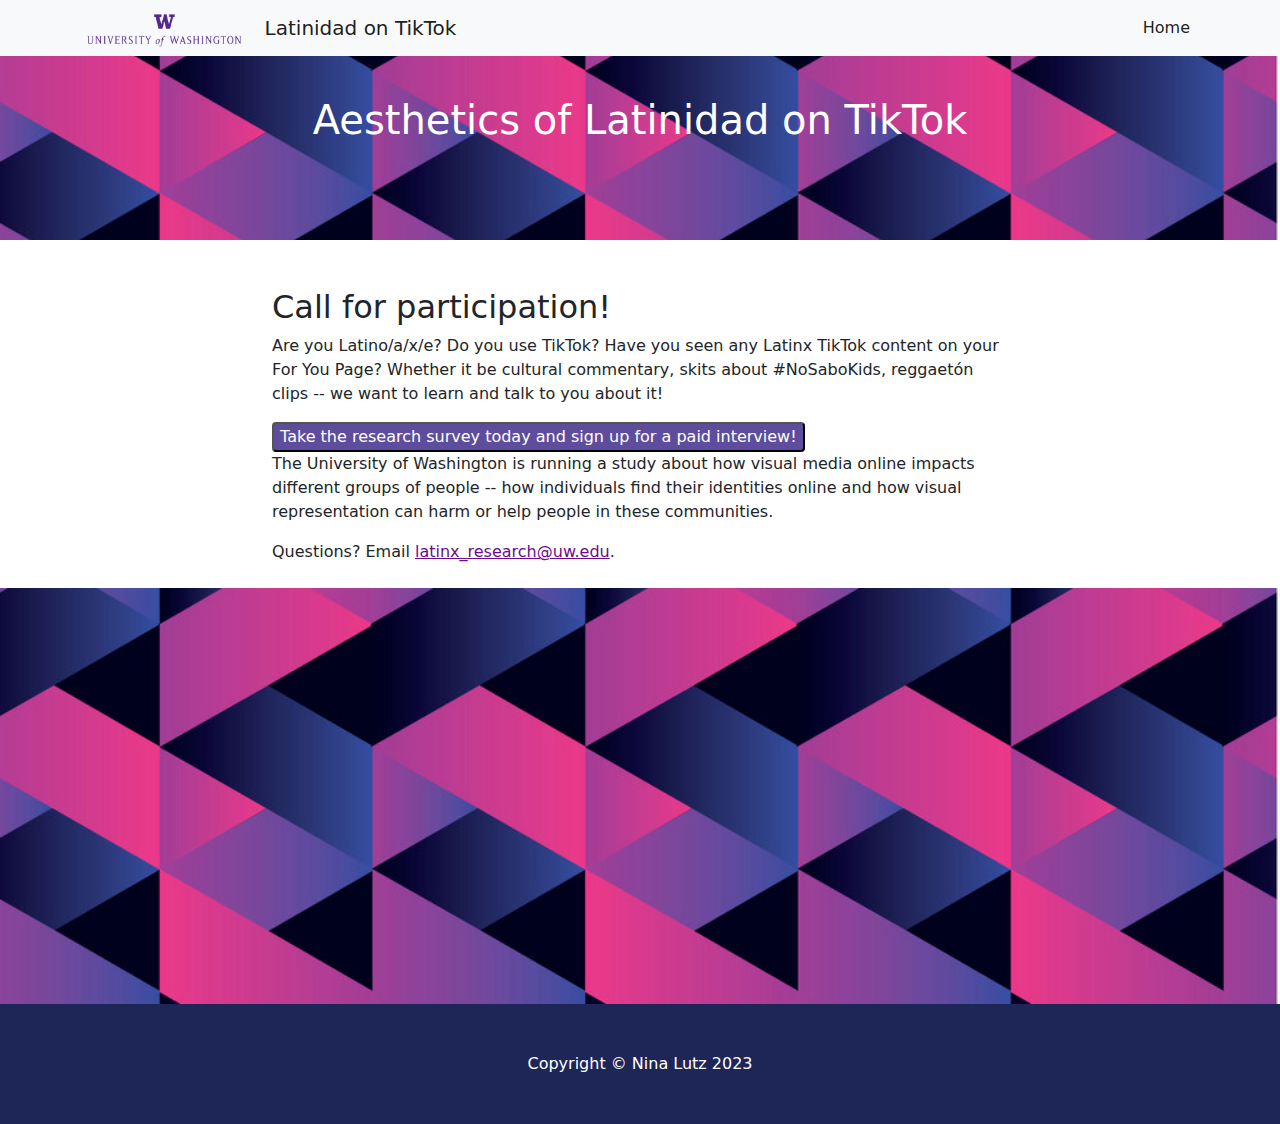
<file: index.html>
<!DOCTYPE html>
<html lang="en">
    <head>
        <meta charset="utf-8" />
        <meta name="viewport" content="width=device-width, initial-scale=1, shrink-to-fit=no" />
        <meta name="description" content="" />
        <meta name="author" content="" />
        <title>Latinidad on TikTok</title>
        <!-- Favicon-->
        <link rel="icon" type="image/x-icon" href="assets/favicon.ico" />
        <!-- Core theme CSS (includes Bootstrap)-->
        <link href="css/styles.css" rel="stylesheet" />
    </head>
    <body>
        <!-- Responsive navbar-->
        <nav class="navbar navbar-expand-lg navbar-light bg-light fixed-top">
            <div class="container">
                <img src = "University-of-Washington-Logo-history.png" height = "40px"  style = "padding-right:20px" >
                <a class="navbar-brand" href="index.html">Latinidad on TikTok</a>
                <button class="navbar-toggler" type="button" data-bs-toggle="collapse" data-bs-target="#navbarSupportedContent" aria-controls="navbarSupportedContent" aria-expanded="false" aria-label="Toggle navigation"><span class="navbar-toggler-icon"></span></button>
                <div class="collapse navbar-collapse" id="navbarSupportedContent">
                    <ul class="navbar-nav ms-auto mb-2 mb-lg-0">
                        <li class="nav-item"><a class="nav-link active" aria-current="page" href="index.html">Home</a></li>
<!--                         <li class="nav-item"><a class="nav-link active" aria-current="page" href="submitdata.html">Submit your data!</a></li>
 -->                    </ul>
                </div>
            </div>
        </nav>
        <!-- Header - set the background image for the header in the line below-->
        <header class="py-5 bg-image-full" style="background-image: url('assets/background.png')">
            <div class="text-center my-5">
                <h1 class="text-white">Aesthetics of Latinidad on TikTok</h1>
            </div>
        </header>
        <!-- Content section-->
        <section class="pt-5 pb-2" id = "1">
            <div class="container">
                <div class="row justify-content-center">
                    <div class="col-8">
                        <h2>Call for participation!</h2>
                        <p>Are you Latino/a/x/e? Do you use TikTok? Have you seen any Latinx TikTok content on your For You Page? Whether it be cultural commentary, skits about #NoSaboKids, reggaetón clips -- we want to learn and talk to you about it!</p>
                        <a href = "https://www.surveymonkey.com/r/uw_latinx"><button>Take the research survey today and sign up for a paid interview!</button></a>
                        <br>
                        <p>The University of Washington is running a study about how visual media online impacts different groups of people -- how individuals find their identities online and how visual representation can harm or help people in these communities.</p>
                        <p>Questions? Email <a href = "mailto:latinx_research@uw.edu">latinx_research@uw.edu</a>.</p>
                    </div>
                </div>
            </div>
        </section>
        <!-- Image element - set the background image for the header in the line below-->
        <div class="py-5 bg-image-full" style="background-image: url('assets/background.png')">
            <!-- Put anything you want here! The spacer below with inline CSS is just for demo purposes!-->
            <div style="height: 20rem"></div>
        </div>
        <!-- Footer-->
        <footer class="py-5 bg-dark">
            <div class="container"><p class="m-0 text-center text-white">Copyright &copy; Nina Lutz 2023</p></div>
        </footer>
        <!-- Bootstrap core JS-->
        <script src="https://cdn.jsdelivr.net/npm/bootstrap@5.0.1/dist/js/bootstrap.bundle.min.js"></script>
        <!-- Core theme JS-->
        <script src="js/scripts.js"></script>
    </body>
</html>
</file>
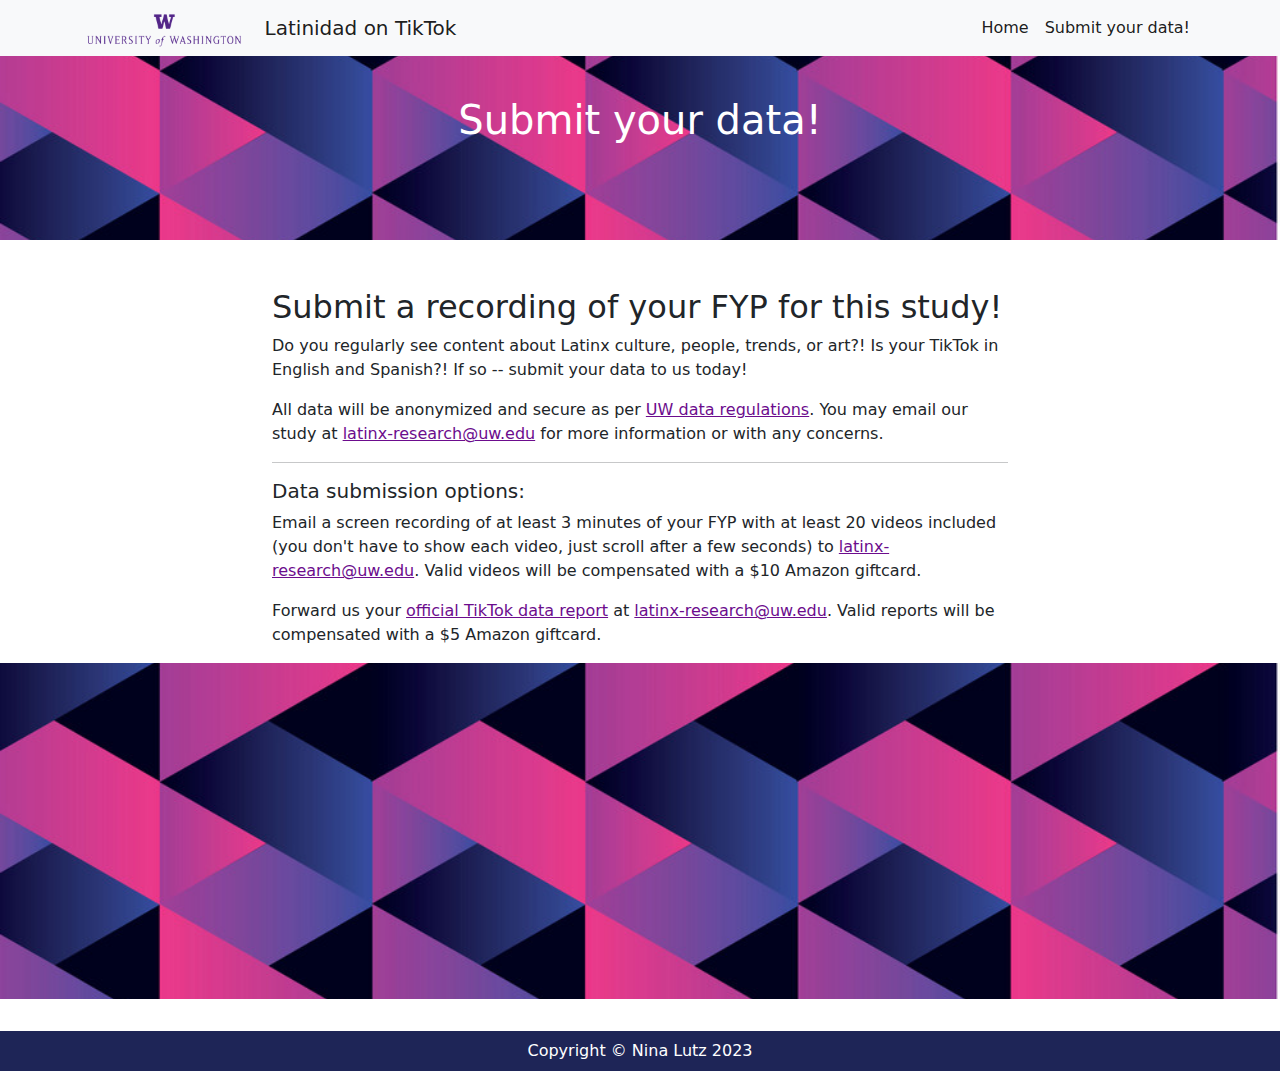
<file: submitdata.html>
<!DOCTYPE html>
<html lang="en">
    <head>
        <meta charset="utf-8" />
        <meta name="viewport" content="width=device-width, initial-scale=1, shrink-to-fit=no" />
        <meta name="description" content="" />
        <meta name="author" content="" />
        <title>Latinidad on TikTok</title>
        <!-- Favicon-->
        <link rel="icon" type="image/x-icon" href="assets/favicon.ico" />
        <!-- Core theme CSS (includes Bootstrap)-->
        <link href="css/styles.css" rel="stylesheet" />
    </head>
    <body>
        <!-- Responsive navbar-->
        <nav class="navbar navbar-expand-lg navbar-light bg-light fixed-top">
            <div class="container">
                <a href = "index.html"><img src = "University-of-Washington-Logo-history.png" height = "40px"  style = "padding-right:20px" ></a>
                <a class="navbar-brand" href="index.html">Latinidad on TikTok</a>
                <button class="navbar-toggler" type="button" data-bs-toggle="collapse" data-bs-target="#navbarSupportedContent" aria-controls="navbarSupportedContent" aria-expanded="false" aria-label="Toggle navigation"><span class="navbar-toggler-icon"></span></button>
                <div class="collapse navbar-collapse" id="navbarSupportedContent">
                    <ul class="navbar-nav ms-auto mb-2 mb-lg-0">
                        <li class="nav-item"><a class="nav-link active" aria-current="page" href="index.html">Home</a></li>
                        <li class="nav-item"><a class="nav-link active" aria-current="page" href="submitdata.html">Submit your data!</a></li>
                    </ul>
                </div>
            </div>
        </nav>
        <!-- Header - set the background image for the header in the line below-->
        <header class="py-5 bg-image-full" style="background-image: url('assets/background.png')">
            <div class="text-center my-5">
                <h1 class="text-white">Submit your data!</h1>
            </div>
        </header>
        <!-- Content section-->
        <section class="pt-5" id = "1">
            <div class="container">
                <div class="row justify-content-center">
                    <div class="col-8">
                        <h2>Submit a recording of your FYP for this study!</h2>
                        <p>Do you regularly see content about Latinx culture, people, trends, or art?! Is your TikTok in English and Spanish?! If so -- submit your data to us today!</p>
                        <p>All data will be anonymized and secure as per <a href = "https://www.washington.edu/research/policies/guidance-data-security-protections/">UW data regulations</a>. You may email our study at <a href = "mailto:latinx_research@uw.edu">latinx-research@uw.edu</a> for more information or with any concerns.</p>
                        <hr>
                        <h5>Data submission options:</h5>
                        <p>Email a screen recording of at least 3 minutes of your FYP with at least 20 videos included (you don't have to show each video, just scroll after a few seconds) to <a href = "mailto:latinx_research@uw.edu">latinx-research@uw.edu</a>. Valid videos will be compensated with a $10 Amazon giftcard.</p>
                        <p>Forward us your <a href = "https://support.tiktok.com/en/account-and-privacy/personalized-ads-and-data/requesting-your-data">official TikTok data report</a> at <a href = "mailto:latinx-research@uw.edu">latinx-research@uw.edu</a>. Valid reports will be compensated with a $5 Amazon giftcard.</p>
                    </div>
                </div>
            </div>
        </section>
        <!-- Image element - set the background image for the header in the line below-->
        <div class="py-2 bg-image-full" style="background-image: url('assets/background.png')">
            <!-- Put anything you want here! The spacer below with inline CSS is just for demo purposes!-->
            <div style="height: 20rem"></div>
        </div>
        <!-- Content section-->
        <section class="py-2" id="2">
            <div class="container my-2">
                <div class="row justify-content-center">
                    <div class="col-8">
                    </div>
                </div>
            </div>
        </section>
        <!-- Footer-->
        <footer class="py-2 bg-dark">
            <div class="container"><p class="m-0 text-center text-white">Copyright &copy; Nina Lutz 2023</p></div>
        </footer>
        <!-- Bootstrap core JS-->
        <script src="https://cdn.jsdelivr.net/npm/bootstrap@5.0.1/dist/js/bootstrap.bundle.min.js"></script>
        <!-- Core theme JS-->
        <script src="js/scripts.js"></script>
    </body>
</html>
</file>
<file: css/styles.css>
@charset "UTF-8"; /*!
* Start Bootstrap - Full Width Pics v5.0.1 (https://startbootstrap.com/template/full-width-pics)
* Copyright 2013-2021 Start Bootstrap
* Licensed under MIT (https://github.com/StartBootstrap/startbootstrap-full-width-pics/blob/master/LICENSE)
*/
/*!
 * Bootstrap v5.0.1 (https://getbootstrap.com/)
 * Copyright 2011-2021 The Bootstrap Authors
 * Copyright 2011-2021 Twitter, Inc.
 * Licensed under MIT (https://github.com/twbs/bootstrap/blob/main/LICENSE)
 */
:root {
  --bs-blue: #0d6efd;
  --bs-indigo: #6610f2;
  --bs-purple: #6f42c1;
  --bs-pink: #d63384;
  --bs-red: #dc3545;
  --bs-orange: #fd7e14;
  --bs-yellow: #ffc107;
  --bs-green: #198754;
  --bs-teal: #20c997;
  --bs-cyan: #0dcaf0;
  --bs-white: #fff;
  --bs-gray: #6c757d;
  --bs-gray-dark: #343a40;
  --bs-primary: #0d6efd;
  --bs-secondary: #6c757d;
  --bs-success: #198754;
  --bs-info: #0dcaf0;
  --bs-warning: #ffc107;
  --bs-danger: #dc3545;
  --bs-light: #f8f9fa;
  --bs-dark: #212529;
  --bs-font-sans-serif: system-ui, -apple-system, "Segoe UI", Roboto, "Helvetica Neue", Arial, "Noto Sans", "Liberation Sans", sans-serif, "Apple Color Emoji", "Segoe UI Emoji", "Segoe UI Symbol", "Noto Color Emoji";
  --bs-font-monospace: SFMono-Regular, Menlo, Monaco, Consolas, "Liberation Mono", "Courier New", monospace;
  --bs-gradient: linear-gradient(180deg, rgba(255, 255, 255, 0.15), rgba(255, 255, 255, 0));
}

*,
*::before,
*::after {
  box-sizing: border-box;
}

@media (prefers-reduced-motion: no-preference) {
  :root {
    scroll-behavior: smooth;
  }
}

body {
  margin: 0;
  font-family: var(--bs-font-sans-serif);
  font-size: 1rem;
  font-weight: 400;
  line-height: 1.5;
  color: #212529;
  background-color: #fff;
  -webkit-text-size-adjust: 100%;
  -webkit-tap-highlight-color: rgba(0, 0, 0, 0);
}

hr {
  margin: 1rem 0;
  color: inherit;
  background-color: currentColor;
  border: 0;
  opacity: 0.25;
}

hr:not([size]) {
  height: 1px;
}

h6, .h6, h5, .h5, h4, .h4, h3, .h3, h2, .h2, h1, .h1 {
  margin-top: 0;
  margin-bottom: 0.5rem;
  font-weight: 500;
  line-height: 1.2;
}

h1, .h1 {
  font-size: calc(1.375rem + 1.5vw);
}
@media (min-width: 1200px) {
  h1, .h1 {
    font-size: 2.5rem;
  }
}

h2, .h2 {
  font-size: calc(1.325rem + 0.9vw);
}
@media (min-width: 1200px) {
  h2, .h2 {
    font-size: 2rem;
  }
}

h3, .h3 {
  font-size: calc(1.3rem + 0.6vw);
}
@media (min-width: 1200px) {
  h3, .h3 {
    font-size: 1.75rem;
  }
}

h4, .h4 {
  font-size: calc(1.275rem + 0.3vw);
}
@media (min-width: 1200px) {
  h4, .h4 {
    font-size: 1.5rem;
  }
}

h5, .h5 {
  font-size: 1.25rem;
}

h6, .h6 {
  font-size: 1rem;
}

p {
  margin-top: 0;
  margin-bottom: 1rem;
}

abbr[title],
abbr[data-bs-original-title] {
  -webkit-text-decoration: underline dotted;
          text-decoration: underline dotted;
  cursor: help;
  -webkit-text-decoration-skip-ink: none;
          text-decoration-skip-ink: none;
}

address {
  margin-bottom: 1rem;
  font-style: normal;
  line-height: inherit;
}

ol,
ul {
  padding-left: 2rem;
}

ol,
ul,
dl {
  margin-top: 0;
  margin-bottom: 1rem;
}

ol ol,
ul ul,
ol ul,
ul ol {
  margin-bottom: 0;
}

dt {
  font-weight: 700;
}

dd {
  margin-bottom: 0.5rem;
  margin-left: 0;
}

blockquote {
  margin: 0 0 1rem;
}

b,
strong {
  font-weight: bolder;
}

small, .small {
  font-size: 0.875em;
}

mark, .mark {
  padding: 0.2em;
  background-color: #fcf8e3;
}

sub,
sup {
  position: relative;
  font-size: 0.75em;
  line-height: 0;
  vertical-align: baseline;
}

sub {
  bottom: -0.25em;
}

sup {
  top: -0.5em;
}

a {
  color: #6c0c8d;
  text-decoration: underline;
}
a:hover {
  color: #bd008f;
}

a:not([href]):not([class]), a:not([href]):not([class]):hover {
  color: inherit;
  text-decoration: none;
}

pre,
code,
kbd,
samp {
  font-family: var(--bs-font-monospace);
  font-size: 1em;
  direction: ltr /* rtl:ignore */;
  unicode-bidi: bidi-override;
}

pre {
  display: block;
  margin-top: 0;
  margin-bottom: 1rem;
  overflow: auto;
  font-size: 0.875em;
}
pre code {
  font-size: inherit;
  color: inherit;
  word-break: normal;
}

code {
  font-size: 0.875em;
  color: #d63384;
  word-wrap: break-word;
}
a > code {
  color: inherit;
}

kbd {
  padding: 0.2rem 0.4rem;
  font-size: 0.875em;
  color: #fff;
  background-color: #212529;
  border-radius: 0.2rem;
}
kbd kbd {
  padding: 0;
  font-size: 1em;
  font-weight: 700;
}

figure {
  margin: 0 0 1rem;
}

img,
svg {
  vertical-align: middle;
}

table {
  caption-side: bottom;
  border-collapse: collapse;
}

caption {
  padding-top: 0.5rem;
  padding-bottom: 0.5rem;
  color: #6c757d;
  text-align: left;
}

th {
  text-align: inherit;
  text-align: -webkit-match-parent;
}

thead,
tbody,
tfoot,
tr,
td,
th {
  border-color: inherit;
  border-style: solid;
  border-width: 0;
}

label {
  display: inline-block;
}

button {
  border-radius: 4px;
   background:#5e4d9c;
  color:white;
  box-shadow: none;
}

button:focus:not(:focus-visible) {
  outline: 0;

}

input,
button,
select,
optgroup,
textarea {
  margin: 0;
  font-family: inherit;
  font-size: inherit;
  line-height: inherit;
}

button,
select {
  text-transform: none;
}

[role=button] {
  cursor: pointer;
}

select {
  word-wrap: normal;
}
select:disabled {
  opacity: 1;
}

[list]::-webkit-calendar-picker-indicator {
  display: none;
}

button,
[type=button],
[type=reset],
[type=submit] {
  -webkit-appearance: button;
}
button:not(:disabled),
[type=button]:not(:disabled),
[type=reset]:not(:disabled),
[type=submit]:not(:disabled) {
  cursor: pointer;
}

::-moz-focus-inner {
  padding: 0;
  border-style: none;
}

textarea {
  resize: vertical;
}

fieldset {
  min-width: 0;
  padding: 0;
  margin: 0;
  border: 0;
}

legend {
  float: left;
  width: 100%;
  padding: 0;
  margin-bottom: 0.5rem;
  font-size: calc(1.275rem + 0.3vw);
  line-height: inherit;
}
@media (min-width: 1200px) {
  legend {
    font-size: 1.5rem;
  }
}
legend + * {
  clear: left;
}

::-webkit-datetime-edit-fields-wrapper,
::-webkit-datetime-edit-text,
::-webkit-datetime-edit-minute,
::-webkit-datetime-edit-hour-field,
::-webkit-datetime-edit-day-field,
::-webkit-datetime-edit-month-field,
::-webkit-datetime-edit-year-field {
  padding: 0;
}

::-webkit-inner-spin-button {
  height: auto;
}

[type=search] {
  outline-offset: -2px;
  -webkit-appearance: textfield;
}

/* rtl:raw:
[type="tel"],
[type="url"],
[type="email"],
[type="number"] {
  direction: ltr;
}
*/
::-webkit-search-decoration {
  -webkit-appearance: none;
}

::-webkit-color-swatch-wrapper {
  padding: 0;
}

::file-selector-button {
  font: inherit;
}

::-webkit-file-upload-button {
  font: inherit;
  -webkit-appearance: button;
}

output {
  display: inline-block;
}

iframe {
  border: 0;
}

summary {
  display: list-item;
  cursor: pointer;
}

progress {
  vertical-align: baseline;
}

[hidden] {
  display: none !important;
}

.lead {
  font-size: 1.25rem;
  font-weight: 300;
}

.display-1 {
  font-size: calc(1.625rem + 4.5vw);
  font-weight: 300;
  line-height: 1.2;
}
@media (min-width: 1200px) {
  .display-1 {
    font-size: 5rem;
  }
}

.display-2 {
  font-size: calc(1.575rem + 3.9vw);
  font-weight: 300;
  line-height: 1.2;
}
@media (min-width: 1200px) {
  .display-2 {
    font-size: 4.5rem;
  }
}

.display-3 {
  font-size: calc(1.525rem + 3.3vw);
  font-weight: 300;
  line-height: 1.2;
}
@media (min-width: 1200px) {
  .display-3 {
    font-size: 4rem;
  }
}

.display-4 {
  font-size: calc(1.475rem + 2.7vw);
  font-weight: 300;
  line-height: 1.2;
}
@media (min-width: 1200px) {
  .display-4 {
    font-size: 3.5rem;
  }
}

.display-5 {
  font-size: calc(1.425rem + 2.1vw);
  font-weight: 300;
  line-height: 1.2;
}
@media (min-width: 1200px) {
  .display-5 {
    font-size: 3rem;
  }
}

.display-6 {
  font-size: calc(1.375rem + 1.5vw);
  font-weight: 300;
  line-height: 1.2;
}
@media (min-width: 1200px) {
  .display-6 {
    font-size: 2.5rem;
  }
}

.list-unstyled {
  padding-left: 0;
  list-style: none;
}

.list-inline {
  padding-left: 0;
  list-style: none;
}

.list-inline-item {
  display: inline-block;
}
.list-inline-item:not(:last-child) {
  margin-right: 0.5rem;
}

.initialism {
  font-size: 0.875em;
  text-transform: uppercase;
}

.blockquote {
  margin-bottom: 1rem;
  font-size: 1.25rem;
}
.blockquote > :last-child {
  margin-bottom: 0;
}

.blockquote-footer {
  margin-top: -1rem;
  margin-bottom: 1rem;
  font-size: 0.875em;
  color: #6c757d;
}
.blockquote-footer::before {
  content: "— ";
}

.img-fluid {
  max-width: 100%;
  height: auto;
}

.img-thumbnail {
  padding: 0.25rem;
  background-color: #fff;
  border: 1px solid #dee2e6;
  border-radius: 0.25rem;
  max-width: 100%;
  height: auto;
}

.figure {
  display: inline-block;
}

.figure-img {
  margin-bottom: 0.5rem;
  line-height: 1;
}

.figure-caption {
  font-size: 0.875em;
  color: #6c757d;
}

.container,
.container-fluid,
.container-xxl,
.container-xl,
.container-lg,
.container-md,
.container-sm {
  width: 100%;
  padding-right: var(--bs-gutter-x, 0.75rem);
  padding-left: var(--bs-gutter-x, 0.75rem);
  margin-right: auto;
  margin-left: auto;
}

@media (min-width: 576px) {
  .container-sm, .container {
    max-width: 540px;
  }
}
@media (min-width: 768px) {
  .container-md, .container-sm, .container {
    max-width: 720px;
  }
}
@media (min-width: 992px) {
  .container-lg, .container-md, .container-sm, .container {
    max-width: 960px;
  }
}
@media (min-width: 1200px) {
  .container-xl, .container-lg, .container-md, .container-sm, .container {
    max-width: 1140px;
  }
}
@media (min-width: 1400px) {
  .container-xxl, .container-xl, .container-lg, .container-md, .container-sm, .container {
    max-width: 1320px;
  }
}
.row {
  --bs-gutter-x: 1.5rem;
  --bs-gutter-y: 0;
  display: flex;
  flex-wrap: wrap;
  margin-top: calc(var(--bs-gutter-y) * -1);
  margin-right: calc(var(--bs-gutter-x) / -2);
  margin-left: calc(var(--bs-gutter-x) / -2);
}
.row > * {
  flex-shrink: 0;
  width: 100%;
  max-width: 100%;
  padding-right: calc(var(--bs-gutter-x) / 2);
  padding-left: calc(var(--bs-gutter-x) / 2);
  margin-top: var(--bs-gutter-y);
}

.col {
  flex: 1 0 0%;
}

.row-cols-auto > * {
  flex: 0 0 auto;
  width: auto;
}

.row-cols-1 > * {
  flex: 0 0 auto;
  width: 100%;
}

.row-cols-2 > * {
  flex: 0 0 auto;
  width: 50%;
}

.row-cols-3 > * {
  flex: 0 0 auto;
  width: 33.3333333333%;
}

.row-cols-4 > * {
  flex: 0 0 auto;
  width: 25%;
}

.row-cols-5 > * {
  flex: 0 0 auto;
  width: 20%;
}

.row-cols-6 > * {
  flex: 0 0 auto;
  width: 16.6666666667%;
}

.col-auto {
  flex: 0 0 auto;
  width: auto;
}

.col-1 {
  flex: 0 0 auto;
  width: 8.3333333333%;
}

.col-2 {
  flex: 0 0 auto;
  width: 16.6666666667%;
}

.col-3 {
  flex: 0 0 auto;
  width: 25%;
}

.col-4 {
  flex: 0 0 auto;
  width: 33.3333333333%;
}

.col-5 {
  flex: 0 0 auto;
  width: 41.6666666667%;
}

.col-6 {
  flex: 0 0 auto;
  width: 50%;
}

.col-7 {
  flex: 0 0 auto;
  width: 58.3333333333%;
}

.col-8 {
  flex: 0 0 auto;
  width: 66.6666666667%;
}

.col-9 {
  flex: 0 0 auto;
  width: 75%;
}

.col-10 {
  flex: 0 0 auto;
  width: 83.3333333333%;
}

.col-11 {
  flex: 0 0 auto;
  width: 91.6666666667%;
}

.col-12 {
  flex: 0 0 auto;
  width: 100%;
}

.offset-1 {
  margin-left: 8.3333333333%;
}

.offset-2 {
  margin-left: 16.6666666667%;
}

.offset-3 {
  margin-left: 25%;
}

.offset-4 {
  margin-left: 33.3333333333%;
}

.offset-5 {
  margin-left: 41.6666666667%;
}

.offset-6 {
  margin-left: 50%;
}

.offset-7 {
  margin-left: 58.3333333333%;
}

.offset-8 {
  margin-left: 66.6666666667%;
}

.offset-9 {
  margin-left: 75%;
}

.offset-10 {
  margin-left: 83.3333333333%;
}

.offset-11 {
  margin-left: 91.6666666667%;
}

.g-0,
.gx-0 {
  --bs-gutter-x: 0;
}

.g-0,
.gy-0 {
  --bs-gutter-y: 0;
}

.g-1,
.gx-1 {
  --bs-gutter-x: 0.25rem;
}

.g-1,
.gy-1 {
  --bs-gutter-y: 0.25rem;
}

.g-2,
.gx-2 {
  --bs-gutter-x: 0.5rem;
}

.g-2,
.gy-2 {
  --bs-gutter-y: 0.5rem;
}

.g-3,
.gx-3 {
  --bs-gutter-x: 1rem;
}

.g-3,
.gy-3 {
  --bs-gutter-y: 1rem;
}

.g-4,
.gx-4 {
  --bs-gutter-x: 1.5rem;
}

.g-4,
.gy-4 {
  --bs-gutter-y: 1.5rem;
}

.g-5,
.gx-5 {
  --bs-gutter-x: 3rem;
}

.g-5,
.gy-5 {
  --bs-gutter-y: 3rem;
}

@media (min-width: 576px) {
  .col-sm {
    flex: 1 0 0%;
  }

  .row-cols-sm-auto > * {
    flex: 0 0 auto;
    width: auto;
  }

  .row-cols-sm-1 > * {
    flex: 0 0 auto;
    width: 100%;
  }

  .row-cols-sm-2 > * {
    flex: 0 0 auto;
    width: 50%;
  }

  .row-cols-sm-3 > * {
    flex: 0 0 auto;
    width: 33.3333333333%;
  }

  .row-cols-sm-4 > * {
    flex: 0 0 auto;
    width: 25%;
  }

  .row-cols-sm-5 > * {
    flex: 0 0 auto;
    width: 20%;
  }

  .row-cols-sm-6 > * {
    flex: 0 0 auto;
    width: 16.6666666667%;
  }

  .col-sm-auto {
    flex: 0 0 auto;
    width: auto;
  }

  .col-sm-1 {
    flex: 0 0 auto;
    width: 8.3333333333%;
  }

  .col-sm-2 {
    flex: 0 0 auto;
    width: 16.6666666667%;
  }

  .col-sm-3 {
    flex: 0 0 auto;
    width: 25%;
  }

  .col-sm-4 {
    flex: 0 0 auto;
    width: 33.3333333333%;
  }

  .col-sm-5 {
    flex: 0 0 auto;
    width: 41.6666666667%;
  }

  .col-sm-6 {
    flex: 0 0 auto;
    width: 50%;
  }

  .col-sm-7 {
    flex: 0 0 auto;
    width: 58.3333333333%;
  }

  .col-sm-8 {
    flex: 0 0 auto;
    width: 66.6666666667%;
  }

  .col-sm-9 {
    flex: 0 0 auto;
    width: 75%;
  }

  .col-sm-10 {
    flex: 0 0 auto;
    width: 83.3333333333%;
  }

  .col-sm-11 {
    flex: 0 0 auto;
    width: 91.6666666667%;
  }

  .col-sm-12 {
    flex: 0 0 auto;
    width: 100%;
  }

  .offset-sm-0 {
    margin-left: 0;
  }

  .offset-sm-1 {
    margin-left: 8.3333333333%;
  }

  .offset-sm-2 {
    margin-left: 16.6666666667%;
  }

  .offset-sm-3 {
    margin-left: 25%;
  }

  .offset-sm-4 {
    margin-left: 33.3333333333%;
  }

  .offset-sm-5 {
    margin-left: 41.6666666667%;
  }

  .offset-sm-6 {
    margin-left: 50%;
  }

  .offset-sm-7 {
    margin-left: 58.3333333333%;
  }

  .offset-sm-8 {
    margin-left: 66.6666666667%;
  }

  .offset-sm-9 {
    margin-left: 75%;
  }

  .offset-sm-10 {
    margin-left: 83.3333333333%;
  }

  .offset-sm-11 {
    margin-left: 91.6666666667%;
  }

  .g-sm-0,
.gx-sm-0 {
    --bs-gutter-x: 0;
  }

  .g-sm-0,
.gy-sm-0 {
    --bs-gutter-y: 0;
  }

  .g-sm-1,
.gx-sm-1 {
    --bs-gutter-x: 0.25rem;
  }

  .g-sm-1,
.gy-sm-1 {
    --bs-gutter-y: 0.25rem;
  }

  .g-sm-2,
.gx-sm-2 {
    --bs-gutter-x: 0.5rem;
  }

  .g-sm-2,
.gy-sm-2 {
    --bs-gutter-y: 0.5rem;
  }

  .g-sm-3,
.gx-sm-3 {
    --bs-gutter-x: 1rem;
  }

  .g-sm-3,
.gy-sm-3 {
    --bs-gutter-y: 1rem;
  }

  .g-sm-4,
.gx-sm-4 {
    --bs-gutter-x: 1.5rem;
  }

  .g-sm-4,
.gy-sm-4 {
    --bs-gutter-y: 1.5rem;
  }

  .g-sm-5,
.gx-sm-5 {
    --bs-gutter-x: 3rem;
  }

  .g-sm-5,
.gy-sm-5 {
    --bs-gutter-y: 3rem;
  }
}
@media (min-width: 768px) {
  .col-md {
    flex: 1 0 0%;
  }

  .row-cols-md-auto > * {
    flex: 0 0 auto;
    width: auto;
  }

  .row-cols-md-1 > * {
    flex: 0 0 auto;
    width: 100%;
  }

  .row-cols-md-2 > * {
    flex: 0 0 auto;
    width: 50%;
  }

  .row-cols-md-3 > * {
    flex: 0 0 auto;
    width: 33.3333333333%;
  }

  .row-cols-md-4 > * {
    flex: 0 0 auto;
    width: 25%;
  }

  .row-cols-md-5 > * {
    flex: 0 0 auto;
    width: 20%;
  }

  .row-cols-md-6 > * {
    flex: 0 0 auto;
    width: 16.6666666667%;
  }

  .col-md-auto {
    flex: 0 0 auto;
    width: auto;
  }

  .col-md-1 {
    flex: 0 0 auto;
    width: 8.3333333333%;
  }

  .col-md-2 {
    flex: 0 0 auto;
    width: 16.6666666667%;
  }

  .col-md-3 {
    flex: 0 0 auto;
    width: 25%;
  }

  .col-md-4 {
    flex: 0 0 auto;
    width: 33.3333333333%;
  }

  .col-md-5 {
    flex: 0 0 auto;
    width: 41.6666666667%;
  }

  .col-md-6 {
    flex: 0 0 auto;
    width: 50%;
  }

  .col-md-7 {
    flex: 0 0 auto;
    width: 58.3333333333%;
  }

  .col-md-8 {
    flex: 0 0 auto;
    width: 66.6666666667%;
  }

  .col-md-9 {
    flex: 0 0 auto;
    width: 75%;
  }

  .col-md-10 {
    flex: 0 0 auto;
    width: 83.3333333333%;
  }

  .col-md-11 {
    flex: 0 0 auto;
    width: 91.6666666667%;
  }

  .col-md-12 {
    flex: 0 0 auto;
    width: 100%;
  }

  .offset-md-0 {
    margin-left: 0;
  }

  .offset-md-1 {
    margin-left: 8.3333333333%;
  }

  .offset-md-2 {
    margin-left: 16.6666666667%;
  }

  .offset-md-3 {
    margin-left: 25%;
  }

  .offset-md-4 {
    margin-left: 33.3333333333%;
  }

  .offset-md-5 {
    margin-left: 41.6666666667%;
  }

  .offset-md-6 {
    margin-left: 50%;
  }

  .offset-md-7 {
    margin-left: 58.3333333333%;
  }

  .offset-md-8 {
    margin-left: 66.6666666667%;
  }

  .offset-md-9 {
    margin-left: 75%;
  }

  .offset-md-10 {
    margin-left: 83.3333333333%;
  }

  .offset-md-11 {
    margin-left: 91.6666666667%;
  }

  .g-md-0,
.gx-md-0 {
    --bs-gutter-x: 0;
  }

  .g-md-0,
.gy-md-0 {
    --bs-gutter-y: 0;
  }

  .g-md-1,
.gx-md-1 {
    --bs-gutter-x: 0.25rem;
  }

  .g-md-1,
.gy-md-1 {
    --bs-gutter-y: 0.25rem;
  }

  .g-md-2,
.gx-md-2 {
    --bs-gutter-x: 0.5rem;
  }

  .g-md-2,
.gy-md-2 {
    --bs-gutter-y: 0.5rem;
  }

  .g-md-3,
.gx-md-3 {
    --bs-gutter-x: 1rem;
  }

  .g-md-3,
.gy-md-3 {
    --bs-gutter-y: 1rem;
  }

  .g-md-4,
.gx-md-4 {
    --bs-gutter-x: 1.5rem;
  }

  .g-md-4,
.gy-md-4 {
    --bs-gutter-y: 1.5rem;
  }

  .g-md-5,
.gx-md-5 {
    --bs-gutter-x: 3rem;
  }

  .g-md-5,
.gy-md-5 {
    --bs-gutter-y: 3rem;
  }
}
@media (min-width: 992px) {
  .col-lg {
    flex: 1 0 0%;
  }

  .row-cols-lg-auto > * {
    flex: 0 0 auto;
    width: auto;
  }

  .row-cols-lg-1 > * {
    flex: 0 0 auto;
    width: 100%;
  }

  .row-cols-lg-2 > * {
    flex: 0 0 auto;
    width: 50%;
  }

  .row-cols-lg-3 > * {
    flex: 0 0 auto;
    width: 33.3333333333%;
  }

  .row-cols-lg-4 > * {
    flex: 0 0 auto;
    width: 25%;
  }

  .row-cols-lg-5 > * {
    flex: 0 0 auto;
    width: 20%;
  }

  .row-cols-lg-6 > * {
    flex: 0 0 auto;
    width: 16.6666666667%;
  }

  .col-lg-auto {
    flex: 0 0 auto;
    width: auto;
  }

  .col-lg-1 {
    flex: 0 0 auto;
    width: 8.3333333333%;
  }

  .col-lg-2 {
    flex: 0 0 auto;
    width: 16.6666666667%;
  }

  .col-lg-3 {
    flex: 0 0 auto;
    width: 25%;
  }

  .col-lg-4 {
    flex: 0 0 auto;
    width: 33.3333333333%;
  }

  .col-lg-5 {
    flex: 0 0 auto;
    width: 41.6666666667%;
  }

  .col-lg-6 {
    flex: 0 0 auto;
    width: 50%;
  }

  .col-lg-7 {
    flex: 0 0 auto;
    width: 58.3333333333%;
  }

  .col-lg-8 {
    flex: 0 0 auto;
    width: 66.6666666667%;
  }

  .col-lg-9 {
    flex: 0 0 auto;
    width: 75%;
  }

  .col-lg-10 {
    flex: 0 0 auto;
    width: 83.3333333333%;
  }

  .col-lg-11 {
    flex: 0 0 auto;
    width: 91.6666666667%;
  }

  .col-lg-12 {
    flex: 0 0 auto;
    width: 100%;
  }

  .offset-lg-0 {
    margin-left: 0;
  }

  .offset-lg-1 {
    margin-left: 8.3333333333%;
  }

  .offset-lg-2 {
    margin-left: 16.6666666667%;
  }

  .offset-lg-3 {
    margin-left: 25%;
  }

  .offset-lg-4 {
    margin-left: 33.3333333333%;
  }

  .offset-lg-5 {
    margin-left: 41.6666666667%;
  }

  .offset-lg-6 {
    margin-left: 50%;
  }

  .offset-lg-7 {
    margin-left: 58.3333333333%;
  }

  .offset-lg-8 {
    margin-left: 66.6666666667%;
  }

  .offset-lg-9 {
    margin-left: 75%;
  }

  .offset-lg-10 {
    margin-left: 83.3333333333%;
  }

  .offset-lg-11 {
    margin-left: 91.6666666667%;
  }

  .g-lg-0,
.gx-lg-0 {
    --bs-gutter-x: 0;
  }

  .g-lg-0,
.gy-lg-0 {
    --bs-gutter-y: 0;
  }

  .g-lg-1,
.gx-lg-1 {
    --bs-gutter-x: 0.25rem;
  }

  .g-lg-1,
.gy-lg-1 {
    --bs-gutter-y: 0.25rem;
  }

  .g-lg-2,
.gx-lg-2 {
    --bs-gutter-x: 0.5rem;
  }

  .g-lg-2,
.gy-lg-2 {
    --bs-gutter-y: 0.5rem;
  }

  .g-lg-3,
.gx-lg-3 {
    --bs-gutter-x: 1rem;
  }

  .g-lg-3,
.gy-lg-3 {
    --bs-gutter-y: 1rem;
  }

  .g-lg-4,
.gx-lg-4 {
    --bs-gutter-x: 1.5rem;
  }

  .g-lg-4,
.gy-lg-4 {
    --bs-gutter-y: 1.5rem;
  }

  .g-lg-5,
.gx-lg-5 {
    --bs-gutter-x: 3rem;
  }

  .g-lg-5,
.gy-lg-5 {
    --bs-gutter-y: 3rem;
  }
}
@media (min-width: 1200px) {
  .col-xl {
    flex: 1 0 0%;
  }

  .row-cols-xl-auto > * {
    flex: 0 0 auto;
    width: auto;
  }

  .row-cols-xl-1 > * {
    flex: 0 0 auto;
    width: 100%;
  }

  .row-cols-xl-2 > * {
    flex: 0 0 auto;
    width: 50%;
  }

  .row-cols-xl-3 > * {
    flex: 0 0 auto;
    width: 33.3333333333%;
  }

  .row-cols-xl-4 > * {
    flex: 0 0 auto;
    width: 25%;
  }

  .row-cols-xl-5 > * {
    flex: 0 0 auto;
    width: 20%;
  }

  .row-cols-xl-6 > * {
    flex: 0 0 auto;
    width: 16.6666666667%;
  }

  .col-xl-auto {
    flex: 0 0 auto;
    width: auto;
  }

  .col-xl-1 {
    flex: 0 0 auto;
    width: 8.3333333333%;
  }

  .col-xl-2 {
    flex: 0 0 auto;
    width: 16.6666666667%;
  }

  .col-xl-3 {
    flex: 0 0 auto;
    width: 25%;
  }

  .col-xl-4 {
    flex: 0 0 auto;
    width: 33.3333333333%;
  }

  .col-xl-5 {
    flex: 0 0 auto;
    width: 41.6666666667%;
  }

  .col-xl-6 {
    flex: 0 0 auto;
    width: 50%;
  }

  .col-xl-7 {
    flex: 0 0 auto;
    width: 58.3333333333%;
  }

  .col-xl-8 {
    flex: 0 0 auto;
    width: 66.6666666667%;
  }

  .col-xl-9 {
    flex: 0 0 auto;
    width: 75%;
  }

  .col-xl-10 {
    flex: 0 0 auto;
    width: 83.3333333333%;
  }

  .col-xl-11 {
    flex: 0 0 auto;
    width: 91.6666666667%;
  }

  .col-xl-12 {
    flex: 0 0 auto;
    width: 100%;
  }

  .offset-xl-0 {
    margin-left: 0;
  }

  .offset-xl-1 {
    margin-left: 8.3333333333%;
  }

  .offset-xl-2 {
    margin-left: 16.6666666667%;
  }

  .offset-xl-3 {
    margin-left: 25%;
  }

  .offset-xl-4 {
    margin-left: 33.3333333333%;
  }

  .offset-xl-5 {
    margin-left: 41.6666666667%;
  }

  .offset-xl-6 {
    margin-left: 50%;
  }

  .offset-xl-7 {
    margin-left: 58.3333333333%;
  }

  .offset-xl-8 {
    margin-left: 66.6666666667%;
  }

  .offset-xl-9 {
    margin-left: 75%;
  }

  .offset-xl-10 {
    margin-left: 83.3333333333%;
  }

  .offset-xl-11 {
    margin-left: 91.6666666667%;
  }

  .g-xl-0,
.gx-xl-0 {
    --bs-gutter-x: 0;
  }

  .g-xl-0,
.gy-xl-0 {
    --bs-gutter-y: 0;
  }

  .g-xl-1,
.gx-xl-1 {
    --bs-gutter-x: 0.25rem;
  }

  .g-xl-1,
.gy-xl-1 {
    --bs-gutter-y: 0.25rem;
  }

  .g-xl-2,
.gx-xl-2 {
    --bs-gutter-x: 0.5rem;
  }

  .g-xl-2,
.gy-xl-2 {
    --bs-gutter-y: 0.5rem;
  }

  .g-xl-3,
.gx-xl-3 {
    --bs-gutter-x: 1rem;
  }

  .g-xl-3,
.gy-xl-3 {
    --bs-gutter-y: 1rem;
  }

  .g-xl-4,
.gx-xl-4 {
    --bs-gutter-x: 1.5rem;
  }

  .g-xl-4,
.gy-xl-4 {
    --bs-gutter-y: 1.5rem;
  }

  .g-xl-5,
.gx-xl-5 {
    --bs-gutter-x: 3rem;
  }

  .g-xl-5,
.gy-xl-5 {
    --bs-gutter-y: 3rem;
  }
}
@media (min-width: 1400px) {
  .col-xxl {
    flex: 1 0 0%;
  }

  .row-cols-xxl-auto > * {
    flex: 0 0 auto;
    width: auto;
  }

  .row-cols-xxl-1 > * {
    flex: 0 0 auto;
    width: 100%;
  }

  .row-cols-xxl-2 > * {
    flex: 0 0 auto;
    width: 50%;
  }

  .row-cols-xxl-3 > * {
    flex: 0 0 auto;
    width: 33.3333333333%;
  }

  .row-cols-xxl-4 > * {
    flex: 0 0 auto;
    width: 25%;
  }

  .row-cols-xxl-5 > * {
    flex: 0 0 auto;
    width: 20%;
  }

  .row-cols-xxl-6 > * {
    flex: 0 0 auto;
    width: 16.6666666667%;
  }

  .col-xxl-auto {
    flex: 0 0 auto;
    width: auto;
  }

  .col-xxl-1 {
    flex: 0 0 auto;
    width: 8.3333333333%;
  }

  .col-xxl-2 {
    flex: 0 0 auto;
    width: 16.6666666667%;
  }

  .col-xxl-3 {
    flex: 0 0 auto;
    width: 25%;
  }

  .col-xxl-4 {
    flex: 0 0 auto;
    width: 33.3333333333%;
  }

  .col-xxl-5 {
    flex: 0 0 auto;
    width: 41.6666666667%;
  }

  .col-xxl-6 {
    flex: 0 0 auto;
    width: 50%;
  }

  .col-xxl-7 {
    flex: 0 0 auto;
    width: 58.3333333333%;
  }

  .col-xxl-8 {
    flex: 0 0 auto;
    width: 66.6666666667%;
  }

  .col-xxl-9 {
    flex: 0 0 auto;
    width: 75%;
  }

  .col-xxl-10 {
    flex: 0 0 auto;
    width: 83.3333333333%;
  }

  .col-xxl-11 {
    flex: 0 0 auto;
    width: 91.6666666667%;
  }

  .col-xxl-12 {
    flex: 0 0 auto;
    width: 100%;
  }

  .offset-xxl-0 {
    margin-left: 0;
  }

  .offset-xxl-1 {
    margin-left: 8.3333333333%;
  }

  .offset-xxl-2 {
    margin-left: 16.6666666667%;
  }

  .offset-xxl-3 {
    margin-left: 25%;
  }

  .offset-xxl-4 {
    margin-left: 33.3333333333%;
  }

  .offset-xxl-5 {
    margin-left: 41.6666666667%;
  }

  .offset-xxl-6 {
    margin-left: 50%;
  }

  .offset-xxl-7 {
    margin-left: 58.3333333333%;
  }

  .offset-xxl-8 {
    margin-left: 66.6666666667%;
  }

  .offset-xxl-9 {
    margin-left: 75%;
  }

  .offset-xxl-10 {
    margin-left: 83.3333333333%;
  }

  .offset-xxl-11 {
    margin-left: 91.6666666667%;
  }

  .g-xxl-0,
.gx-xxl-0 {
    --bs-gutter-x: 0;
  }

  .g-xxl-0,
.gy-xxl-0 {
    --bs-gutter-y: 0;
  }

  .g-xxl-1,
.gx-xxl-1 {
    --bs-gutter-x: 0.25rem;
  }

  .g-xxl-1,
.gy-xxl-1 {
    --bs-gutter-y: 0.25rem;
  }

  .g-xxl-2,
.gx-xxl-2 {
    --bs-gutter-x: 0.5rem;
  }

  .g-xxl-2,
.gy-xxl-2 {
    --bs-gutter-y: 0.5rem;
  }

  .g-xxl-3,
.gx-xxl-3 {
    --bs-gutter-x: 1rem;
  }

  .g-xxl-3,
.gy-xxl-3 {
    --bs-gutter-y: 1rem;
  }

  .g-xxl-4,
.gx-xxl-4 {
    --bs-gutter-x: 1.5rem;
  }

  .g-xxl-4,
.gy-xxl-4 {
    --bs-gutter-y: 1.5rem;
  }

  .g-xxl-5,
.gx-xxl-5 {
    --bs-gutter-x: 3rem;
  }

  .g-xxl-5,
.gy-xxl-5 {
    --bs-gutter-y: 3rem;
  }
}
.table {
  --bs-table-bg: transparent;
  --bs-table-accent-bg: transparent;
  --bs-table-striped-color: #212529;
  --bs-table-striped-bg: rgba(0, 0, 0, 0.05);
  --bs-table-active-color: #212529;
  --bs-table-active-bg: rgba(0, 0, 0, 0.1);
  --bs-table-hover-color: #212529;
  --bs-table-hover-bg: rgba(0, 0, 0, 0.075);
  width: 100%;
  margin-bottom: 1rem;
  color: #212529;
  vertical-align: top;
  border-color: #dee2e6;
}
.table > :not(caption) > * > * {
  padding: 0.5rem 0.5rem;
  background-color: var(--bs-table-bg);
  border-bottom-width: 1px;
  box-shadow: inset 0 0 0 9999px var(--bs-table-accent-bg);
}
.table > tbody {
  vertical-align: inherit;
}
.table > thead {
  vertical-align: bottom;
}
.table > :not(:last-child) > :last-child > * {
  border-bottom-color: currentColor;
}

.caption-top {
  caption-side: top;
}

.table-sm > :not(caption) > * > * {
  padding: 0.25rem 0.25rem;
}

.table-bordered > :not(caption) > * {
  border-width: 1px 0;
}
.table-bordered > :not(caption) > * > * {
  border-width: 0 1px;
}

.table-borderless > :not(caption) > * > * {
  border-bottom-width: 0;
}

.table-striped > tbody > tr:nth-of-type(odd) {
  --bs-table-accent-bg: var(--bs-table-striped-bg);
  color: var(--bs-table-striped-color);
}

.table-active {
  --bs-table-accent-bg: var(--bs-table-active-bg);
  color: var(--bs-table-active-color);
}

.table-hover > tbody > tr:hover {
  --bs-table-accent-bg: var(--bs-table-hover-bg);
  color: var(--bs-table-hover-color);
}

.table-primary {
  --bs-table-bg: #cfe2ff;
  --bs-table-striped-bg: #c5d7f2;
  --bs-table-striped-color: #000;
  --bs-table-active-bg: #bacbe6;
  --bs-table-active-color: #000;
  --bs-table-hover-bg: #bfd1ec;
  --bs-table-hover-color: #000;
  color: #000;
  border-color: #bacbe6;
}

.table-secondary {
  --bs-table-bg: #e2e3e5;
  --bs-table-striped-bg: #d7d8da;
  --bs-table-striped-color: #000;
  --bs-table-active-bg: #cbccce;
  --bs-table-active-color: #000;
  --bs-table-hover-bg: #d1d2d4;
  --bs-table-hover-color: #000;
  color: #000;
  border-color: #cbccce;
}

.table-success {
  --bs-table-bg: #d1e7dd;
  --bs-table-striped-bg: #c7dbd2;
  --bs-table-striped-color: #000;
  --bs-table-active-bg: #bcd0c7;
  --bs-table-active-color: #000;
  --bs-table-hover-bg: #c1d6cc;
  --bs-table-hover-color: #000;
  color: #000;
  border-color: #bcd0c7;
}

.table-info {
  --bs-table-bg: #cff4fc;
  --bs-table-striped-bg: #c5e8ef;
  --bs-table-striped-color: #000;
  --bs-table-active-bg: #badce3;
  --bs-table-active-color: #000;
  --bs-table-hover-bg: #bfe2e9;
  --bs-table-hover-color: #000;
  color: #000;
  border-color: #badce3;
}

.table-warning {
  --bs-table-bg: #fff3cd;
  --bs-table-striped-bg: #f2e7c3;
  --bs-table-striped-color: #000;
  --bs-table-active-bg: #e6dbb9;
  --bs-table-active-color: #000;
  --bs-table-hover-bg: #ece1be;
  --bs-table-hover-color: #000;
  color: #000;
  border-color: #e6dbb9;
}

.table-danger {
  --bs-table-bg: #f8d7da;
  --bs-table-striped-bg: #eccccf;
  --bs-table-striped-color: #000;
  --bs-table-active-bg: #dfc2c4;
  --bs-table-active-color: #000;
  --bs-table-hover-bg: #e5c7ca;
  --bs-table-hover-color: #000;
  color: #000;
  border-color: #dfc2c4;
}

.table-light {
  --bs-table-bg: #f8f9fa;
  --bs-table-striped-bg: #ecedee;
  --bs-table-striped-color: #000;
  --bs-table-active-bg: #dfe0e1;
  --bs-table-active-color: #000;
  --bs-table-hover-bg: #e5e6e7;
  --bs-table-hover-color: #000;
  color: #000;
  border-color: #dfe0e1;
}

.table-dark {
  --bs-table-bg: #212529;
  --bs-table-striped-bg: #2c3034;
  --bs-table-striped-color: #fff;
  --bs-table-active-bg: #373b3e;
  --bs-table-active-color: #fff;
  --bs-table-hover-bg: #323539;
  --bs-table-hover-color: #fff;
  color: #fff;
  border-color: #373b3e;
}

.table-responsive {
  overflow-x: auto;
  -webkit-overflow-scrolling: touch;
}

@media (max-width: 575.98px) {
  .table-responsive-sm {
    overflow-x: auto;
    -webkit-overflow-scrolling: touch;
  }
}
@media (max-width: 767.98px) {
  .table-responsive-md {
    overflow-x: auto;
    -webkit-overflow-scrolling: touch;
  }
}
@media (max-width: 991.98px) {
  .table-responsive-lg {
    overflow-x: auto;
    -webkit-overflow-scrolling: touch;
  }
}
@media (max-width: 1199.98px) {
  .table-responsive-xl {
    overflow-x: auto;
    -webkit-overflow-scrolling: touch;
  }
}
@media (max-width: 1399.98px) {
  .table-responsive-xxl {
    overflow-x: auto;
    -webkit-overflow-scrolling: touch;
  }
}
.form-label {
  margin-bottom: 0.5rem;
}

.col-form-label {
  padding-top: calc(0.375rem + 1px);
  padding-bottom: calc(0.375rem + 1px);
  margin-bottom: 0;
  font-size: inherit;
  line-height: 1.5;
}

.col-form-label-lg {
  padding-top: calc(0.5rem + 1px);
  padding-bottom: calc(0.5rem + 1px);
  font-size: 1.25rem;
}

.col-form-label-sm {
  padding-top: calc(0.25rem + 1px);
  padding-bottom: calc(0.25rem + 1px);
  font-size: 0.875rem;
}

.form-text {
  margin-top: 0.25rem;
  font-size: 0.875em;
  color: #6c757d;
}

.form-control {
  display: block;
  width: 100%;
  padding: 0.375rem 0.75rem;
  font-size: 1rem;
  font-weight: 400;
  line-height: 1.5;
  color: #212529;
  background-color: #fff;
  background-clip: padding-box;
  border: 1px solid #ced4da;
  -webkit-appearance: none;
     -moz-appearance: none;
          appearance: none;
  border-radius: 0.25rem;
  transition: border-color 0.15s ease-in-out, box-shadow 0.15s ease-in-out;
}
@media (prefers-reduced-motion: reduce) {
  .form-control {
    transition: none;
  }
}
.form-control[type=file] {
  overflow: hidden;
}
.form-control[type=file]:not(:disabled):not([readonly]) {
  cursor: pointer;
}
.form-control:focus {
  color: #212529;
  background-color: #fff;
  border-color: #86b7fe;
  outline: 0;
  box-shadow: 0 0 0 0.25rem rgba(13, 110, 253, 0.25);
}
.form-control::-webkit-date-and-time-value {
  height: 1.5em;
}
.form-control::-moz-placeholder {
  color: #6c757d;
  opacity: 1;
}
.form-control:-ms-input-placeholder {
  color: #6c757d;
  opacity: 1;
}
.form-control::placeholder {
  color: #6c757d;
  opacity: 1;
}
.form-control:disabled, .form-control[readonly] {
  background-color: #e9ecef;
  opacity: 1;
}
.form-control::file-selector-button {
  padding: 0.375rem 0.75rem;
  margin: -0.375rem -0.75rem;
  -webkit-margin-end: 0.75rem;
          margin-inline-end: 0.75rem;
  color: #212529;
  background-color: #e9ecef;
  pointer-events: none;
  border-color: inherit;
  border-style: solid;
  border-width: 0;
  border-inline-end-width: 1px;
  border-radius: 0;
  transition: color 0.15s ease-in-out, background-color 0.15s ease-in-out, border-color 0.15s ease-in-out, box-shadow 0.15s ease-in-out;
}
@media (prefers-reduced-motion: reduce) {
  .form-control::file-selector-button {
    transition: none;
  }
}
.form-control:hover:not(:disabled):not([readonly])::file-selector-button {
  background-color: #dde0e3;
}
.form-control::-webkit-file-upload-button {
  padding: 0.375rem 0.75rem;
  margin: -0.375rem -0.75rem;
  -webkit-margin-end: 0.75rem;
          margin-inline-end: 0.75rem;
  color: #212529;
  background-color: #e9ecef;
  pointer-events: none;
  border-color: inherit;
  border-style: solid;
  border-width: 0;
  border-inline-end-width: 1px;
  border-radius: 0;
  -webkit-transition: color 0.15s ease-in-out, background-color 0.15s ease-in-out, border-color 0.15s ease-in-out, box-shadow 0.15s ease-in-out;
  transition: color 0.15s ease-in-out, background-color 0.15s ease-in-out, border-color 0.15s ease-in-out, box-shadow 0.15s ease-in-out;
}
@media (prefers-reduced-motion: reduce) {
  .form-control::-webkit-file-upload-button {
    -webkit-transition: none;
    transition: none;
  }
}
.form-control:hover:not(:disabled):not([readonly])::-webkit-file-upload-button {
  background-color: #dde0e3;
}

.form-control-plaintext {
  display: block;
  width: 100%;
  padding: 0.375rem 0;
  margin-bottom: 0;
  line-height: 1.5;
  color: #212529;
  background-color: transparent;
  border: solid transparent;
  border-width: 1px 0;
}
.form-control-plaintext.form-control-sm, .form-control-plaintext.form-control-lg {
  padding-right: 0;
  padding-left: 0;
}

.form-control-sm {
  min-height: calc(1.5em + 0.5rem + 2px);
  padding: 0.25rem 0.5rem;
  font-size: 0.875rem;
  border-radius: 0.2rem;
}
.form-control-sm::file-selector-button {
  padding: 0.25rem 0.5rem;
  margin: -0.25rem -0.5rem;
  -webkit-margin-end: 0.5rem;
          margin-inline-end: 0.5rem;
}
.form-control-sm::-webkit-file-upload-button {
  padding: 0.25rem 0.5rem;
  margin: -0.25rem -0.5rem;
  -webkit-margin-end: 0.5rem;
          margin-inline-end: 0.5rem;
}

.form-control-lg {
  min-height: calc(1.5em + 1rem + 2px);
  padding: 0.5rem 1rem;
  font-size: 1.25rem;
  border-radius: 0.3rem;
}
.form-control-lg::file-selector-button {
  padding: 0.5rem 1rem;
  margin: -0.5rem -1rem;
  -webkit-margin-end: 1rem;
          margin-inline-end: 1rem;
}
.form-control-lg::-webkit-file-upload-button {
  padding: 0.5rem 1rem;
  margin: -0.5rem -1rem;
  -webkit-margin-end: 1rem;
          margin-inline-end: 1rem;
}

textarea.form-control {
  min-height: calc(1.5em + 0.75rem + 2px);
}
textarea.form-control-sm {
  min-height: calc(1.5em + 0.5rem + 2px);
}
textarea.form-control-lg {
  min-height: calc(1.5em + 1rem + 2px);
}

.form-control-color {
  max-width: 3rem;
  height: auto;
  padding: 0.375rem;
}
.form-control-color:not(:disabled):not([readonly]) {
  cursor: pointer;
}
.form-control-color::-moz-color-swatch {
  height: 1.5em;
  border-radius: 0.25rem;
}
.form-control-color::-webkit-color-swatch {
  height: 1.5em;
  border-radius: 0.25rem;
}

.form-select {
  display: block;
  width: 100%;
  padding: 0.375rem 2.25rem 0.375rem 0.75rem;
  font-size: 1rem;
  font-weight: 400;
  line-height: 1.5;
  color: #212529;
  background-color: #fff;
  background-image: url("data:image/svg+xml,%3csvg xmlns='http://www.w3.org/2000/svg' viewBox='0 0 16 16'%3e%3cpath fill='none' stroke='%23343a40' stroke-linecap='round' stroke-linejoin='round' stroke-width='2' d='M2 5l6 6 6-6'/%3e%3c/svg%3e");
  background-repeat: no-repeat;
  background-position: right 0.75rem center;
  background-size: 16px 12px;
  border: 1px solid #ced4da;
  border-radius: 0.25rem;
  -webkit-appearance: none;
     -moz-appearance: none;
          appearance: none;
}
.form-select:focus {
  border-color: #86b7fe;
  outline: 0;
  box-shadow: 0 0 0 0.25rem rgba(13, 110, 253, 0.25);
}
.form-select[multiple], .form-select[size]:not([size="1"]) {
  padding-right: 0.75rem;
  background-image: none;
}
.form-select:disabled {
  background-color: #e9ecef;
}
.form-select:-moz-focusring {
  color: transparent;
  text-shadow: 0 0 0 #212529;
}

.form-select-sm {
  padding-top: 0.25rem;
  padding-bottom: 0.25rem;
  padding-left: 0.5rem;
  font-size: 0.875rem;
}

.form-select-lg {
  padding-top: 0.5rem;
  padding-bottom: 0.5rem;
  padding-left: 1rem;
  font-size: 1.25rem;
}

.form-check {
  display: block;
  min-height: 1.5rem;
  padding-left: 1.5em;
  margin-bottom: 0.125rem;
}
.form-check .form-check-input {
  float: left;
  margin-left: -1.5em;
}

.form-check-input {
  width: 1em;
  height: 1em;
  margin-top: 0.25em;
  vertical-align: top;
  background-color: #fff;
  background-repeat: no-repeat;
  background-position: center;
  background-size: contain;
  border: 1px solid rgba(0, 0, 0, 0.25);
  -webkit-appearance: none;
     -moz-appearance: none;
          appearance: none;
  -webkit-print-color-adjust: exact;
          color-adjust: exact;
}
.form-check-input[type=checkbox] {
  border-radius: 0.25em;
}
.form-check-input[type=radio] {
  border-radius: 50%;
}
.form-check-input:active {
  filter: brightness(90%);
}
.form-check-input:focus {
  border-color: #86b7fe;
  outline: 0;
  box-shadow: 0 0 0 0.25rem rgba(13, 110, 253, 0.25);
}
.form-check-input:checked {
  background-color: #0d6efd;
  border-color: #0d6efd;
}
.form-check-input:checked[type=checkbox] {
  background-image: url("data:image/svg+xml,%3csvg xmlns='http://www.w3.org/2000/svg' viewBox='0 0 20 20'%3e%3cpath fill='none' stroke='%23fff' stroke-linecap='round' stroke-linejoin='round' stroke-width='3' d='M6 10l3 3l6-6'/%3e%3c/svg%3e");
}
.form-check-input:checked[type=radio] {
  background-image: url("data:image/svg+xml,%3csvg xmlns='http://www.w3.org/2000/svg' viewBox='-4 -4 8 8'%3e%3ccircle r='2' fill='%23fff'/%3e%3c/svg%3e");
}
.form-check-input[type=checkbox]:indeterminate {
  background-color: #0d6efd;
  border-color: #0d6efd;
  background-image: url("data:image/svg+xml,%3csvg xmlns='http://www.w3.org/2000/svg' viewBox='0 0 20 20'%3e%3cpath fill='none' stroke='%23fff' stroke-linecap='round' stroke-linejoin='round' stroke-width='3' d='M6 10h8'/%3e%3c/svg%3e");
}
.form-check-input:disabled {
  pointer-events: none;
  filter: none;
  opacity: 0.5;
}
.form-check-input[disabled] ~ .form-check-label, .form-check-input:disabled ~ .form-check-label {
  opacity: 0.5;
}

.form-switch {
  padding-left: 2.5em;
}
.form-switch .form-check-input {
  width: 2em;
  margin-left: -2.5em;
  background-image: url("data:image/svg+xml,%3csvg xmlns='http://www.w3.org/2000/svg' viewBox='-4 -4 8 8'%3e%3ccircle r='3' fill='rgba%280, 0, 0, 0.25%29'/%3e%3c/svg%3e");
  background-position: left center;
  border-radius: 2em;
  transition: background-position 0.15s ease-in-out;
}
@media (prefers-reduced-motion: reduce) {
  .form-switch .form-check-input {
    transition: none;
  }
}
.form-switch .form-check-input:focus {
  background-image: url("data:image/svg+xml,%3csvg xmlns='http://www.w3.org/2000/svg' viewBox='-4 -4 8 8'%3e%3ccircle r='3' fill='%2386b7fe'/%3e%3c/svg%3e");
}
.form-switch .form-check-input:checked {
  background-position: right center;
  background-image: url("data:image/svg+xml,%3csvg xmlns='http://www.w3.org/2000/svg' viewBox='-4 -4 8 8'%3e%3ccircle r='3' fill='%23fff'/%3e%3c/svg%3e");
}

.form-check-inline {
  display: inline-block;
  margin-right: 1rem;
}

.btn-check {
  position: absolute;
  clip: rect(0, 0, 0, 0);
  pointer-events: none;
}
.btn-check[disabled] + .btn, .btn-check:disabled + .btn {
  pointer-events: none;
  filter: none;
  opacity: 0.65;
}

.form-range {
  width: 100%;
  height: 1.5rem;
  padding: 0;
  background-color: transparent;
  -webkit-appearance: none;
     -moz-appearance: none;
          appearance: none;
}
.form-range:focus {
  outline: 0;
}
.form-range:focus::-webkit-slider-thumb {
  box-shadow: 0 0 0 1px #fff, 0 0 0 0.25rem rgba(13, 110, 253, 0.25);
}
.form-range:focus::-moz-range-thumb {
  box-shadow: 0 0 0 1px #fff, 0 0 0 0.25rem rgba(13, 110, 253, 0.25);
}
.form-range::-moz-focus-outer {
  border: 0;
}
.form-range::-webkit-slider-thumb {
  width: 1rem;
  height: 1rem;
  margin-top: -0.25rem;
  background-color: #0d6efd;
  border: 0;
  border-radius: 1rem;
  -webkit-transition: background-color 0.15s ease-in-out, border-color 0.15s ease-in-out, box-shadow 0.15s ease-in-out;
  transition: background-color 0.15s ease-in-out, border-color 0.15s ease-in-out, box-shadow 0.15s ease-in-out;
  -webkit-appearance: none;
          appearance: none;
}
@media (prefers-reduced-motion: reduce) {
  .form-range::-webkit-slider-thumb {
    -webkit-transition: none;
    transition: none;
  }
}
.form-range::-webkit-slider-thumb:active {
  background-color: #b6d4fe;
}
.form-range::-webkit-slider-runnable-track {
  width: 100%;
  height: 0.5rem;
  color: transparent;
  cursor: pointer;
  background-color: #dee2e6;
  border-color: transparent;
  border-radius: 1rem;
}
.form-range::-moz-range-thumb {
  width: 1rem;
  height: 1rem;
  background-color: #0d6efd;
  border: 0;
  border-radius: 1rem;
  -moz-transition: background-color 0.15s ease-in-out, border-color 0.15s ease-in-out, box-shadow 0.15s ease-in-out;
  transition: background-color 0.15s ease-in-out, border-color 0.15s ease-in-out, box-shadow 0.15s ease-in-out;
  -moz-appearance: none;
       appearance: none;
}
@media (prefers-reduced-motion: reduce) {
  .form-range::-moz-range-thumb {
    -moz-transition: none;
    transition: none;
  }
}
.form-range::-moz-range-thumb:active {
  background-color: #b6d4fe;
}
.form-range::-moz-range-track {
  width: 100%;
  height: 0.5rem;
  color: transparent;
  cursor: pointer;
  background-color: #dee2e6;
  border-color: transparent;
  border-radius: 1rem;
}
.form-range:disabled {
  pointer-events: none;
}
.form-range:disabled::-webkit-slider-thumb {
  background-color: #adb5bd;
}
.form-range:disabled::-moz-range-thumb {
  background-color: #adb5bd;
}

.form-floating {
  position: relative;
}
.form-floating > .form-control,
.form-floating > .form-select {
  height: calc(3.5rem + 2px);
  padding: 1rem 0.75rem;
}
.form-floating > label {
  position: absolute;
  top: 0;
  left: 0;
  height: 100%;
  padding: 1rem 0.75rem;
  pointer-events: none;
  border: 1px solid transparent;
  transform-origin: 0 0;
  transition: opacity 0.1s ease-in-out, transform 0.1s ease-in-out;
}
@media (prefers-reduced-motion: reduce) {
  .form-floating > label {
    transition: none;
  }
}
.form-floating > .form-control::-moz-placeholder {
  color: transparent;
}
.form-floating > .form-control:-ms-input-placeholder {
  color: transparent;
}
.form-floating > .form-control::placeholder {
  color: transparent;
}
.form-floating > .form-control:not(:-moz-placeholder-shown) {
  padding-top: 1.625rem;
  padding-bottom: 0.625rem;
}
.form-floating > .form-control:not(:-ms-input-placeholder) {
  padding-top: 1.625rem;
  padding-bottom: 0.625rem;
}
.form-floating > .form-control:focus, .form-floating > .form-control:not(:placeholder-shown) {
  padding-top: 1.625rem;
  padding-bottom: 0.625rem;
}
.form-floating > .form-control:-webkit-autofill {
  padding-top: 1.625rem;
  padding-bottom: 0.625rem;
}
.form-floating > .form-select {
  padding-top: 1.625rem;
  padding-bottom: 0.625rem;
}
.form-floating > .form-control:not(:-moz-placeholder-shown) ~ label {
  opacity: 0.65;
  transform: scale(0.85) translateY(-0.5rem) translateX(0.15rem);
}
.form-floating > .form-control:not(:-ms-input-placeholder) ~ label {
  opacity: 0.65;
  transform: scale(0.85) translateY(-0.5rem) translateX(0.15rem);
}
.form-floating > .form-control:focus ~ label,
.form-floating > .form-control:not(:placeholder-shown) ~ label,
.form-floating > .form-select ~ label {
  opacity: 0.65;
  transform: scale(0.85) translateY(-0.5rem) translateX(0.15rem);
}
.form-floating > .form-control:-webkit-autofill ~ label {
  opacity: 0.65;
  transform: scale(0.85) translateY(-0.5rem) translateX(0.15rem);
}

.input-group {
  position: relative;
  display: flex;
  flex-wrap: wrap;
  align-items: stretch;
  width: 100%;
}
.input-group > .form-control,
.input-group > .form-select {
  position: relative;
  flex: 1 1 auto;
  width: 1%;
  min-width: 0;
}
.input-group > .form-control:focus,
.input-group > .form-select:focus {
  z-index: 3;
}
.input-group .btn {
  position: relative;
  z-index: 2;
}
.input-group .btn:focus {
  z-index: 3;
}

.input-group-text {
  display: flex;
  align-items: center;
  padding: 0.375rem 0.75rem;
  font-size: 1rem;
  font-weight: 400;
  line-height: 1.5;
  color: #212529;
  text-align: center;
  white-space: nowrap;
  background-color: #e9ecef;
  border: 1px solid #ced4da;
  border-radius: 0.25rem;
}

.input-group-lg > .form-control,
.input-group-lg > .form-select,
.input-group-lg > .input-group-text,
.input-group-lg > .btn {
  padding: 0.5rem 1rem;
  font-size: 1.25rem;
  border-radius: 0.3rem;
}

.input-group-sm > .form-control,
.input-group-sm > .form-select,
.input-group-sm > .input-group-text,
.input-group-sm > .btn {
  padding: 0.25rem 0.5rem;
  font-size: 0.875rem;
  border-radius: 0.2rem;
}

.input-group-lg > .form-select,
.input-group-sm > .form-select {
  padding-right: 3rem;
}

.input-group:not(.has-validation) > :not(:last-child):not(.dropdown-toggle):not(.dropdown-menu),
.input-group:not(.has-validation) > .dropdown-toggle:nth-last-child(n+3) {
  border-top-right-radius: 0;
  border-bottom-right-radius: 0;
}
.input-group.has-validation > :nth-last-child(n+3):not(.dropdown-toggle):not(.dropdown-menu),
.input-group.has-validation > .dropdown-toggle:nth-last-child(n+4) {
  border-top-right-radius: 0;
  border-bottom-right-radius: 0;
}
.input-group > :not(:first-child):not(.dropdown-menu):not(.valid-tooltip):not(.valid-feedback):not(.invalid-tooltip):not(.invalid-feedback) {
  margin-left: -1px;
  border-top-left-radius: 0;
  border-bottom-left-radius: 0;
}

.valid-feedback {
  display: none;
  width: 100%;
  margin-top: 0.25rem;
  font-size: 0.875em;
  color: #198754;
}

.valid-tooltip {
  position: absolute;
  top: 100%;
  z-index: 5;
  display: none;
  max-width: 100%;
  padding: 0.25rem 0.5rem;
  margin-top: 0.1rem;
  font-size: 0.875rem;
  color: #fff;
  background-color: rgba(25, 135, 84, 0.9);
  border-radius: 0.25rem;
}

.was-validated :valid ~ .valid-feedback,
.was-validated :valid ~ .valid-tooltip,
.is-valid ~ .valid-feedback,
.is-valid ~ .valid-tooltip {
  display: block;
}

.was-validated .form-control:valid, .form-control.is-valid {
  border-color: #198754;
  padding-right: calc(1.5em + 0.75rem);
  background-image: url("data:image/svg+xml,%3csvg xmlns='http://www.w3.org/2000/svg' viewBox='0 0 8 8'%3e%3cpath fill='%23198754' d='M2.3 6.73L.6 4.53c-.4-1.04.46-1.4 1.1-.8l1.1 1.4 3.4-3.8c.6-.63 1.6-.27 1.2.7l-4 4.6c-.43.5-.8.4-1.1.1z'/%3e%3c/svg%3e");
  background-repeat: no-repeat;
  background-position: right calc(0.375em + 0.1875rem) center;
  background-size: calc(0.75em + 0.375rem) calc(0.75em + 0.375rem);
}
.was-validated .form-control:valid:focus, .form-control.is-valid:focus {
  border-color: #198754;
  box-shadow: 0 0 0 0.25rem rgba(25, 135, 84, 0.25);
}

.was-validated textarea.form-control:valid, textarea.form-control.is-valid {
  padding-right: calc(1.5em + 0.75rem);
  background-position: top calc(0.375em + 0.1875rem) right calc(0.375em + 0.1875rem);
}

.was-validated .form-select:valid, .form-select.is-valid {
  border-color: #198754;
}
.was-validated .form-select:valid:not([multiple]):not([size]), .was-validated .form-select:valid:not([multiple])[size="1"], .form-select.is-valid:not([multiple]):not([size]), .form-select.is-valid:not([multiple])[size="1"] {
  padding-right: 4.125rem;
  background-image: url("data:image/svg+xml,%3csvg xmlns='http://www.w3.org/2000/svg' viewBox='0 0 16 16'%3e%3cpath fill='none' stroke='%23343a40' stroke-linecap='round' stroke-linejoin='round' stroke-width='2' d='M2 5l6 6 6-6'/%3e%3c/svg%3e"), url("data:image/svg+xml,%3csvg xmlns='http://www.w3.org/2000/svg' viewBox='0 0 8 8'%3e%3cpath fill='%23198754' d='M2.3 6.73L.6 4.53c-.4-1.04.46-1.4 1.1-.8l1.1 1.4 3.4-3.8c.6-.63 1.6-.27 1.2.7l-4 4.6c-.43.5-.8.4-1.1.1z'/%3e%3c/svg%3e");
  background-position: right 0.75rem center, center right 2.25rem;
  background-size: 16px 12px, calc(0.75em + 0.375rem) calc(0.75em + 0.375rem);
}
.was-validated .form-select:valid:focus, .form-select.is-valid:focus {
  border-color: #198754;
  box-shadow: 0 0 0 0.25rem rgba(25, 135, 84, 0.25);
}

.was-validated .form-check-input:valid, .form-check-input.is-valid {
  border-color: #198754;
}
.was-validated .form-check-input:valid:checked, .form-check-input.is-valid:checked {
  background-color: #198754;
}
.was-validated .form-check-input:valid:focus, .form-check-input.is-valid:focus {
  box-shadow: 0 0 0 0.25rem rgba(25, 135, 84, 0.25);
}
.was-validated .form-check-input:valid ~ .form-check-label, .form-check-input.is-valid ~ .form-check-label {
  color: #198754;
}

.form-check-inline .form-check-input ~ .valid-feedback {
  margin-left: 0.5em;
}

.was-validated .input-group .form-control:valid, .input-group .form-control.is-valid,
.was-validated .input-group .form-select:valid,
.input-group .form-select.is-valid {
  z-index: 1;
}
.was-validated .input-group .form-control:valid:focus, .input-group .form-control.is-valid:focus,
.was-validated .input-group .form-select:valid:focus,
.input-group .form-select.is-valid:focus {
  z-index: 3;
}

.invalid-feedback {
  display: none;
  width: 100%;
  margin-top: 0.25rem;
  font-size: 0.875em;
  color: #dc3545;
}

.invalid-tooltip {
  position: absolute;
  top: 100%;
  z-index: 5;
  display: none;
  max-width: 100%;
  padding: 0.25rem 0.5rem;
  margin-top: 0.1rem;
  font-size: 0.875rem;
  color: #fff;
  background-color: rgba(220, 53, 69, 0.9);
  border-radius: 0.25rem;
}

.was-validated :invalid ~ .invalid-feedback,
.was-validated :invalid ~ .invalid-tooltip,
.is-invalid ~ .invalid-feedback,
.is-invalid ~ .invalid-tooltip {
  display: block;
}

.was-validated .form-control:invalid, .form-control.is-invalid {
  border-color: #dc3545;
  padding-right: calc(1.5em + 0.75rem);
  background-image: url("data:image/svg+xml,%3csvg xmlns='http://www.w3.org/2000/svg' viewBox='0 0 12 12' width='12' height='12' fill='none' stroke='%23dc3545'%3e%3ccircle cx='6' cy='6' r='4.5'/%3e%3cpath stroke-linejoin='round' d='M5.8 3.6h.4L6 6.5z'/%3e%3ccircle cx='6' cy='8.2' r='.6' fill='%23dc3545' stroke='none'/%3e%3c/svg%3e");
  background-repeat: no-repeat;
  background-position: right calc(0.375em + 0.1875rem) center;
  background-size: calc(0.75em + 0.375rem) calc(0.75em + 0.375rem);
}
.was-validated .form-control:invalid:focus, .form-control.is-invalid:focus {
  border-color: #dc3545;
  box-shadow: 0 0 0 0.25rem rgba(220, 53, 69, 0.25);
}

.was-validated textarea.form-control:invalid, textarea.form-control.is-invalid {
  padding-right: calc(1.5em + 0.75rem);
  background-position: top calc(0.375em + 0.1875rem) right calc(0.375em + 0.1875rem);
}

.was-validated .form-select:invalid, .form-select.is-invalid {
  border-color: #dc3545;
}
.was-validated .form-select:invalid:not([multiple]):not([size]), .was-validated .form-select:invalid:not([multiple])[size="1"], .form-select.is-invalid:not([multiple]):not([size]), .form-select.is-invalid:not([multiple])[size="1"] {
  padding-right: 4.125rem;
  background-image: url("data:image/svg+xml,%3csvg xmlns='http://www.w3.org/2000/svg' viewBox='0 0 16 16'%3e%3cpath fill='none' stroke='%23343a40' stroke-linecap='round' stroke-linejoin='round' stroke-width='2' d='M2 5l6 6 6-6'/%3e%3c/svg%3e"), url("data:image/svg+xml,%3csvg xmlns='http://www.w3.org/2000/svg' viewBox='0 0 12 12' width='12' height='12' fill='none' stroke='%23dc3545'%3e%3ccircle cx='6' cy='6' r='4.5'/%3e%3cpath stroke-linejoin='round' d='M5.8 3.6h.4L6 6.5z'/%3e%3ccircle cx='6' cy='8.2' r='.6' fill='%23dc3545' stroke='none'/%3e%3c/svg%3e");
  background-position: right 0.75rem center, center right 2.25rem;
  background-size: 16px 12px, calc(0.75em + 0.375rem) calc(0.75em + 0.375rem);
}
.was-validated .form-select:invalid:focus, .form-select.is-invalid:focus {
  border-color: #dc3545;
  box-shadow: 0 0 0 0.25rem rgba(220, 53, 69, 0.25);
}

.was-validated .form-check-input:invalid, .form-check-input.is-invalid {
  border-color: #dc3545;
}
.was-validated .form-check-input:invalid:checked, .form-check-input.is-invalid:checked {
  background-color: #dc3545;
}
.was-validated .form-check-input:invalid:focus, .form-check-input.is-invalid:focus {
  box-shadow: 0 0 0 0.25rem rgba(220, 53, 69, 0.25);
}
.was-validated .form-check-input:invalid ~ .form-check-label, .form-check-input.is-invalid ~ .form-check-label {
  color: #dc3545;
}

.form-check-inline .form-check-input ~ .invalid-feedback {
  margin-left: 0.5em;
}

.was-validated .input-group .form-control:invalid, .input-group .form-control.is-invalid,
.was-validated .input-group .form-select:invalid,
.input-group .form-select.is-invalid {
  z-index: 2;
}
.was-validated .input-group .form-control:invalid:focus, .input-group .form-control.is-invalid:focus,
.was-validated .input-group .form-select:invalid:focus,
.input-group .form-select.is-invalid:focus {
  z-index: 3;
}

.btn {
  display: inline-block;
  font-weight: 400;
  line-height: 1.5;
  color: #212529;
  text-align: center;
  text-decoration: none;
  vertical-align: middle;
  cursor: pointer;
  -webkit-user-select: none;
     -moz-user-select: none;
      -ms-user-select: none;
          user-select: none;
  background-color: transparent;
  border: 1px solid transparent;
  padding: 0.375rem 0.75rem;
  font-size: 1rem;
  border-radius: 0.25rem;
  transition: color 0.15s ease-in-out, background-color 0.15s ease-in-out, border-color 0.15s ease-in-out, box-shadow 0.15s ease-in-out;
}
@media (prefers-reduced-motion: reduce) {
  .btn {
    transition: none;
  }
}
.btn:hover {
  color: #212529;
}
.btn-check:focus + .btn, .btn:focus {
  outline: 0;
  box-shadow: 0 0 0 0.25rem rgba(13, 110, 253, 0.25);
}
.btn:disabled, .btn.disabled, fieldset:disabled .btn {
  pointer-events: none;
  opacity: 0.65;
}

.btn-primary {
  color: #fff;
  background-color: #0d6efd;
  border-color: #0d6efd;
}
.btn-primary:hover {
  color: #fff;
  background-color: #0b5ed7;
  border-color: #0a58ca;
}
.btn-check:focus + .btn-primary, .btn-primary:focus {
  color: #fff;
  background-color: #0b5ed7;
  border-color: #0a58ca;
  box-shadow: 0 0 0 0.25rem rgba(49, 132, 253, 0.5);
}
.btn-check:checked + .btn-primary, .btn-check:active + .btn-primary, .btn-primary:active, .btn-primary.active, .show > .btn-primary.dropdown-toggle {
  color: #fff;
  background-color: #0a58ca;
  border-color: #0a53be;
}
.btn-check:checked + .btn-primary:focus, .btn-check:active + .btn-primary:focus, .btn-primary:active:focus, .btn-primary.active:focus, .show > .btn-primary.dropdown-toggle:focus {
  box-shadow: 0 0 0 0.25rem rgba(49, 132, 253, 0.5);
}
.btn-primary:disabled, .btn-primary.disabled {
  color: #fff;
  background-color: #0d6efd;
  border-color: #0d6efd;
}

.btn-secondary {
  color: #fff;
  background-color: #6c757d;
  border-color: #6c757d;
}
.btn-secondary:hover {
  color: #fff;
  background-color: #5c636a;
  border-color: #565e64;
}
.btn-check:focus + .btn-secondary, .btn-secondary:focus {
  color: #fff;
  background-color: #5c636a;
  border-color: #565e64;
  box-shadow: 0 0 0 0.25rem rgba(130, 138, 145, 0.5);
}
.btn-check:checked + .btn-secondary, .btn-check:active + .btn-secondary, .btn-secondary:active, .btn-secondary.active, .show > .btn-secondary.dropdown-toggle {
  color: #fff;
  background-color: #565e64;
  border-color: #51585e;
}
.btn-check:checked + .btn-secondary:focus, .btn-check:active + .btn-secondary:focus, .btn-secondary:active:focus, .btn-secondary.active:focus, .show > .btn-secondary.dropdown-toggle:focus {
  box-shadow: 0 0 0 0.25rem rgba(130, 138, 145, 0.5);
}
.btn-secondary:disabled, .btn-secondary.disabled {
  color: #fff;
  background-color: #6c757d;
  border-color: #6c757d;
}

.btn-success {
  color: #fff;
  background-color: #198754;
  border-color: #198754;
}
.btn-success:hover {
  color: #fff;
  background-color: #157347;
  border-color: #146c43;
}
.btn-check:focus + .btn-success, .btn-success:focus {
  color: #fff;
  background-color: #157347;
  border-color: #146c43;
  box-shadow: 0 0 0 0.25rem rgba(60, 153, 110, 0.5);
}
.btn-check:checked + .btn-success, .btn-check:active + .btn-success, .btn-success:active, .btn-success.active, .show > .btn-success.dropdown-toggle {
  color: #fff;
  background-color: #146c43;
  border-color: #13653f;
}
.btn-check:checked + .btn-success:focus, .btn-check:active + .btn-success:focus, .btn-success:active:focus, .btn-success.active:focus, .show > .btn-success.dropdown-toggle:focus {
  box-shadow: 0 0 0 0.25rem rgba(60, 153, 110, 0.5);
}
.btn-success:disabled, .btn-success.disabled {
  color: #fff;
  background-color: #198754;
  border-color: #198754;
}

.btn-info {
  color: #000;
  background-color: #0dcaf0;
  border-color: #0dcaf0;
}
.btn-info:hover {
  color: #000;
  background-color: #31d2f2;
  border-color: #25cff2;
}
.btn-check:focus + .btn-info, .btn-info:focus {
  color: #000;
  background-color: #31d2f2;
  border-color: #25cff2;
  box-shadow: 0 0 0 0.25rem rgba(11, 172, 204, 0.5);
}
.btn-check:checked + .btn-info, .btn-check:active + .btn-info, .btn-info:active, .btn-info.active, .show > .btn-info.dropdown-toggle {
  color: #000;
  background-color: #3dd5f3;
  border-color: #25cff2;
}
.btn-check:checked + .btn-info:focus, .btn-check:active + .btn-info:focus, .btn-info:active:focus, .btn-info.active:focus, .show > .btn-info.dropdown-toggle:focus {
  box-shadow: 0 0 0 0.25rem rgba(11, 172, 204, 0.5);
}
.btn-info:disabled, .btn-info.disabled {
  color: #000;
  background-color: #0dcaf0;
  border-color: #0dcaf0;
}

.btn-warning {
  color: #000;
  background-color: #ffc107;
  border-color: #ffc107;
}
.btn-warning:hover {
  color: #000;
  background-color: #ffca2c;
  border-color: #ffc720;
}
.btn-check:focus + .btn-warning, .btn-warning:focus {
  color: #000;
  background-color: #ffca2c;
  border-color: #ffc720;
  box-shadow: 0 0 0 0.25rem rgba(217, 164, 6, 0.5);
}
.btn-check:checked + .btn-warning, .btn-check:active + .btn-warning, .btn-warning:active, .btn-warning.active, .show > .btn-warning.dropdown-toggle {
  color: #000;
  background-color: #ffcd39;
  border-color: #ffc720;
}
.btn-check:checked + .btn-warning:focus, .btn-check:active + .btn-warning:focus, .btn-warning:active:focus, .btn-warning.active:focus, .show > .btn-warning.dropdown-toggle:focus {
  box-shadow: 0 0 0 0.25rem rgba(217, 164, 6, 0.5);
}
.btn-warning:disabled, .btn-warning.disabled {
  color: #000;
  background-color: #ffc107;
  border-color: #ffc107;
}

.btn-danger {
  color: #fff;
  background-color: #dc3545;
  border-color: #dc3545;
}
.btn-danger:hover {
  color: #fff;
  background-color: #bb2d3b;
  border-color: #b02a37;
}
.btn-check:focus + .btn-danger, .btn-danger:focus {
  color: #fff;
  background-color: #bb2d3b;
  border-color: #b02a37;
  box-shadow: 0 0 0 0.25rem rgba(225, 83, 97, 0.5);
}
.btn-check:checked + .btn-danger, .btn-check:active + .btn-danger, .btn-danger:active, .btn-danger.active, .show > .btn-danger.dropdown-toggle {
  color: #fff;
  background-color: #b02a37;
  border-color: #a52834;
}
.btn-check:checked + .btn-danger:focus, .btn-check:active + .btn-danger:focus, .btn-danger:active:focus, .btn-danger.active:focus, .show > .btn-danger.dropdown-toggle:focus {
  box-shadow: 0 0 0 0.25rem rgba(225, 83, 97, 0.5);
}
.btn-danger:disabled, .btn-danger.disabled {
  color: #fff;
  background-color: #dc3545;
  border-color: #dc3545;
}

.btn-light {
  color: #000;
  background-color: #f8f9fa;
  border-color: #f8f9fa;
}
.btn-light:hover {
  color: #000;
  background-color: #f9fafb;
  border-color: #f9fafb;
}
.btn-check:focus + .btn-light, .btn-light:focus {
  color: #000;
  background-color: #f9fafb;
  border-color: #f9fafb;
  box-shadow: 0 0 0 0.25rem rgba(211, 212, 213, 0.5);
}
.btn-check:checked + .btn-light, .btn-check:active + .btn-light, .btn-light:active, .btn-light.active, .show > .btn-light.dropdown-toggle {
  color: #000;
  background-color: #f9fafb;
  border-color: #f9fafb;
}
.btn-check:checked + .btn-light:focus, .btn-check:active + .btn-light:focus, .btn-light:active:focus, .btn-light.active:focus, .show > .btn-light.dropdown-toggle:focus {
  box-shadow: 0 0 0 0.25rem rgba(211, 212, 213, 0.5);
}
.btn-light:disabled, .btn-light.disabled {
  color: #000;
  background-color: #f8f9fa;
  border-color: #f8f9fa;
}

.btn-dark {
  color: #fff;
  background-color: #212529;
  border-color: #212529;
}
.btn-dark:hover {
  color: #fff;
  background-color: #1c1f23;
  border-color: #1a1e21;
}
.btn-check:focus + .btn-dark, .btn-dark:focus {
  color: #fff;
  background-color: #1c1f23;
  border-color: #1a1e21;
  box-shadow: 0 0 0 0.25rem rgba(66, 70, 73, 0.5);
}
.btn-check:checked + .btn-dark, .btn-check:active + .btn-dark, .btn-dark:active, .btn-dark.active, .show > .btn-dark.dropdown-toggle {
  color: #fff;
  background-color: #1a1e21;
  border-color: #191c1f;
}
.btn-check:checked + .btn-dark:focus, .btn-check:active + .btn-dark:focus, .btn-dark:active:focus, .btn-dark.active:focus, .show > .btn-dark.dropdown-toggle:focus {
  box-shadow: 0 0 0 0.25rem rgba(66, 70, 73, 0.5);
}
.btn-dark:disabled, .btn-dark.disabled {
  color: #fff;
  background-color: #212529;
  border-color: #212529;
}

.btn-outline-primary {
  color: #0d6efd;
  border-color: #0d6efd;
}
.btn-outline-primary:hover {
  color: #fff;
  background-color: #0d6efd;
  border-color: #0d6efd;
}
.btn-check:focus + .btn-outline-primary, .btn-outline-primary:focus {
  box-shadow: 0 0 0 0.25rem rgba(13, 110, 253, 0.5);
}
.btn-check:checked + .btn-outline-primary, .btn-check:active + .btn-outline-primary, .btn-outline-primary:active, .btn-outline-primary.active, .btn-outline-primary.dropdown-toggle.show {
  color: #fff;
  background-color: #0d6efd;
  border-color: #0d6efd;
}
.btn-check:checked + .btn-outline-primary:focus, .btn-check:active + .btn-outline-primary:focus, .btn-outline-primary:active:focus, .btn-outline-primary.active:focus, .btn-outline-primary.dropdown-toggle.show:focus {
  box-shadow: 0 0 0 0.25rem rgba(13, 110, 253, 0.5);
}
.btn-outline-primary:disabled, .btn-outline-primary.disabled {
  color: #0d6efd;
  background-color: transparent;
}

.btn-outline-secondary {
  color: #6c757d;
  border-color: #6c757d;
}
.btn-outline-secondary:hover {
  color: #fff;
  background-color: #6c757d;
  border-color: #6c757d;
}
.btn-check:focus + .btn-outline-secondary, .btn-outline-secondary:focus {
  box-shadow: 0 0 0 0.25rem rgba(108, 117, 125, 0.5);
}
.btn-check:checked + .btn-outline-secondary, .btn-check:active + .btn-outline-secondary, .btn-outline-secondary:active, .btn-outline-secondary.active, .btn-outline-secondary.dropdown-toggle.show {
  color: #fff;
  background-color: #6c757d;
  border-color: #6c757d;
}
.btn-check:checked + .btn-outline-secondary:focus, .btn-check:active + .btn-outline-secondary:focus, .btn-outline-secondary:active:focus, .btn-outline-secondary.active:focus, .btn-outline-secondary.dropdown-toggle.show:focus {
  box-shadow: 0 0 0 0.25rem rgba(108, 117, 125, 0.5);
}
.btn-outline-secondary:disabled, .btn-outline-secondary.disabled {
  color: #6c757d;
  background-color: transparent;
}

.btn-outline-success {
  color: #198754;
  border-color: #198754;
}
.btn-outline-success:hover {
  color: #fff;
  background-color: #198754;
  border-color: #198754;
}
.btn-check:focus + .btn-outline-success, .btn-outline-success:focus {
  box-shadow: 0 0 0 0.25rem rgba(25, 135, 84, 0.5);
}
.btn-check:checked + .btn-outline-success, .btn-check:active + .btn-outline-success, .btn-outline-success:active, .btn-outline-success.active, .btn-outline-success.dropdown-toggle.show {
  color: #fff;
  background-color: #198754;
  border-color: #198754;
}
.btn-check:checked + .btn-outline-success:focus, .btn-check:active + .btn-outline-success:focus, .btn-outline-success:active:focus, .btn-outline-success.active:focus, .btn-outline-success.dropdown-toggle.show:focus {
  box-shadow: 0 0 0 0.25rem rgba(25, 135, 84, 0.5);
}
.btn-outline-success:disabled, .btn-outline-success.disabled {
  color: #198754;
  background-color: transparent;
}

.btn-outline-info {
  color: #0dcaf0;
  border-color: #0dcaf0;
}
.btn-outline-info:hover {
  color: #000;
  background-color: #0dcaf0;
  border-color: #0dcaf0;
}
.btn-check:focus + .btn-outline-info, .btn-outline-info:focus {
  box-shadow: 0 0 0 0.25rem rgba(13, 202, 240, 0.5);
}
.btn-check:checked + .btn-outline-info, .btn-check:active + .btn-outline-info, .btn-outline-info:active, .btn-outline-info.active, .btn-outline-info.dropdown-toggle.show {
  color: #000;
  background-color: #0dcaf0;
  border-color: #0dcaf0;
}
.btn-check:checked + .btn-outline-info:focus, .btn-check:active + .btn-outline-info:focus, .btn-outline-info:active:focus, .btn-outline-info.active:focus, .btn-outline-info.dropdown-toggle.show:focus {
  box-shadow: 0 0 0 0.25rem rgba(13, 202, 240, 0.5);
}
.btn-outline-info:disabled, .btn-outline-info.disabled {
  color: #0dcaf0;
  background-color: transparent;
}

.btn-outline-warning {
  color: #ffc107;
  border-color: #ffc107;
}
.btn-outline-warning:hover {
  color: #000;
  background-color: #ffc107;
  border-color: #ffc107;
}
.btn-check:focus + .btn-outline-warning, .btn-outline-warning:focus {
  box-shadow: 0 0 0 0.25rem rgba(255, 193, 7, 0.5);
}
.btn-check:checked + .btn-outline-warning, .btn-check:active + .btn-outline-warning, .btn-outline-warning:active, .btn-outline-warning.active, .btn-outline-warning.dropdown-toggle.show {
  color: #000;
  background-color: #ffc107;
  border-color: #ffc107;
}
.btn-check:checked + .btn-outline-warning:focus, .btn-check:active + .btn-outline-warning:focus, .btn-outline-warning:active:focus, .btn-outline-warning.active:focus, .btn-outline-warning.dropdown-toggle.show:focus {
  box-shadow: 0 0 0 0.25rem rgba(255, 193, 7, 0.5);
}
.btn-outline-warning:disabled, .btn-outline-warning.disabled {
  color: #ffc107;
  background-color: transparent;
}

.btn-outline-danger {
  color: #dc3545;
  border-color: #dc3545;
}
.btn-outline-danger:hover {
  color: #fff;
  background-color: #dc3545;
  border-color: #dc3545;
}
.btn-check:focus + .btn-outline-danger, .btn-outline-danger:focus {
  box-shadow: 0 0 0 0.25rem rgba(220, 53, 69, 0.5);
}
.btn-check:checked + .btn-outline-danger, .btn-check:active + .btn-outline-danger, .btn-outline-danger:active, .btn-outline-danger.active, .btn-outline-danger.dropdown-toggle.show {
  color: #fff;
  background-color: #dc3545;
  border-color: #dc3545;
}
.btn-check:checked + .btn-outline-danger:focus, .btn-check:active + .btn-outline-danger:focus, .btn-outline-danger:active:focus, .btn-outline-danger.active:focus, .btn-outline-danger.dropdown-toggle.show:focus {
  box-shadow: 0 0 0 0.25rem rgba(220, 53, 69, 0.5);
}
.btn-outline-danger:disabled, .btn-outline-danger.disabled {
  color: #dc3545;
  background-color: transparent;
}

.btn-outline-light {
  color: #f8f9fa;
  border-color: #f8f9fa;
}
.btn-outline-light:hover {
  color: #000;
  background-color: #f8f9fa;
  border-color: #f8f9fa;
}
.btn-check:focus + .btn-outline-light, .btn-outline-light:focus {
  box-shadow: 0 0 0 0.25rem rgba(248, 249, 250, 0.5);
}
.btn-check:checked + .btn-outline-light, .btn-check:active + .btn-outline-light, .btn-outline-light:active, .btn-outline-light.active, .btn-outline-light.dropdown-toggle.show {
  color: #000;
  background-color: #f8f9fa;
  border-color: #f8f9fa;
}
.btn-check:checked + .btn-outline-light:focus, .btn-check:active + .btn-outline-light:focus, .btn-outline-light:active:focus, .btn-outline-light.active:focus, .btn-outline-light.dropdown-toggle.show:focus {
  box-shadow: 0 0 0 0.25rem rgba(248, 249, 250, 0.5);
}
.btn-outline-light:disabled, .btn-outline-light.disabled {
  color: #f8f9fa;
  background-color: transparent;
}

.btn-outline-dark {
  color: #212529;
  border-color: #212529;
}
.btn-outline-dark:hover {
  color: #fff;
  background-color: #212529;
  border-color: #212529;
}
.btn-check:focus + .btn-outline-dark, .btn-outline-dark:focus {
  box-shadow: 0 0 0 0.25rem rgba(33, 37, 41, 0.5);
}
.btn-check:checked + .btn-outline-dark, .btn-check:active + .btn-outline-dark, .btn-outline-dark:active, .btn-outline-dark.active, .btn-outline-dark.dropdown-toggle.show {
  color: #fff;
  background-color: #212529;
  border-color: #212529;
}
.btn-check:checked + .btn-outline-dark:focus, .btn-check:active + .btn-outline-dark:focus, .btn-outline-dark:active:focus, .btn-outline-dark.active:focus, .btn-outline-dark.dropdown-toggle.show:focus {
  box-shadow: 0 0 0 0.25rem rgba(33, 37, 41, 0.5);
}
.btn-outline-dark:disabled, .btn-outline-dark.disabled {
  color: #212529;
  background-color: transparent;
}

.btn-link {
  font-weight: 400;
  color: #0d6efd;
  text-decoration: underline;
}
.btn-link:hover {
  color: #0a58ca;
}
.btn-link:disabled, .btn-link.disabled {
  color: #6c757d;
}

.btn-lg, .btn-group-lg > .btn {
  padding: 0.5rem 1rem;
  font-size: 1.25rem;
  border-radius: 0.3rem;
}

.btn-sm, .btn-group-sm > .btn {
  padding: 0.25rem 0.5rem;
  font-size: 0.875rem;
  border-radius: 0.2rem;
}

.fade {
  transition: opacity 0.15s linear;
}
@media (prefers-reduced-motion: reduce) {
  .fade {
    transition: none;
  }
}
.fade:not(.show) {
  opacity: 0;
}

.collapse:not(.show) {
  display: none;
}

.collapsing {
  height: 0;
  overflow: hidden;
  transition: height 0.35s ease;
}
@media (prefers-reduced-motion: reduce) {
  .collapsing {
    transition: none;
  }
}

.dropup,
.dropend,
.dropdown,
.dropstart {
  position: relative;
}

.dropdown-toggle {
  white-space: nowrap;
}
.dropdown-toggle::after {
  display: inline-block;
  margin-left: 0.255em;
  vertical-align: 0.255em;
  content: "";
  border-top: 0.3em solid;
  border-right: 0.3em solid transparent;
  border-bottom: 0;
  border-left: 0.3em solid transparent;
}
.dropdown-toggle:empty::after {
  margin-left: 0;
}

.dropdown-menu {
  position: absolute;
  z-index: 1000;
  display: none;
  min-width: 10rem;
  padding: 0.5rem 0;
  margin: 0;
  font-size: 1rem;
  color: #212529;
  text-align: left;
  list-style: none;
  background-color: #fff;
  background-clip: padding-box;
  border: 1px solid rgba(0, 0, 0, 0.15);
  border-radius: 0.25rem;
}
.dropdown-menu[data-bs-popper] {
  top: 100%;
  left: 0;
  margin-top: 0.125rem;
}

.dropdown-menu-start {
  --bs-position: start;
}
.dropdown-menu-start[data-bs-popper] {
  right: auto /* rtl:ignore */;
  left: 0 /* rtl:ignore */;
}

.dropdown-menu-end {
  --bs-position: end;
}
.dropdown-menu-end[data-bs-popper] {
  right: 0 /* rtl:ignore */;
  left: auto /* rtl:ignore */;
}

@media (min-width: 576px) {
  .dropdown-menu-sm-start {
    --bs-position: start;
  }
  .dropdown-menu-sm-start[data-bs-popper] {
    right: auto /* rtl:ignore */;
    left: 0 /* rtl:ignore */;
  }

  .dropdown-menu-sm-end {
    --bs-position: end;
  }
  .dropdown-menu-sm-end[data-bs-popper] {
    right: 0 /* rtl:ignore */;
    left: auto /* rtl:ignore */;
  }
}
@media (min-width: 768px) {
  .dropdown-menu-md-start {
    --bs-position: start;
  }
  .dropdown-menu-md-start[data-bs-popper] {
    right: auto /* rtl:ignore */;
    left: 0 /* rtl:ignore */;
  }

  .dropdown-menu-md-end {
    --bs-position: end;
  }
  .dropdown-menu-md-end[data-bs-popper] {
    right: 0 /* rtl:ignore */;
    left: auto /* rtl:ignore */;
  }
}
@media (min-width: 992px) {
  .dropdown-menu-lg-start {
    --bs-position: start;
  }
  .dropdown-menu-lg-start[data-bs-popper] {
    right: auto /* rtl:ignore */;
    left: 0 /* rtl:ignore */;
  }

  .dropdown-menu-lg-end {
    --bs-position: end;
  }
  .dropdown-menu-lg-end[data-bs-popper] {
    right: 0 /* rtl:ignore */;
    left: auto /* rtl:ignore */;
  }
}
@media (min-width: 1200px) {
  .dropdown-menu-xl-start {
    --bs-position: start;
  }
  .dropdown-menu-xl-start[data-bs-popper] {
    right: auto /* rtl:ignore */;
    left: 0 /* rtl:ignore */;
  }

  .dropdown-menu-xl-end {
    --bs-position: end;
  }
  .dropdown-menu-xl-end[data-bs-popper] {
    right: 0 /* rtl:ignore */;
    left: auto /* rtl:ignore */;
  }
}
@media (min-width: 1400px) {
  .dropdown-menu-xxl-start {
    --bs-position: start;
  }
  .dropdown-menu-xxl-start[data-bs-popper] {
    right: auto /* rtl:ignore */;
    left: 0 /* rtl:ignore */;
  }

  .dropdown-menu-xxl-end {
    --bs-position: end;
  }
  .dropdown-menu-xxl-end[data-bs-popper] {
    right: 0 /* rtl:ignore */;
    left: auto /* rtl:ignore */;
  }
}
.dropup .dropdown-menu[data-bs-popper] {
  top: auto;
  bottom: 100%;
  margin-top: 0;
  margin-bottom: 0.125rem;
}
.dropup .dropdown-toggle::after {
  display: inline-block;
  margin-left: 0.255em;
  vertical-align: 0.255em;
  content: "";
  border-top: 0;
  border-right: 0.3em solid transparent;
  border-bottom: 0.3em solid;
  border-left: 0.3em solid transparent;
}
.dropup .dropdown-toggle:empty::after {
  margin-left: 0;
}

.dropend .dropdown-menu[data-bs-popper] {
  top: 0;
  right: auto;
  left: 100%;
  margin-top: 0;
  margin-left: 0.125rem;
}
.dropend .dropdown-toggle::after {
  display: inline-block;
  margin-left: 0.255em;
  vertical-align: 0.255em;
  content: "";
  border-top: 0.3em solid transparent;
  border-right: 0;
  border-bottom: 0.3em solid transparent;
  border-left: 0.3em solid;
}
.dropend .dropdown-toggle:empty::after {
  margin-left: 0;
}
.dropend .dropdown-toggle::after {
  vertical-align: 0;
}

.dropstart .dropdown-menu[data-bs-popper] {
  top: 0;
  right: 100%;
  left: auto;
  margin-top: 0;
  margin-right: 0.125rem;
}
.dropstart .dropdown-toggle::after {
  display: inline-block;
  margin-left: 0.255em;
  vertical-align: 0.255em;
  content: "";
}
.dropstart .dropdown-toggle::after {
  display: none;
}
.dropstart .dropdown-toggle::before {
  display: inline-block;
  margin-right: 0.255em;
  vertical-align: 0.255em;
  content: "";
  border-top: 0.3em solid transparent;
  border-right: 0.3em solid;
  border-bottom: 0.3em solid transparent;
}
.dropstart .dropdown-toggle:empty::after {
  margin-left: 0;
}
.dropstart .dropdown-toggle::before {
  vertical-align: 0;
}

.dropdown-divider {
  height: 0;
  margin: 0.5rem 0;
  overflow: hidden;
  border-top: 1px solid rgba(0, 0, 0, 0.15);
}

.dropdown-item {
  display: block;
  width: 100%;
  padding: 0.25rem 1rem;
  clear: both;
  font-weight: 400;
  color: #212529;
  text-align: inherit;
  text-decoration: none;
  white-space: nowrap;
  background-color: transparent;
  border: 0;
}
.dropdown-item:hover, .dropdown-item:focus {
  color: #1e2125;
  background-color: #e9ecef;
}
.dropdown-item.active, .dropdown-item:active {
  color: #fff;
  text-decoration: none;
  background-color: #0d6efd;
}
.dropdown-item.disabled, .dropdown-item:disabled {
  color: #adb5bd;
  pointer-events: none;
  background-color: transparent;
}

.dropdown-menu.show {
  display: block;
}

.dropdown-header {
  display: block;
  padding: 0.5rem 1rem;
  margin-bottom: 0;
  font-size: 0.875rem;
  color: #1e2557;
  white-space: nowrap;
}

.dropdown-item-text {
  display: block;
  padding: 0.25rem 1rem;
  color: #212529;
}

.dropdown-menu-dark {
  color: #dee2e6;
  background-color: #343a40;
  border-color: rgba(0, 0, 0, 0.15);
}
.dropdown-menu-dark .dropdown-item {
  color: #dee2e6;
}
.dropdown-menu-dark .dropdown-item:hover, .dropdown-menu-dark .dropdown-item:focus {
  color: #fff;
  background-color: rgba(255, 255, 255, 0.15);
}
.dropdown-menu-dark .dropdown-item.active, .dropdown-menu-dark .dropdown-item:active {
  color: #fff;
  background-color: #0d6efd;
}
.dropdown-menu-dark .dropdown-item.disabled, .dropdown-menu-dark .dropdown-item:disabled {
  color: #adb5bd;
}
.dropdown-menu-dark .dropdown-divider {
  border-color: rgba(0, 0, 0, 0.15);
}
.dropdown-menu-dark .dropdown-item-text {
  color: #dee2e6;
}
.dropdown-menu-dark .dropdown-header {
  color: #adb5bd;
}

.btn-group,
.btn-group-vertical {
  position: relative;
  display: inline-flex;
  vertical-align: middle;
}
.btn-group > .btn,
.btn-group-vertical > .btn {
  position: relative;
  flex: 1 1 auto;
}
.btn-group > .btn-check:checked + .btn,
.btn-group > .btn-check:focus + .btn,
.btn-group > .btn:hover,
.btn-group > .btn:focus,
.btn-group > .btn:active,
.btn-group > .btn.active,
.btn-group-vertical > .btn-check:checked + .btn,
.btn-group-vertical > .btn-check:focus + .btn,
.btn-group-vertical > .btn:hover,
.btn-group-vertical > .btn:focus,
.btn-group-vertical > .btn:active,
.btn-group-vertical > .btn.active {
  z-index: 1;
}

.btn-toolbar {
  display: flex;
  flex-wrap: wrap;
  justify-content: flex-start;
}
.btn-toolbar .input-group {
  width: auto;
}

.btn-group > .btn:not(:first-child),
.btn-group > .btn-group:not(:first-child) {
  margin-left: -1px;
}
.btn-group > .btn:not(:last-child):not(.dropdown-toggle),
.btn-group > .btn-group:not(:last-child) > .btn {
  border-top-right-radius: 0;
  border-bottom-right-radius: 0;
}
.btn-group > .btn:nth-child(n+3),
.btn-group > :not(.btn-check) + .btn,
.btn-group > .btn-group:not(:first-child) > .btn {
  border-top-left-radius: 0;
  border-bottom-left-radius: 0;
}

.dropdown-toggle-split {
  padding-right: 0.5625rem;
  padding-left: 0.5625rem;
}
.dropdown-toggle-split::after, .dropup .dropdown-toggle-split::after, .dropend .dropdown-toggle-split::after {
  margin-left: 0;
}
.dropstart .dropdown-toggle-split::before {
  margin-right: 0;
}

.btn-sm + .dropdown-toggle-split, .btn-group-sm > .btn + .dropdown-toggle-split {
  padding-right: 0.375rem;
  padding-left: 0.375rem;
}

.btn-lg + .dropdown-toggle-split, .btn-group-lg > .btn + .dropdown-toggle-split {
  padding-right: 0.75rem;
  padding-left: 0.75rem;
}

.btn-group-vertical {
  flex-direction: column;
  align-items: flex-start;
  justify-content: center;
}
.btn-group-vertical > .btn,
.btn-group-vertical > .btn-group {
  width: 100%;
}
.btn-group-vertical > .btn:not(:first-child),
.btn-group-vertical > .btn-group:not(:first-child) {
  margin-top: -1px;
}
.btn-group-vertical > .btn:not(:last-child):not(.dropdown-toggle),
.btn-group-vertical > .btn-group:not(:last-child) > .btn {
  border-bottom-right-radius: 0;
  border-bottom-left-radius: 0;
}
.btn-group-vertical > .btn ~ .btn,
.btn-group-vertical > .btn-group:not(:first-child) > .btn {
  border-top-left-radius: 0;
  border-top-right-radius: 0;
}

.nav {
  display: flex;
  flex-wrap: wrap;
  padding-left: 0;
  margin-bottom: 0;
  list-style: none;
}

.nav-link {
  display: block;
  padding: 0.5rem 1rem;
  color: #0d6efd;
  text-decoration: none;
  transition: color 0.15s ease-in-out, background-color 0.15s ease-in-out, border-color 0.15s ease-in-out;
}
@media (prefers-reduced-motion: reduce) {
  .nav-link {
    transition: none;
  }
}
.nav-link:hover, .nav-link:focus {
  color: #0a58ca;
}
.nav-link.disabled {
  color: #6c757d;
  pointer-events: none;
  cursor: default;
}

.nav-tabs {
  border-bottom: 1px solid #dee2e6;
}
.nav-tabs .nav-link {
  margin-bottom: -1px;
  background: none;
  border: 1px solid transparent;
  border-top-left-radius: 0.25rem;
  border-top-right-radius: 0.25rem;
}
.nav-tabs .nav-link:hover, .nav-tabs .nav-link:focus {
  border-color: #e9ecef #e9ecef #dee2e6;
  isolation: isolate;
}
.nav-tabs .nav-link.disabled {
  color: #6c757d;
  background-color: transparent;
  border-color: transparent;
}
.nav-tabs .nav-link.active,
.nav-tabs .nav-item.show .nav-link {
  color: #495057;
  background-color: #fff;
  border-color: #dee2e6 #dee2e6 #fff;
}
.nav-tabs .dropdown-menu {
  margin-top: -1px;
  border-top-left-radius: 0;
  border-top-right-radius: 0;
}

.nav-pills .nav-link {
  background: none;
  border: 0;
  border-radius: 0.25rem;
}
.nav-pills .nav-link.active,
.nav-pills .show > .nav-link {
  color: #fff;
  background-color: #0d6efd;
}

.nav-fill > .nav-link,
.nav-fill .nav-item {
  flex: 1 1 auto;
  text-align: center;
}

.nav-justified > .nav-link,
.nav-justified .nav-item {
  flex-basis: 0;
  flex-grow: 1;
  text-align: center;
}

.nav-fill .nav-item .nav-link,
.nav-justified .nav-item .nav-link {
  width: 100%;
}

.tab-content > .tab-pane {
  display: none;
}
.tab-content > .active {
  display: block;
}

.navbar {
  position: relative;
  display: flex;
  flex-wrap: wrap;
  align-items: center;
  justify-content: space-between;
  padding-top: 0.5rem;
  padding-bottom: 0.5rem;
}
.navbar > .container,
.navbar > .container-fluid,
.navbar > .container-sm,
.navbar > .container-md,
.navbar > .container-lg,
.navbar > .container-xl,
.navbar > .container-xxl {
  display: flex;
  flex-wrap: inherit;
  align-items: center;
  justify-content: space-between;
}
.navbar-brand {
  padding-top: 0.3125rem;
  padding-bottom: 0.3125rem;
  margin-right: 1rem;
  font-size: 1.25rem;
  text-decoration: none;
  white-space: nowrap;
}
.navbar-nav {
  display: flex;
  flex-direction: column;
  padding-left: 0;
  margin-bottom: 0;
  list-style: none;
}
.navbar-nav .nav-link {
  padding-right: 0;
  padding-left: 0;
}
.navbar-nav .dropdown-menu {
  position: static;
}

.navbar-text {
  padding-top: 0.5rem;
  padding-bottom: 0.5rem;
}

.navbar-collapse {
  flex-basis: 100%;
  flex-grow: 1;
  align-items: center;
}

.navbar-toggler {
  padding: 0.25rem 0.75rem;
  font-size: 1.25rem;
  line-height: 1;
  background-color: transparent;
  border: 1px solid transparent;
  border-radius: 0.25rem;
  transition: box-shadow 0.15s ease-in-out;
}
@media (prefers-reduced-motion: reduce) {
  .navbar-toggler {
    transition: none;
  }
}
.navbar-toggler:hover {
  text-decoration: none;
}
.navbar-toggler:focus {
  text-decoration: none;
  outline: 0;
  box-shadow: 0 0 0 0.25rem;
}

.navbar-toggler-icon {
  display: inline-block;
  width: 1.5em;
  height: 1.5em;
  vertical-align: middle;
  background-repeat: no-repeat;
  background-position: center;
  background-size: 100%;
}

.navbar-nav-scroll {
  max-height: var(--bs-scroll-height, 75vh);
  overflow-y: auto;
}

@media (min-width: 576px) {
  .navbar-expand-sm {
    flex-wrap: nowrap;
    justify-content: flex-start;
  }
  .navbar-expand-sm .navbar-nav {
    flex-direction: row;
  }
  .navbar-expand-sm .navbar-nav .dropdown-menu {
    position: absolute;
  }
  .navbar-expand-sm .navbar-nav .nav-link {
    padding-right: 0.5rem;
    padding-left: 0.5rem;
  }
  .navbar-expand-sm .navbar-nav-scroll {
    overflow: visible;
  }
  .navbar-expand-sm .navbar-collapse {
    display: flex !important;
    flex-basis: auto;
  }
  .navbar-expand-sm .navbar-toggler {
    display: none;
  }
}
@media (min-width: 768px) {
  .navbar-expand-md {
    flex-wrap: nowrap;
    justify-content: flex-start;
  }
  .navbar-expand-md .navbar-nav {
    flex-direction: row;
  }
  .navbar-expand-md .navbar-nav .dropdown-menu {
    position: absolute;
  }
  .navbar-expand-md .navbar-nav .nav-link {
    padding-right: 0.5rem;
    padding-left: 0.5rem;
  }
  .navbar-expand-md .navbar-nav-scroll {
    overflow: visible;
  }
  .navbar-expand-md .navbar-collapse {
    display: flex !important;
    flex-basis: auto;
  }
  .navbar-expand-md .navbar-toggler {
    display: none;
  }
}
@media (min-width: 992px) {
  .navbar-expand-lg {
    flex-wrap: nowrap;
    justify-content: flex-start;
  }
  .navbar-expand-lg .navbar-nav {
    flex-direction: row;
  }
  .navbar-expand-lg .navbar-nav .dropdown-menu {
    position: absolute;
  }
  .navbar-expand-lg .navbar-nav .nav-link {
    padding-right: 0.5rem;
    padding-left: 0.5rem;
  }
  .navbar-expand-lg .navbar-nav-scroll {
    overflow: visible;
  }
  .navbar-expand-lg .navbar-collapse {
    display: flex !important;
    flex-basis: auto;
  }
  .navbar-expand-lg .navbar-toggler {
    display: none;
  }
}
@media (min-width: 1200px) {
  .navbar-expand-xl {
    flex-wrap: nowrap;
    justify-content: flex-start;
  }
  .navbar-expand-xl .navbar-nav {
    flex-direction: row;
  }
  .navbar-expand-xl .navbar-nav .dropdown-menu {
    position: absolute;
  }
  .navbar-expand-xl .navbar-nav .nav-link {
    padding-right: 0.5rem;
    padding-left: 0.5rem;
  }
  .navbar-expand-xl .navbar-nav-scroll {
    overflow: visible;
  }
  .navbar-expand-xl .navbar-collapse {
    display: flex !important;
    flex-basis: auto;
  }
  .navbar-expand-xl .navbar-toggler {
    display: none;
  }
}
@media (min-width: 1400px) {
  .navbar-expand-xxl {
    flex-wrap: nowrap;
    justify-content: flex-start;
  }
  .navbar-expand-xxl .navbar-nav {
    flex-direction: row;
  }
  .navbar-expand-xxl .navbar-nav .dropdown-menu {
    position: absolute;
  }
  .navbar-expand-xxl .navbar-nav .nav-link {
    padding-right: 0.5rem;
    padding-left: 0.5rem;
  }
  .navbar-expand-xxl .navbar-nav-scroll {
    overflow: visible;
  }
  .navbar-expand-xxl .navbar-collapse {
    display: flex !important;
    flex-basis: auto;
  }
  .navbar-expand-xxl .navbar-toggler {
    display: none;
  }
}
.navbar-expand {
  flex-wrap: nowrap;
  justify-content: flex-start;
}
.navbar-expand .navbar-nav {
  flex-direction: row;
}
.navbar-expand .navbar-nav .dropdown-menu {
  position: absolute;
}
.navbar-expand .navbar-nav .nav-link {
  padding-right: 0.5rem;
  padding-left: 0.5rem;
}
.navbar-expand .navbar-nav-scroll {
  overflow: visible;
}
.navbar-expand .navbar-collapse {
  display: flex !important;
  flex-basis: auto;
}
.navbar-expand .navbar-toggler {
  display: none;
}

.navbar-light .navbar-brand {
  color: rgba(0, 0, 0, 0.9);
}
.navbar-light .navbar-brand:hover, .navbar-light .navbar-brand:focus {
  color: rgba(0, 0, 0, 0.9);
}
.navbar-light .navbar-nav .nav-link {
  color: rgba(0, 0, 0, 0.55);
}
.navbar-light .navbar-nav .nav-link:hover, .navbar-light .navbar-nav .nav-link:focus {
  color: rgba(0, 0, 0, 0.7);
}
.navbar-light .navbar-nav .nav-link.disabled {
  color: rgba(0, 0, 0, 0.3);
}
.navbar-light .navbar-nav .show > .nav-link,
.navbar-light .navbar-nav .nav-link.active {
  color: rgba(0, 0, 0, 0.9);
}
.navbar-light .navbar-toggler {
  color: rgba(0, 0, 0, 0.55);
  border-color: rgba(0, 0, 0, 0.1);
}
.navbar-light .navbar-toggler-icon {
  background-image: url("data:image/svg+xml,%3csvg xmlns='http://www.w3.org/2000/svg' viewBox='0 0 30 30'%3e%3cpath stroke='rgba%280, 0, 0, 0.55%29' stroke-linecap='round' stroke-miterlimit='10' stroke-width='2' d='M4 7h22M4 15h22M4 23h22'/%3e%3c/svg%3e");
}
.navbar-light .navbar-text {
  color: rgba(0, 0, 0, 0.55);
}
.navbar-light .navbar-text a,
.navbar-light .navbar-text a:hover,
.navbar-light .navbar-text a:focus {
  color: rgba(0, 0, 0, 0.9);
}

.navbar-dark .navbar-brand {
  color: #fff;
}
.navbar-dark .navbar-brand:hover, .navbar-dark .navbar-brand:focus {
  color: #fff;
}
.navbar-dark .navbar-nav .nav-link {
  color: rgba(255, 255, 255, 0.55);
}
.navbar-dark .navbar-nav .nav-link:hover, .navbar-dark .navbar-nav .nav-link:focus {
  color: rgba(255, 255, 255, 0.75);
}
.navbar-dark .navbar-nav .nav-link.disabled {
  color: rgba(255, 255, 255, 0.25);
}
.navbar-dark .navbar-nav .show > .nav-link,
.navbar-dark .navbar-nav .nav-link.active {
  color: #fff;
}
.navbar-dark .navbar-toggler {
  color: rgba(255, 255, 255, 0.55);
  border-color: rgba(255, 255, 255, 0.1);
}
.navbar-dark .navbar-toggler-icon {
  background-image: url("data:image/svg+xml,%3csvg xmlns='http://www.w3.org/2000/svg' viewBox='0 0 30 30'%3e%3cpath stroke='rgba%28255, 255, 255, 0.55%29' stroke-linecap='round' stroke-miterlimit='10' stroke-width='2' d='M4 7h22M4 15h22M4 23h22'/%3e%3c/svg%3e");
}
.navbar-dark .navbar-text {
  color: rgba(255, 255, 255, 0.55);
}
.navbar-dark .navbar-text a,
.navbar-dark .navbar-text a:hover,
.navbar-dark .navbar-text a:focus {
  color: #fff;
}

.card {
  position: relative;
  display: flex;
  flex-direction: column;
  min-width: 0;
  word-wrap: break-word;
  background-color: #fff;
  background-clip: border-box;
  border: 1px solid rgba(0, 0, 0, 0.125);
  border-radius: 0.25rem;
}
.card > hr {
  margin-right: 0;
  margin-left: 0;
}
.card > .list-group {
  border-top: inherit;
  border-bottom: inherit;
}
.card > .list-group:first-child {
  border-top-width: 0;
  border-top-left-radius: calc(0.25rem - 1px);
  border-top-right-radius: calc(0.25rem - 1px);
}
.card > .list-group:last-child {
  border-bottom-width: 0;
  border-bottom-right-radius: calc(0.25rem - 1px);
  border-bottom-left-radius: calc(0.25rem - 1px);
}
.card > .card-header + .list-group,
.card > .list-group + .card-footer {
  border-top: 0;
}

.card-body {
  flex: 1 1 auto;
  padding: 1rem 1rem;
}

.card-title {
  margin-bottom: 0.5rem;
}

.card-subtitle {
  margin-top: -0.25rem;
  margin-bottom: 0;
}

.card-text:last-child {
  margin-bottom: 0;
}

.card-link:hover {
  text-decoration: none;
}
.card-link + .card-link {
  margin-left: 1rem;
}

.card-header {
  padding: 0.5rem 1rem;
  margin-bottom: 0;
  background-color: rgba(0, 0, 0, 0.03);
  border-bottom: 1px solid rgba(0, 0, 0, 0.125);
}
.card-header:first-child {
  border-radius: calc(0.25rem - 1px) calc(0.25rem - 1px) 0 0;
}

.card-footer {
  padding: 0.5rem 1rem;
  background-color: rgba(0, 0, 0, 0.03);
  border-top: 1px solid rgba(0, 0, 0, 0.125);
}
.card-footer:last-child {
  border-radius: 0 0 calc(0.25rem - 1px) calc(0.25rem - 1px);
}

.card-header-tabs {
  margin-right: -0.5rem;
  margin-bottom: -0.5rem;
  margin-left: -0.5rem;
  border-bottom: 0;
}

.card-header-pills {
  margin-right: -0.5rem;
  margin-left: -0.5rem;
}

.card-img-overlay {
  position: absolute;
  top: 0;
  right: 0;
  bottom: 0;
  left: 0;
  padding: 1rem;
  border-radius: calc(0.25rem - 1px);
}

.card-img,
.card-img-top,
.card-img-bottom {
  width: 100%;
}

.card-img,
.card-img-top {
  border-top-left-radius: calc(0.25rem - 1px);
  border-top-right-radius: calc(0.25rem - 1px);
}

.card-img,
.card-img-bottom {
  border-bottom-right-radius: calc(0.25rem - 1px);
  border-bottom-left-radius: calc(0.25rem - 1px);
}

.card-group > .card {
  margin-bottom: 0.75rem;
}
@media (min-width: 576px) {
  .card-group {
    display: flex;
    flex-flow: row wrap;
  }
  .card-group > .card {
    flex: 1 0 0%;
    margin-bottom: 0;
  }
  .card-group > .card + .card {
    margin-left: 0;
    border-left: 0;
  }
  .card-group > .card:not(:last-child) {
    border-top-right-radius: 0;
    border-bottom-right-radius: 0;
  }
  .card-group > .card:not(:last-child) .card-img-top,
.card-group > .card:not(:last-child) .card-header {
    border-top-right-radius: 0;
  }
  .card-group > .card:not(:last-child) .card-img-bottom,
.card-group > .card:not(:last-child) .card-footer {
    border-bottom-right-radius: 0;
  }
  .card-group > .card:not(:first-child) {
    border-top-left-radius: 0;
    border-bottom-left-radius: 0;
  }
  .card-group > .card:not(:first-child) .card-img-top,
.card-group > .card:not(:first-child) .card-header {
    border-top-left-radius: 0;
  }
  .card-group > .card:not(:first-child) .card-img-bottom,
.card-group > .card:not(:first-child) .card-footer {
    border-bottom-left-radius: 0;
  }
}

.accordion-button {
  position: relative;
  display: flex;
  align-items: center;
  width: 100%;
  padding: 1rem 1.25rem;
  font-size: 1rem;
  color: #212529;
  text-align: left;
  background-color: #fff;
  border: 0;
  border-radius: 0;
  overflow-anchor: none;
  transition: color 0.15s ease-in-out, background-color 0.15s ease-in-out, border-color 0.15s ease-in-out, box-shadow 0.15s ease-in-out, border-radius 0.15s ease;
}
@media (prefers-reduced-motion: reduce) {
  .accordion-button {
    transition: none;
  }
}
.accordion-button:not(.collapsed) {
  color: #0c63e4;
  background-color: #e7f1ff;
  box-shadow: inset 0 -1px 0 rgba(0, 0, 0, 0.125);
}
.accordion-button:not(.collapsed)::after {
  background-image: url("data:image/svg+xml,%3csvg xmlns='http://www.w3.org/2000/svg' viewBox='0 0 16 16' fill='%230c63e4'%3e%3cpath fill-rule='evenodd' d='M1.646 4.646a.5.5 0 0 1 .708 0L8 10.293l5.646-5.647a.5.5 0 0 1 .708.708l-6 6a.5.5 0 0 1-.708 0l-6-6a.5.5 0 0 1 0-.708z'/%3e%3c/svg%3e");
  transform: rotate(-180deg);
}
.accordion-button::after {
  flex-shrink: 0;
  width: 1.25rem;
  height: 1.25rem;
  margin-left: auto;
  content: "";
  background-image: url("data:image/svg+xml,%3csvg xmlns='http://www.w3.org/2000/svg' viewBox='0 0 16 16' fill='%23212529'%3e%3cpath fill-rule='evenodd' d='M1.646 4.646a.5.5 0 0 1 .708 0L8 10.293l5.646-5.647a.5.5 0 0 1 .708.708l-6 6a.5.5 0 0 1-.708 0l-6-6a.5.5 0 0 1 0-.708z'/%3e%3c/svg%3e");
  background-repeat: no-repeat;
  background-size: 1.25rem;
  transition: transform 0.2s ease-in-out;
}
@media (prefers-reduced-motion: reduce) {
  .accordion-button::after {
    transition: none;
  }
}
.accordion-button:hover {
  z-index: 2;
}
.accordion-button:focus {
  z-index: 3;
  border-color: #86b7fe;
  outline: 0;
  box-shadow: 0 0 0 0.25rem rgba(13, 110, 253, 0.25);
}

.accordion-header {
  margin-bottom: 0;
}

.accordion-item {
  background-color: #fff;
  border: 1px solid rgba(0, 0, 0, 0.125);
}
.accordion-item:first-of-type {
  border-top-left-radius: 0.25rem;
  border-top-right-radius: 0.25rem;
}
.accordion-item:first-of-type .accordion-button {
  border-top-left-radius: calc(0.25rem - 1px);
  border-top-right-radius: calc(0.25rem - 1px);
}
.accordion-item:not(:first-of-type) {
  border-top: 0;
}
.accordion-item:last-of-type {
  border-bottom-right-radius: 0.25rem;
  border-bottom-left-radius: 0.25rem;
}
.accordion-item:last-of-type .accordion-button.collapsed {
  border-bottom-right-radius: calc(0.25rem - 1px);
  border-bottom-left-radius: calc(0.25rem - 1px);
}
.accordion-item:last-of-type .accordion-collapse {
  border-bottom-right-radius: 0.25rem;
  border-bottom-left-radius: 0.25rem;
}

.accordion-body {
  padding: 1rem 1.25rem;
}

.accordion-flush .accordion-collapse {
  border-width: 0;
}
.accordion-flush .accordion-item {
  border-right: 0;
  border-left: 0;
  border-radius: 0;
}
.accordion-flush .accordion-item:first-child {
  border-top: 0;
}
.accordion-flush .accordion-item:last-child {
  border-bottom: 0;
}
.accordion-flush .accordion-item .accordion-button {
  border-radius: 0;
}

.breadcrumb {
  display: flex;
  flex-wrap: wrap;
  padding: 0 0;
  margin-bottom: 1rem;
  list-style: none;
}

.breadcrumb-item + .breadcrumb-item {
  padding-left: 0.5rem;
}
.breadcrumb-item + .breadcrumb-item::before {
  float: left;
  padding-right: 0.5rem;
  color: #6c757d;
  content: var(--bs-breadcrumb-divider, "/") /* rtl: var(--bs-breadcrumb-divider, "/") */;
}
.breadcrumb-item.active {
  color: #6c757d;
}

.pagination {
  display: flex;
  padding-left: 0;
  list-style: none;
}

.page-link {
  position: relative;
  display: block;
  color: #0d6efd;
  text-decoration: none;
  background-color: #fff;
  border: 1px solid #dee2e6;
  transition: color 0.15s ease-in-out, background-color 0.15s ease-in-out, border-color 0.15s ease-in-out, box-shadow 0.15s ease-in-out;
}
@media (prefers-reduced-motion: reduce) {
  .page-link {
    transition: none;
  }
}
.page-link:hover {
  z-index: 2;
  color: #0a58ca;
  background-color: #e9ecef;
  border-color: #dee2e6;
}
.page-link:focus {
  z-index: 3;
  color: #0a58ca;
  background-color: #e9ecef;
  outline: 0;
  box-shadow: 0 0 0 0.25rem rgba(13, 110, 253, 0.25);
}

.page-item:not(:first-child) .page-link {
  margin-left: -1px;
}
.page-item.active .page-link {
  z-index: 3;
  color: #fff;
  background-color: #0d6efd;
  border-color: #0d6efd;
}
.page-item.disabled .page-link {
  color: #6c757d;
  pointer-events: none;
  background-color: #fff;
  border-color: #dee2e6;
}

.page-link {
  padding: 0.375rem 0.75rem;
}

.page-item:first-child .page-link {
  border-top-left-radius: 0.25rem;
  border-bottom-left-radius: 0.25rem;
}
.page-item:last-child .page-link {
  border-top-right-radius: 0.25rem;
  border-bottom-right-radius: 0.25rem;
}

.pagination-lg .page-link {
  padding: 0.75rem 1.5rem;
  font-size: 1.25rem;
}
.pagination-lg .page-item:first-child .page-link {
  border-top-left-radius: 0.3rem;
  border-bottom-left-radius: 0.3rem;
}
.pagination-lg .page-item:last-child .page-link {
  border-top-right-radius: 0.3rem;
  border-bottom-right-radius: 0.3rem;
}

.pagination-sm .page-link {
  padding: 0.25rem 0.5rem;
  font-size: 0.875rem;
}
.pagination-sm .page-item:first-child .page-link {
  border-top-left-radius: 0.2rem;
  border-bottom-left-radius: 0.2rem;
}
.pagination-sm .page-item:last-child .page-link {
  border-top-right-radius: 0.2rem;
  border-bottom-right-radius: 0.2rem;
}

.badge {
  display: inline-block;
  padding: 0.35em 0.65em;
  font-size: 0.75em;
  font-weight: 700;
  line-height: 1;
  color: #fff;
  text-align: center;
  white-space: nowrap;
  vertical-align: baseline;
  border-radius: 0.25rem;
}
.badge:empty {
  display: none;
}

.btn .badge {
  position: relative;
  top: -1px;
}

.alert {
  position: relative;
  padding: 1rem 1rem;
  margin-bottom: 1rem;
  border: 1px solid transparent;
  border-radius: 0.25rem;
}

.alert-heading {
  color: inherit;
}

.alert-link {
  font-weight: 700;
}

.alert-dismissible {
  padding-right: 3rem;
}
.alert-dismissible .btn-close {
  position: absolute;
  top: 0;
  right: 0;
  z-index: 2;
  padding: 1.25rem 1rem;
}

.alert-primary {
  color: #084298;
  background-color: #cfe2ff;
  border-color: #b6d4fe;
}
.alert-primary .alert-link {
  color: #06357a;
}

.alert-secondary {
  color: #41464b;
  background-color: #e2e3e5;
  border-color: #d3d6d8;
}
.alert-secondary .alert-link {
  color: #34383c;
}

.alert-success {
  color: #0f5132;
  background-color: #d1e7dd;
  border-color: #badbcc;
}
.alert-success .alert-link {
  color: #0c4128;
}

.alert-info {
  color: #055160;
  background-color: #cff4fc;
  border-color: #b6effb;
}
.alert-info .alert-link {
  color: #04414d;
}

.alert-warning {
  color: #664d03;
  background-color: #fff3cd;
  border-color: #ffecb5;
}
.alert-warning .alert-link {
  color: #523e02;
}

.alert-danger {
  color: #842029;
  background-color: #f8d7da;
  border-color: #f5c2c7;
}
.alert-danger .alert-link {
  color: #6a1a21;
}

.alert-light {
  color: #636464;
  background-color: #fefefe;
  border-color: #fdfdfe;
}
.alert-light .alert-link {
  color: #4f5050;
}

.alert-dark {
  color: #141619;
  background-color: #d3d3d4;
  border-color: #bcbebf;
}
.alert-dark .alert-link {
  color: #101214;
}

@-webkit-keyframes progress-bar-stripes {
  0% {
    background-position-x: 1rem;
  }
}

@keyframes progress-bar-stripes {
  0% {
    background-position-x: 1rem;
  }
}
.progress {
  display: flex;
  height: 1rem;
  overflow: hidden;
  font-size: 0.75rem;
  background-color: #e9ecef;
  border-radius: 0.25rem;
}

.progress-bar {
  display: flex;
  flex-direction: column;
  justify-content: center;
  overflow: hidden;
  color: #fff;
  text-align: center;
  white-space: nowrap;
  background-color: #0d6efd;
  transition: width 0.6s ease;
}
@media (prefers-reduced-motion: reduce) {
  .progress-bar {
    transition: none;
  }
}

.progress-bar-striped {
  background-image: linear-gradient(45deg, rgba(255, 255, 255, 0.15) 25%, transparent 25%, transparent 50%, rgba(255, 255, 255, 0.15) 50%, rgba(255, 255, 255, 0.15) 75%, transparent 75%, transparent);
  background-size: 1rem 1rem;
}

.progress-bar-animated {
  -webkit-animation: 1s linear infinite progress-bar-stripes;
          animation: 1s linear infinite progress-bar-stripes;
}
@media (prefers-reduced-motion: reduce) {
  .progress-bar-animated {
    -webkit-animation: none;
            animation: none;
  }
}

.list-group {
  display: flex;
  flex-direction: column;
  padding-left: 0;
  margin-bottom: 0;
  border-radius: 0.25rem;
}

.list-group-numbered {
  list-style-type: none;
  counter-reset: section;
}
.list-group-numbered > li::before {
  content: counters(section, ".") ". ";
  counter-increment: section;
}

.list-group-item-action {
  width: 100%;
  color: #495057;
  text-align: inherit;
}
.list-group-item-action:hover, .list-group-item-action:focus {
  z-index: 1;
  color: #495057;
  text-decoration: none;
  background-color: #f8f9fa;
}
.list-group-item-action:active {
  color: #212529;
  background-color: #e9ecef;
}

.list-group-item {
  position: relative;
  display: block;
  padding: 0.5rem 1rem;
  color: #212529;
  text-decoration: none;
  background-color: #fff;
  border: 1px solid rgba(0, 0, 0, 0.125);
}
.list-group-item:first-child {
  border-top-left-radius: inherit;
  border-top-right-radius: inherit;
}
.list-group-item:last-child {
  border-bottom-right-radius: inherit;
  border-bottom-left-radius: inherit;
}
.list-group-item.disabled, .list-group-item:disabled {
  color: #6c757d;
  pointer-events: none;
  background-color: #fff;
}
.list-group-item.active {
  z-index: 2;
  color: #fff;
  background-color: #0d6efd;
  border-color: #0d6efd;
}
.list-group-item + .list-group-item {
  border-top-width: 0;
}
.list-group-item + .list-group-item.active {
  margin-top: -1px;
  border-top-width: 1px;
}

.list-group-horizontal {
  flex-direction: row;
}
.list-group-horizontal > .list-group-item:first-child {
  border-bottom-left-radius: 0.25rem;
  border-top-right-radius: 0;
}
.list-group-horizontal > .list-group-item:last-child {
  border-top-right-radius: 0.25rem;
  border-bottom-left-radius: 0;
}
.list-group-horizontal > .list-group-item.active {
  margin-top: 0;
}
.list-group-horizontal > .list-group-item + .list-group-item {
  border-top-width: 1px;
  border-left-width: 0;
}
.list-group-horizontal > .list-group-item + .list-group-item.active {
  margin-left: -1px;
  border-left-width: 1px;
}

@media (min-width: 576px) {
  .list-group-horizontal-sm {
    flex-direction: row;
  }
  .list-group-horizontal-sm > .list-group-item:first-child {
    border-bottom-left-radius: 0.25rem;
    border-top-right-radius: 0;
  }
  .list-group-horizontal-sm > .list-group-item:last-child {
    border-top-right-radius: 0.25rem;
    border-bottom-left-radius: 0;
  }
  .list-group-horizontal-sm > .list-group-item.active {
    margin-top: 0;
  }
  .list-group-horizontal-sm > .list-group-item + .list-group-item {
    border-top-width: 1px;
    border-left-width: 0;
  }
  .list-group-horizontal-sm > .list-group-item + .list-group-item.active {
    margin-left: -1px;
    border-left-width: 1px;
  }
}
@media (min-width: 768px) {
  .list-group-horizontal-md {
    flex-direction: row;
  }
  .list-group-horizontal-md > .list-group-item:first-child {
    border-bottom-left-radius: 0.25rem;
    border-top-right-radius: 0;
  }
  .list-group-horizontal-md > .list-group-item:last-child {
    border-top-right-radius: 0.25rem;
    border-bottom-left-radius: 0;
  }
  .list-group-horizontal-md > .list-group-item.active {
    margin-top: 0;
  }
  .list-group-horizontal-md > .list-group-item + .list-group-item {
    border-top-width: 1px;
    border-left-width: 0;
  }
  .list-group-horizontal-md > .list-group-item + .list-group-item.active {
    margin-left: -1px;
    border-left-width: 1px;
  }
}
@media (min-width: 992px) {
  .list-group-horizontal-lg {
    flex-direction: row;
  }
  .list-group-horizontal-lg > .list-group-item:first-child {
    border-bottom-left-radius: 0.25rem;
    border-top-right-radius: 0;
  }
  .list-group-horizontal-lg > .list-group-item:last-child {
    border-top-right-radius: 0.25rem;
    border-bottom-left-radius: 0;
  }
  .list-group-horizontal-lg > .list-group-item.active {
    margin-top: 0;
  }
  .list-group-horizontal-lg > .list-group-item + .list-group-item {
    border-top-width: 1px;
    border-left-width: 0;
  }
  .list-group-horizontal-lg > .list-group-item + .list-group-item.active {
    margin-left: -1px;
    border-left-width: 1px;
  }
}
@media (min-width: 1200px) {
  .list-group-horizontal-xl {
    flex-direction: row;
  }
  .list-group-horizontal-xl > .list-group-item:first-child {
    border-bottom-left-radius: 0.25rem;
    border-top-right-radius: 0;
  }
  .list-group-horizontal-xl > .list-group-item:last-child {
    border-top-right-radius: 0.25rem;
    border-bottom-left-radius: 0;
  }
  .list-group-horizontal-xl > .list-group-item.active {
    margin-top: 0;
  }
  .list-group-horizontal-xl > .list-group-item + .list-group-item {
    border-top-width: 1px;
    border-left-width: 0;
  }
  .list-group-horizontal-xl > .list-group-item + .list-group-item.active {
    margin-left: -1px;
    border-left-width: 1px;
  }
}
@media (min-width: 1400px) {
  .list-group-horizontal-xxl {
    flex-direction: row;
  }
  .list-group-horizontal-xxl > .list-group-item:first-child {
    border-bottom-left-radius: 0.25rem;
    border-top-right-radius: 0;
  }
  .list-group-horizontal-xxl > .list-group-item:last-child {
    border-top-right-radius: 0.25rem;
    border-bottom-left-radius: 0;
  }
  .list-group-horizontal-xxl > .list-group-item.active {
    margin-top: 0;
  }
  .list-group-horizontal-xxl > .list-group-item + .list-group-item {
    border-top-width: 1px;
    border-left-width: 0;
  }
  .list-group-horizontal-xxl > .list-group-item + .list-group-item.active {
    margin-left: -1px;
    border-left-width: 1px;
  }
}
.list-group-flush {
  border-radius: 0;
}
.list-group-flush > .list-group-item {
  border-width: 0 0 1px;
}
.list-group-flush > .list-group-item:last-child {
  border-bottom-width: 0;
}

.list-group-item-primary {
  color: #084298;
  background-color: #cfe2ff;
}
.list-group-item-primary.list-group-item-action:hover, .list-group-item-primary.list-group-item-action:focus {
  color: #084298;
  background-color: #bacbe6;
}
.list-group-item-primary.list-group-item-action.active {
  color: #fff;
  background-color: #084298;
  border-color: #084298;
}

.list-group-item-secondary {
  color: #41464b;
  background-color: #e2e3e5;
}
.list-group-item-secondary.list-group-item-action:hover, .list-group-item-secondary.list-group-item-action:focus {
  color: #41464b;
  background-color: #cbccce;
}
.list-group-item-secondary.list-group-item-action.active {
  color: #fff;
  background-color: #41464b;
  border-color: #41464b;
}

.list-group-item-success {
  color: #0f5132;
  background-color: #d1e7dd;
}
.list-group-item-success.list-group-item-action:hover, .list-group-item-success.list-group-item-action:focus {
  color: #0f5132;
  background-color: #bcd0c7;
}
.list-group-item-success.list-group-item-action.active {
  color: #fff;
  background-color: #0f5132;
  border-color: #0f5132;
}

.list-group-item-info {
  color: #055160;
  background-color: #cff4fc;
}
.list-group-item-info.list-group-item-action:hover, .list-group-item-info.list-group-item-action:focus {
  color: #055160;
  background-color: #badce3;
}
.list-group-item-info.list-group-item-action.active {
  color: #fff;
  background-color: #055160;
  border-color: #055160;
}

.list-group-item-warning {
  color: #664d03;
  background-color: #fff3cd;
}
.list-group-item-warning.list-group-item-action:hover, .list-group-item-warning.list-group-item-action:focus {
  color: #664d03;
  background-color: #e6dbb9;
}
.list-group-item-warning.list-group-item-action.active {
  color: #fff;
  background-color: #664d03;
  border-color: #664d03;
}

.list-group-item-danger {
  color: #842029;
  background-color: #f8d7da;
}
.list-group-item-danger.list-group-item-action:hover, .list-group-item-danger.list-group-item-action:focus {
  color: #842029;
  background-color: #dfc2c4;
}
.list-group-item-danger.list-group-item-action.active {
  color: #fff;
  background-color: #842029;
  border-color: #842029;
}

.list-group-item-light {
  color: #636464;
  background-color: #fefefe;
}
.list-group-item-light.list-group-item-action:hover, .list-group-item-light.list-group-item-action:focus {
  color: #636464;
  background-color: #e5e5e5;
}
.list-group-item-light.list-group-item-action.active {
  color: #fff;
  background-color: #636464;
  border-color: #636464;
}

.list-group-item-dark {
  color: #141619;
  background-color: #d3d3d4;
}
.list-group-item-dark.list-group-item-action:hover, .list-group-item-dark.list-group-item-action:focus {
  color: #141619;
  background-color: #bebebf;
}
.list-group-item-dark.list-group-item-action.active {
  color: #fff;
  background-color: #141619;
  border-color: #141619;
}

.btn-close {
  box-sizing: content-box;
  width: 1em;
  height: 1em;
  padding: 0.25em 0.25em;
  color: #000;
  background: transparent url("data:image/svg+xml,%3csvg xmlns='http://www.w3.org/2000/svg' viewBox='0 0 16 16' fill='%23000'%3e%3cpath d='M.293.293a1 1 0 011.414 0L8 6.586 14.293.293a1 1 0 111.414 1.414L9.414 8l6.293 6.293a1 1 0 01-1.414 1.414L8 9.414l-6.293 6.293a1 1 0 01-1.414-1.414L6.586 8 .293 1.707a1 1 0 010-1.414z'/%3e%3c/svg%3e") center/1em auto no-repeat;
  border: 0;
  border-radius: 0.25rem;
  opacity: 0.5;
}
.btn-close:hover {
  color: #000;
  text-decoration: none;
  opacity: 0.75;
}
.btn-close:focus {
  outline: 0;
  box-shadow: 0 0 0 0.25rem rgba(13, 110, 253, 0.25);
  opacity: 1;
}
.btn-close:disabled, .btn-close.disabled {
  pointer-events: none;
  -webkit-user-select: none;
     -moz-user-select: none;
      -ms-user-select: none;
          user-select: none;
  opacity: 0.25;
}

.btn-close-white {
  filter: invert(1) grayscale(100%) brightness(200%);
}

.toast {
  width: 350px;
  max-width: 100%;
  font-size: 0.875rem;
  pointer-events: auto;
  background-color: rgba(255, 255, 255, 0.85);
  background-clip: padding-box;
  border: 1px solid rgba(0, 0, 0, 0.1);
  box-shadow: 0 0.5rem 1rem rgba(0, 0, 0, 0.15);
  border-radius: 0.25rem;
}
.toast:not(.showing):not(.show) {
  opacity: 0;
}
.toast.hide {
  display: none;
}

.toast-container {
  width: -webkit-max-content;
  width: -moz-max-content;
  width: max-content;
  max-width: 100%;
  pointer-events: none;
}
.toast-container > :not(:last-child) {
  margin-bottom: 0.75rem;
}

.toast-header {
  display: flex;
  align-items: center;
  padding: 0.5rem 0.75rem;
  color: #6c757d;
  background-color: rgba(255, 255, 255, 0.85);
  background-clip: padding-box;
  border-bottom: 1px solid rgba(0, 0, 0, 0.05);
  border-top-left-radius: calc(0.25rem - 1px);
  border-top-right-radius: calc(0.25rem - 1px);
}
.toast-header .btn-close {
  margin-right: -0.375rem;
  margin-left: 0.75rem;
}

.toast-body {
  padding: 0.75rem;
  word-wrap: break-word;
}

.modal {
  position: fixed;
  top: 0;
  left: 0;
  z-index: 1060;
  display: none;
  width: 100%;
  height: 100%;
  overflow-x: hidden;
  overflow-y: auto;
  outline: 0;
}

.modal-dialog {
  position: relative;
  width: auto;
  margin: 0.5rem;
  pointer-events: none;
}
.modal.fade .modal-dialog {
  transition: transform 0.3s ease-out;
  transform: translate(0, -50px);
}
@media (prefers-reduced-motion: reduce) {
  .modal.fade .modal-dialog {
    transition: none;
  }
}
.modal.show .modal-dialog {
  transform: none;
}
.modal.modal-static .modal-dialog {
  transform: scale(1.02);
}

.modal-dialog-scrollable {
  height: calc(100% - 1rem);
}
.modal-dialog-scrollable .modal-content {
  max-height: 100%;
  overflow: hidden;
}
.modal-dialog-scrollable .modal-body {
  overflow-y: auto;
}

.modal-dialog-centered {
  display: flex;
  align-items: center;
  min-height: calc(100% - 1rem);
}

.modal-content {
  position: relative;
  display: flex;
  flex-direction: column;
  width: 100%;
  pointer-events: auto;
  background-color: #fff;
  background-clip: padding-box;
  border: 1px solid rgba(0, 0, 0, 0.2);
  border-radius: 0.3rem;
  outline: 0;
}

.modal-backdrop {
  position: fixed;
  top: 0;
  left: 0;
  z-index: 1040;
  width: 100vw;
  height: 100vh;
  background-color: #000;
}
.modal-backdrop.fade {
  opacity: 0;
}
.modal-backdrop.show {
  opacity: 0.5;
}

.modal-header {
  display: flex;
  flex-shrink: 0;
  align-items: center;
  justify-content: space-between;
  padding: 1rem 1rem;
  border-bottom: 1px solid #dee2e6;
  border-top-left-radius: calc(0.3rem - 1px);
  border-top-right-radius: calc(0.3rem - 1px);
}
.modal-header .btn-close {
  padding: 0.5rem 0.5rem;
  margin: -0.5rem -0.5rem -0.5rem auto;
}

.modal-title {
  margin-bottom: 0;
  line-height: 1.5;
}

.modal-body {
  position: relative;
  flex: 1 1 auto;
  padding: 1rem;
}

.modal-footer {
  display: flex;
  flex-wrap: wrap;
  flex-shrink: 0;
  align-items: center;
  justify-content: flex-end;
  padding: 0.75rem;
  border-top: 1px solid #dee2e6;
  border-bottom-right-radius: calc(0.3rem - 1px);
  border-bottom-left-radius: calc(0.3rem - 1px);
}
.modal-footer > * {
  margin: 0.25rem;
}

@media (min-width: 576px) {
  .modal-dialog {
    max-width: 500px;
    margin: 1.75rem auto;
  }

  .modal-dialog-scrollable {
    height: calc(100% - 3.5rem);
  }

  .modal-dialog-centered {
    min-height: calc(100% - 3.5rem);
  }

  .modal-sm {
    max-width: 300px;
  }
}
@media (min-width: 992px) {
  .modal-lg,
.modal-xl {
    max-width: 800px;
  }
}
@media (min-width: 1200px) {
  .modal-xl {
    max-width: 1140px;
  }
}
.modal-fullscreen {
  width: 100vw;
  max-width: none;
  height: 100%;
  margin: 0;
}
.modal-fullscreen .modal-content {
  height: 100%;
  border: 0;
  border-radius: 0;
}
.modal-fullscreen .modal-header {
  border-radius: 0;
}
.modal-fullscreen .modal-body {
  overflow-y: auto;
}
.modal-fullscreen .modal-footer {
  border-radius: 0;
}

@media (max-width: 575.98px) {
  .modal-fullscreen-sm-down {
    width: 100vw;
    max-width: none;
    height: 100%;
    margin: 0;
  }
  .modal-fullscreen-sm-down .modal-content {
    height: 100%;
    border: 0;
    border-radius: 0;
  }
  .modal-fullscreen-sm-down .modal-header {
    border-radius: 0;
  }
  .modal-fullscreen-sm-down .modal-body {
    overflow-y: auto;
  }
  .modal-fullscreen-sm-down .modal-footer {
    border-radius: 0;
  }
}
@media (max-width: 767.98px) {
  .modal-fullscreen-md-down {
    width: 100vw;
    max-width: none;
    height: 100%;
    margin: 0;
  }
  .modal-fullscreen-md-down .modal-content {
    height: 100%;
    border: 0;
    border-radius: 0;
  }
  .modal-fullscreen-md-down .modal-header {
    border-radius: 0;
  }
  .modal-fullscreen-md-down .modal-body {
    overflow-y: auto;
  }
  .modal-fullscreen-md-down .modal-footer {
    border-radius: 0;
  }
}
@media (max-width: 991.98px) {
  .modal-fullscreen-lg-down {
    width: 100vw;
    max-width: none;
    height: 100%;
    margin: 0;
  }
  .modal-fullscreen-lg-down .modal-content {
    height: 100%;
    border: 0;
    border-radius: 0;
  }
  .modal-fullscreen-lg-down .modal-header {
    border-radius: 0;
  }
  .modal-fullscreen-lg-down .modal-body {
    overflow-y: auto;
  }
  .modal-fullscreen-lg-down .modal-footer {
    border-radius: 0;
  }
}
@media (max-width: 1199.98px) {
  .modal-fullscreen-xl-down {
    width: 100vw;
    max-width: none;
    height: 100%;
    margin: 0;
  }
  .modal-fullscreen-xl-down .modal-content {
    height: 100%;
    border: 0;
    border-radius: 0;
  }
  .modal-fullscreen-xl-down .modal-header {
    border-radius: 0;
  }
  .modal-fullscreen-xl-down .modal-body {
    overflow-y: auto;
  }
  .modal-fullscreen-xl-down .modal-footer {
    border-radius: 0;
  }
}
@media (max-width: 1399.98px) {
  .modal-fullscreen-xxl-down {
    width: 100vw;
    max-width: none;
    height: 100%;
    margin: 0;
  }
  .modal-fullscreen-xxl-down .modal-content {
    height: 100%;
    border: 0;
    border-radius: 0;
  }
  .modal-fullscreen-xxl-down .modal-header {
    border-radius: 0;
  }
  .modal-fullscreen-xxl-down .modal-body {
    overflow-y: auto;
  }
  .modal-fullscreen-xxl-down .modal-footer {
    border-radius: 0;
  }
}
.tooltip {
  position: absolute;
  z-index: 1080;
  display: block;
  margin: 0;
  font-family: var(--bs-font-sans-serif);
  font-style: normal;
  font-weight: 400;
  line-height: 1.5;
  text-align: left;
  text-align: start;
  text-decoration: none;
  text-shadow: none;
  text-transform: none;
  letter-spacing: normal;
  word-break: normal;
  word-spacing: normal;
  white-space: normal;
  line-break: auto;
  font-size: 0.875rem;
  word-wrap: break-word;
  opacity: 0;
}
.tooltip.show {
  opacity: 0.9;
}
.tooltip .tooltip-arrow {
  position: absolute;
  display: block;
  width: 0.8rem;
  height: 0.4rem;
}
.tooltip .tooltip-arrow::before {
  position: absolute;
  content: "";
  border-color: transparent;
  border-style: solid;
}

.bs-tooltip-top, .bs-tooltip-auto[data-popper-placement^=top] {
  padding: 0.4rem 0;
}
.bs-tooltip-top .tooltip-arrow, .bs-tooltip-auto[data-popper-placement^=top] .tooltip-arrow {
  bottom: 0;
}
.bs-tooltip-top .tooltip-arrow::before, .bs-tooltip-auto[data-popper-placement^=top] .tooltip-arrow::before {
  top: -1px;
  border-width: 0.4rem 0.4rem 0;
  border-top-color: #000;
}

.bs-tooltip-end, .bs-tooltip-auto[data-popper-placement^=right] {
  padding: 0 0.4rem;
}
.bs-tooltip-end .tooltip-arrow, .bs-tooltip-auto[data-popper-placement^=right] .tooltip-arrow {
  left: 0;
  width: 0.4rem;
  height: 0.8rem;
}
.bs-tooltip-end .tooltip-arrow::before, .bs-tooltip-auto[data-popper-placement^=right] .tooltip-arrow::before {
  right: -1px;
  border-width: 0.4rem 0.4rem 0.4rem 0;
  border-right-color: #000;
}

.bs-tooltip-bottom, .bs-tooltip-auto[data-popper-placement^=bottom] {
  padding: 0.4rem 0;
}
.bs-tooltip-bottom .tooltip-arrow, .bs-tooltip-auto[data-popper-placement^=bottom] .tooltip-arrow {
  top: 0;
}
.bs-tooltip-bottom .tooltip-arrow::before, .bs-tooltip-auto[data-popper-placement^=bottom] .tooltip-arrow::before {
  bottom: -1px;
  border-width: 0 0.4rem 0.4rem;
  border-bottom-color: #000;
}

.bs-tooltip-start, .bs-tooltip-auto[data-popper-placement^=left] {
  padding: 0 0.4rem;
}
.bs-tooltip-start .tooltip-arrow, .bs-tooltip-auto[data-popper-placement^=left] .tooltip-arrow {
  right: 0;
  width: 0.4rem;
  height: 0.8rem;
}
.bs-tooltip-start .tooltip-arrow::before, .bs-tooltip-auto[data-popper-placement^=left] .tooltip-arrow::before {
  left: -1px;
  border-width: 0.4rem 0 0.4rem 0.4rem;
  border-left-color: #000;
}

.tooltip-inner {
  max-width: 200px;
  padding: 0.25rem 0.5rem;
  color: #fff;
  text-align: center;
  background-color: #000;
  border-radius: 0.25rem;
}

.popover {
  position: absolute;
  top: 0;
  left: 0 /* rtl:ignore */;
  z-index: 1070;
  display: block;
  max-width: 276px;
  font-family: var(--bs-font-sans-serif);
  font-style: normal;
  font-weight: 400;
  line-height: 1.5;
  text-align: left;
  text-align: start;
  text-decoration: none;
  text-shadow: none;
  text-transform: none;
  letter-spacing: normal;
  word-break: normal;
  word-spacing: normal;
  white-space: normal;
  line-break: auto;
  font-size: 0.875rem;
  word-wrap: break-word;
  background-color: #fff;
  background-clip: padding-box;
  border: 1px solid rgba(0, 0, 0, 0.2);
  border-radius: 0.3rem;
}
.popover .popover-arrow {
  position: absolute;
  display: block;
  width: 1rem;
  height: 0.5rem;
}
.popover .popover-arrow::before, .popover .popover-arrow::after {
  position: absolute;
  display: block;
  content: "";
  border-color: transparent;
  border-style: solid;
}

.bs-popover-top > .popover-arrow, .bs-popover-auto[data-popper-placement^=top] > .popover-arrow {
  bottom: calc(-0.5rem - 1px);
}
.bs-popover-top > .popover-arrow::before, .bs-popover-auto[data-popper-placement^=top] > .popover-arrow::before {
  bottom: 0;
  border-width: 0.5rem 0.5rem 0;
  border-top-color: rgba(0, 0, 0, 0.25);
}
.bs-popover-top > .popover-arrow::after, .bs-popover-auto[data-popper-placement^=top] > .popover-arrow::after {
  bottom: 1px;
  border-width: 0.5rem 0.5rem 0;
  border-top-color: #fff;
}

.bs-popover-end > .popover-arrow, .bs-popover-auto[data-popper-placement^=right] > .popover-arrow {
  left: calc(-0.5rem - 1px);
  width: 0.5rem;
  height: 1rem;
}
.bs-popover-end > .popover-arrow::before, .bs-popover-auto[data-popper-placement^=right] > .popover-arrow::before {
  left: 0;
  border-width: 0.5rem 0.5rem 0.5rem 0;
  border-right-color: rgba(0, 0, 0, 0.25);
}
.bs-popover-end > .popover-arrow::after, .bs-popover-auto[data-popper-placement^=right] > .popover-arrow::after {
  left: 1px;
  border-width: 0.5rem 0.5rem 0.5rem 0;
  border-right-color: #fff;
}

.bs-popover-bottom > .popover-arrow, .bs-popover-auto[data-popper-placement^=bottom] > .popover-arrow {
  top: calc(-0.5rem - 1px);
}
.bs-popover-bottom > .popover-arrow::before, .bs-popover-auto[data-popper-placement^=bottom] > .popover-arrow::before {
  top: 0;
  border-width: 0 0.5rem 0.5rem 0.5rem;
  border-bottom-color: rgba(0, 0, 0, 0.25);
}
.bs-popover-bottom > .popover-arrow::after, .bs-popover-auto[data-popper-placement^=bottom] > .popover-arrow::after {
  top: 1px;
  border-width: 0 0.5rem 0.5rem 0.5rem;
  border-bottom-color: #fff;
}
.bs-popover-bottom .popover-header::before, .bs-popover-auto[data-popper-placement^=bottom] .popover-header::before {
  position: absolute;
  top: 0;
  left: 50%;
  display: block;
  width: 1rem;
  margin-left: -0.5rem;
  content: "";
  border-bottom: 1px solid #f0f0f0;
}

.bs-popover-start > .popover-arrow, .bs-popover-auto[data-popper-placement^=left] > .popover-arrow {
  right: calc(-0.5rem - 1px);
  width: 0.5rem;
  height: 1rem;
}
.bs-popover-start > .popover-arrow::before, .bs-popover-auto[data-popper-placement^=left] > .popover-arrow::before {
  right: 0;
  border-width: 0.5rem 0 0.5rem 0.5rem;
  border-left-color: rgba(0, 0, 0, 0.25);
}
.bs-popover-start > .popover-arrow::after, .bs-popover-auto[data-popper-placement^=left] > .popover-arrow::after {
  right: 1px;
  border-width: 0.5rem 0 0.5rem 0.5rem;
  border-left-color: #fff;
}

.popover-header {
  padding: 0.5rem 1rem;
  margin-bottom: 0;
  font-size: 1rem;
  background-color: #f0f0f0;
  border-bottom: 1px solid #d8d8d8;
  border-top-left-radius: calc(0.3rem - 1px);
  border-top-right-radius: calc(0.3rem - 1px);
}
.popover-header:empty {
  display: none;
}

.popover-body {
  padding: 1rem 1rem;
  color: #212529;
}

.carousel {
  position: relative;
}

.carousel.pointer-event {
  touch-action: pan-y;
}

.carousel-inner {
  position: relative;
  width: 100%;
  overflow: hidden;
}
.carousel-inner::after {
  display: block;
  clear: both;
  content: "";
}

.carousel-item {
  position: relative;
  display: none;
  float: left;
  width: 100%;
  margin-right: -100%;
  -webkit-backface-visibility: hidden;
          backface-visibility: hidden;
  transition: transform 0.6s ease-in-out;
}
@media (prefers-reduced-motion: reduce) {
  .carousel-item {
    transition: none;
  }
}

.carousel-item.active,
.carousel-item-next,
.carousel-item-prev {
  display: block;
}

/* rtl:begin:ignore */
.carousel-item-next:not(.carousel-item-start),
.active.carousel-item-end {
  transform: translateX(100%);
}

.carousel-item-prev:not(.carousel-item-end),
.active.carousel-item-start {
  transform: translateX(-100%);
}

/* rtl:end:ignore */
.carousel-fade .carousel-item {
  opacity: 0;
  transition-property: opacity;
  transform: none;
}
.carousel-fade .carousel-item.active,
.carousel-fade .carousel-item-next.carousel-item-start,
.carousel-fade .carousel-item-prev.carousel-item-end {
  z-index: 1;
  opacity: 1;
}
.carousel-fade .active.carousel-item-start,
.carousel-fade .active.carousel-item-end {
  z-index: 0;
  opacity: 0;
  transition: opacity 0s 0.6s;
}
@media (prefers-reduced-motion: reduce) {
  .carousel-fade .active.carousel-item-start,
.carousel-fade .active.carousel-item-end {
    transition: none;
  }
}

.carousel-control-prev,
.carousel-control-next {
  position: absolute;
  top: 0;
  bottom: 0;
  z-index: 1;
  display: flex;
  align-items: center;
  justify-content: center;
  width: 15%;
  padding: 0;
  color: #fff;
  text-align: center;
  background: none;
  border: 0;
  opacity: 0.5;
  transition: opacity 0.15s ease;
}
@media (prefers-reduced-motion: reduce) {
  .carousel-control-prev,
.carousel-control-next {
    transition: none;
  }
}
.carousel-control-prev:hover, .carousel-control-prev:focus,
.carousel-control-next:hover,
.carousel-control-next:focus {
  color: #fff;
  text-decoration: none;
  outline: 0;
  opacity: 0.9;
}

.carousel-control-prev {
  left: 0;
}

.carousel-control-next {
  right: 0;
}

.carousel-control-prev-icon,
.carousel-control-next-icon {
  display: inline-block;
  width: 2rem;
  height: 2rem;
  background-repeat: no-repeat;
  background-position: 50%;
  background-size: 100% 100%;
}

/* rtl:options: {
  "autoRename": true,
  "stringMap":[ {
    "name"    : "prev-next",
    "search"  : "prev",
    "replace" : "next"
  } ]
} */
.carousel-control-prev-icon {
  background-image: url("data:image/svg+xml,%3csvg xmlns='http://www.w3.org/2000/svg' viewBox='0 0 16 16' fill='%23fff'%3e%3cpath d='M11.354 1.646a.5.5 0 0 1 0 .708L5.707 8l5.647 5.646a.5.5 0 0 1-.708.708l-6-6a.5.5 0 0 1 0-.708l6-6a.5.5 0 0 1 .708 0z'/%3e%3c/svg%3e");
}

.carousel-control-next-icon {
  background-image: url("data:image/svg+xml,%3csvg xmlns='http://www.w3.org/2000/svg' viewBox='0 0 16 16' fill='%23fff'%3e%3cpath d='M4.646 1.646a.5.5 0 0 1 .708 0l6 6a.5.5 0 0 1 0 .708l-6 6a.5.5 0 0 1-.708-.708L10.293 8 4.646 2.354a.5.5 0 0 1 0-.708z'/%3e%3c/svg%3e");
}

.carousel-indicators {
  position: absolute;
  right: 0;
  bottom: 0;
  left: 0;
  z-index: 2;
  display: flex;
  justify-content: center;
  padding: 0;
  margin-right: 15%;
  margin-bottom: 1rem;
  margin-left: 15%;
  list-style: none;
}
.carousel-indicators [data-bs-target] {
  box-sizing: content-box;
  flex: 0 1 auto;
  width: 30px;
  height: 3px;
  padding: 0;
  margin-right: 3px;
  margin-left: 3px;
  text-indent: -999px;
  cursor: pointer;
  background-color: #fff;
  background-clip: padding-box;
  border: 0;
  border-top: 10px solid transparent;
  border-bottom: 10px solid transparent;
  opacity: 0.5;
  transition: opacity 0.6s ease;
}
@media (prefers-reduced-motion: reduce) {
  .carousel-indicators [data-bs-target] {
    transition: none;
  }
}
.carousel-indicators .active {
  opacity: 1;
}

.carousel-caption {
  position: absolute;
  right: 15%;
  bottom: 1.25rem;
  left: 15%;
  padding-top: 1.25rem;
  padding-bottom: 1.25rem;
  color: #fff;
  text-align: center;
}

.carousel-dark .carousel-control-prev-icon,
.carousel-dark .carousel-control-next-icon {
  filter: invert(1) grayscale(100);
}
.carousel-dark .carousel-indicators [data-bs-target] {
  background-color: #000;
}
.carousel-dark .carousel-caption {
  color: #000;
}

@-webkit-keyframes spinner-border {
  to {
    transform: rotate(360deg) /* rtl:ignore */;
  }
}

@keyframes spinner-border {
  to {
    transform: rotate(360deg) /* rtl:ignore */;
  }
}
.spinner-border {
  display: inline-block;
  width: 2rem;
  height: 2rem;
  vertical-align: -0.125em;
  border: 0.25em solid currentColor;
  border-right-color: transparent;
  border-radius: 50%;
  -webkit-animation: 0.75s linear infinite spinner-border;
          animation: 0.75s linear infinite spinner-border;
}

.spinner-border-sm {
  width: 1rem;
  height: 1rem;
  border-width: 0.2em;
}

@-webkit-keyframes spinner-grow {
  0% {
    transform: scale(0);
  }
  50% {
    opacity: 1;
    transform: none;
  }
}

@keyframes spinner-grow {
  0% {
    transform: scale(0);
  }
  50% {
    opacity: 1;
    transform: none;
  }
}
.spinner-grow {
  display: inline-block;
  width: 2rem;
  height: 2rem;
  vertical-align: -0.125em;
  background-color: currentColor;
  border-radius: 50%;
  opacity: 0;
  -webkit-animation: 0.75s linear infinite spinner-grow;
          animation: 0.75s linear infinite spinner-grow;
}

.spinner-grow-sm {
  width: 1rem;
  height: 1rem;
}

@media (prefers-reduced-motion: reduce) {
  .spinner-border,
.spinner-grow {
    -webkit-animation-duration: 1.5s;
            animation-duration: 1.5s;
  }
}
.offcanvas {
  position: fixed;
  bottom: 0;
  z-index: 1050;
  display: flex;
  flex-direction: column;
  max-width: 100%;
  visibility: hidden;
  background-color: #fff;
  background-clip: padding-box;
  outline: 0;
  transition: transform 0.3s ease-in-out;
}
@media (prefers-reduced-motion: reduce) {
  .offcanvas {
    transition: none;
  }
}

.offcanvas-header {
  display: flex;
  align-items: center;
  justify-content: space-between;
  padding: 1rem 1rem;
}
.offcanvas-header .btn-close {
  padding: 0.5rem 0.5rem;
  margin: -0.5rem -0.5rem -0.5rem auto;
}

.offcanvas-title {
  margin-bottom: 0;
  line-height: 1.5;
}

.offcanvas-body {
  flex-grow: 1;
  padding: 1rem 1rem;
  overflow-y: auto;
}

.offcanvas-start {
  top: 0;
  left: 0;
  width: 400px;
  border-right: 1px solid rgba(0, 0, 0, 0.2);
  transform: translateX(-100%);
}

.offcanvas-end {
  top: 0;
  right: 0;
  width: 400px;
  border-left: 1px solid rgba(0, 0, 0, 0.2);
  transform: translateX(100%);
}

.offcanvas-top {
  top: 0;
  right: 0;
  left: 0;
  height: 30vh;
  max-height: 100%;
  border-bottom: 1px solid rgba(0, 0, 0, 0.2);
  transform: translateY(-100%);
}

.offcanvas-bottom {
  right: 0;
  left: 0;
  height: 30vh;
  max-height: 100%;
  border-top: 1px solid rgba(0, 0, 0, 0.2);
  transform: translateY(100%);
}

.offcanvas.show {
  transform: none;
}

.clearfix::after {
  display: block;
  clear: both;
  content: "";
}

.link-primary {
  color: #0d6efd;
}
.link-primary:hover, .link-primary:focus {
  color: #0a58ca;
}

.link-secondary {
  color: #6c757d;
}
.link-secondary:hover, .link-secondary:focus {
  color: #565e64;
}

.link-success {
  color: #198754;
}
.link-success:hover, .link-success:focus {
  color: #146c43;
}

.link-info {
  color: #0dcaf0;
}
.link-info:hover, .link-info:focus {
  color: #3dd5f3;
}

.link-warning {
  color: #ffc107;
}
.link-warning:hover, .link-warning:focus {
  color: #ffcd39;
}

.link-danger {
  color: #dc3545;
}
.link-danger:hover, .link-danger:focus {
  color: #b02a37;
}

.link-light {
  color: #f8f9fa;
}
.link-light:hover, .link-light:focus {
  color: #f9fafb;
}

.link-dark {
  color: #212529;
}
.link-dark:hover, .link-dark:focus {
  color: #1a1e21;
}

.ratio {
  position: relative;
  width: 100%;
}
.ratio::before {
  display: block;
  padding-top: var(--bs-aspect-ratio);
  content: "";
}
.ratio > * {
  position: absolute;
  top: 0;
  left: 0;
  width: 100%;
  height: 100%;
}

.ratio-1x1 {
  --bs-aspect-ratio: 100%;
}

.ratio-4x3 {
  --bs-aspect-ratio: calc(3 / 4 * 100%);
}

.ratio-16x9 {
  --bs-aspect-ratio: calc(9 / 16 * 100%);
}

.ratio-21x9 {
  --bs-aspect-ratio: calc(9 / 21 * 100%);
}

.fixed-top {
  position: fixed;
  top: 0;
  right: 0;
  left: 0;
  z-index: 1030;
}

.fixed-bottom {
  position: fixed;
  right: 0;
  bottom: 0;
  left: 0;
  z-index: 1030;
}

.sticky-top {
  position: sticky;
  top: 0;
  z-index: 1020;
}

@media (min-width: 576px) {
  .sticky-sm-top {
    position: sticky;
    top: 0;
    z-index: 1020;
  }
}
@media (min-width: 768px) {
  .sticky-md-top {
    position: sticky;
    top: 0;
    z-index: 1020;
  }
}
@media (min-width: 992px) {
  .sticky-lg-top {
    position: sticky;
    top: 0;
    z-index: 1020;
  }
}
@media (min-width: 1200px) {
  .sticky-xl-top {
    position: sticky;
    top: 0;
    z-index: 1020;
  }
}
@media (min-width: 1400px) {
  .sticky-xxl-top {
    position: sticky;
    top: 0;
    z-index: 1020;
  }
}
.visually-hidden,
.visually-hidden-focusable:not(:focus):not(:focus-within) {
  position: absolute !important;
  width: 1px !important;
  height: 1px !important;
  padding: 0 !important;
  margin: -1px !important;
  overflow: hidden !important;
  clip: rect(0, 0, 0, 0) !important;
  white-space: nowrap !important;
  border: 0 !important;
}

.stretched-link::after {
  position: absolute;
  top: 0;
  right: 0;
  bottom: 0;
  left: 0;
  z-index: 1;
  content: "";
}

.text-truncate {
  overflow: hidden;
  text-overflow: ellipsis;
  white-space: nowrap;
}

.align-baseline {
  vertical-align: baseline !important;
}

.align-top {
  vertical-align: top !important;
}

.align-middle {
  vertical-align: middle !important;
}

.align-bottom {
  vertical-align: bottom !important;
}

.align-text-bottom {
  vertical-align: text-bottom !important;
}

.align-text-top {
  vertical-align: text-top !important;
}

.float-start {
  float: left !important;
}

.float-end {
  float: right !important;
}

.float-none {
  float: none !important;
}

.overflow-auto {
  overflow: auto !important;
}

.overflow-hidden {
  overflow: hidden !important;
}

.overflow-visible {
  overflow: visible !important;
}

.overflow-scroll {
  overflow: scroll !important;
}

.d-inline {
  display: inline !important;
}

.d-inline-block {
  display: inline-block !important;
}

.d-block {
  display: block !important;
}

.d-grid {
  display: grid !important;
}

.d-table {
  display: table !important;
}

.d-table-row {
  display: table-row !important;
}

.d-table-cell {
  display: table-cell !important;
}

.d-flex {
  display: flex !important;
}

.d-inline-flex {
  display: inline-flex !important;
}

.d-none {
  display: none !important;
}

.shadow {
  box-shadow: 0 0.5rem 1rem rgba(0, 0, 0, 0.15) !important;
}

.shadow-sm {
  box-shadow: 0 0.125rem 0.25rem rgba(0, 0, 0, 0.075) !important;
}

.shadow-lg {
  box-shadow: 0 1rem 3rem rgba(0, 0, 0, 0.175) !important;
}

.shadow-none {
  box-shadow: none !important;
}

.position-static {
  position: static !important;
}

.position-relative {
  position: relative !important;
}

.position-absolute {
  position: absolute !important;
}

.position-fixed {
  position: fixed !important;
}

.position-sticky {
  position: sticky !important;
}

.top-0 {
  top: 0 !important;
}

.top-50 {
  top: 50% !important;
}

.top-100 {
  top: 100% !important;
}

.bottom-0 {
  bottom: 0 !important;
}

.bottom-50 {
  bottom: 50% !important;
}

.bottom-100 {
  bottom: 100% !important;
}

.start-0 {
  left: 0 !important;
}

.start-50 {
  left: 50% !important;
}

.start-100 {
  left: 100% !important;
}

.end-0 {
  right: 0 !important;
}

.end-50 {
  right: 50% !important;
}

.end-100 {
  right: 100% !important;
}

.translate-middle {
  transform: translate(-50%, -50%) !important;
}

.translate-middle-x {
  transform: translateX(-50%) !important;
}

.translate-middle-y {
  transform: translateY(-50%) !important;
}

.border {
  border: 1px solid #dee2e6 !important;
}

.border-0 {
  border: 0 !important;
}

.border-top {
  border-top: 1px solid #dee2e6 !important;
}

.border-top-0 {
  border-top: 0 !important;
}

.border-end {
  border-right: 1px solid #dee2e6 !important;
}

.border-end-0 {
  border-right: 0 !important;
}

.border-bottom {
  border-bottom: 1px solid #dee2e6 !important;
}

.border-bottom-0 {
  border-bottom: 0 !important;
}

.border-start {
  border-left: 1px solid #dee2e6 !important;
}

.border-start-0 {
  border-left: 0 !important;
}

.border-primary {
  border-color: #0d6efd !important;
}

.border-secondary {
  border-color: #6c757d !important;
}

.border-success {
  border-color: #198754 !important;
}

.border-info {
  border-color: #0dcaf0 !important;
}

.border-warning {
  border-color: #ffc107 !important;
}

.border-danger {
  border-color: #dc3545 !important;
}

.border-light {
  border-color: #f8f9fa !important;
}

.border-dark {
  border-color: #212529 !important;
}

.border-white {
  border-color: #fff !important;
}

.border-1 {
  border-width: 1px !important;
}

.border-2 {
  border-width: 2px !important;
}

.border-3 {
  border-width: 3px !important;
}

.border-4 {
  border-width: 4px !important;
}

.border-5 {
  border-width: 5px !important;
}

.w-25 {
  width: 25% !important;
}

.w-50 {
  width: 50% !important;
}

.w-75 {
  width: 75% !important;
}

.w-100 {
  width: 100% !important;
}

.w-auto {
  width: auto !important;
}

.mw-100 {
  max-width: 100% !important;
}

.vw-100 {
  width: 100vw !important;
}

.min-vw-100 {
  min-width: 100vw !important;
}

.h-25 {
  height: 25% !important;
}

.h-50 {
  height: 50% !important;
}

.h-75 {
  height: 75% !important;
}

.h-100 {
  height: 100% !important;
}

.h-auto {
  height: auto !important;
}

.mh-100 {
  max-height: 100% !important;
}

.vh-100 {
  height: 100vh !important;
}

.min-vh-100 {
  min-height: 100vh !important;
}

.flex-fill {
  flex: 1 1 auto !important;
}

.flex-row {
  flex-direction: row !important;
}

.flex-column {
  flex-direction: column !important;
}

.flex-row-reverse {
  flex-direction: row-reverse !important;
}

.flex-column-reverse {
  flex-direction: column-reverse !important;
}

.flex-grow-0 {
  flex-grow: 0 !important;
}

.flex-grow-1 {
  flex-grow: 1 !important;
}

.flex-shrink-0 {
  flex-shrink: 0 !important;
}

.flex-shrink-1 {
  flex-shrink: 1 !important;
}

.flex-wrap {
  flex-wrap: wrap !important;
}

.flex-nowrap {
  flex-wrap: nowrap !important;
}

.flex-wrap-reverse {
  flex-wrap: wrap-reverse !important;
}

.gap-0 {
  gap: 0 !important;
}

.gap-1 {
  gap: 0.25rem !important;
}

.gap-2 {
  gap: 0.5rem !important;
}

.gap-3 {
  gap: 1rem !important;
}

.gap-4 {
  gap: 1.5rem !important;
}

.gap-5 {
  gap: 3rem !important;
}

.justify-content-start {
  justify-content: flex-start !important;
}

.justify-content-end {
  justify-content: flex-end !important;
}

.justify-content-center {
  justify-content: center !important;
}

.justify-content-between {
  justify-content: space-between !important;
}

.justify-content-around {
  justify-content: space-around !important;
}

.justify-content-evenly {
  justify-content: space-evenly !important;
}

.align-items-start {
  align-items: flex-start !important;
}

.align-items-end {
  align-items: flex-end !important;
}

.align-items-center {
  align-items: center !important;
}

.align-items-baseline {
  align-items: baseline !important;
}

.align-items-stretch {
  align-items: stretch !important;
}

.align-content-start {
  align-content: flex-start !important;
}

.align-content-end {
  align-content: flex-end !important;
}

.align-content-center {
  align-content: center !important;
}

.align-content-between {
  align-content: space-between !important;
}

.align-content-around {
  align-content: space-around !important;
}

.align-content-stretch {
  align-content: stretch !important;
}

.align-self-auto {
  align-self: auto !important;
}

.align-self-start {
  align-self: flex-start !important;
}

.align-self-end {
  align-self: flex-end !important;
}

.align-self-center {
  align-self: center !important;
}

.align-self-baseline {
  align-self: baseline !important;
}

.align-self-stretch {
  align-self: stretch !important;
}

.order-first {
  order: -1 !important;
}

.order-0 {
  order: 0 !important;
}

.order-1 {
  order: 1 !important;
}

.order-2 {
  order: 2 !important;
}

.order-3 {
  order: 3 !important;
}

.order-4 {
  order: 4 !important;
}

.order-5 {
  order: 5 !important;
}

.order-last {
  order: 6 !important;
}

.m-0 {
  margin: 0 !important;
}

.m-1 {
  margin: 0.25rem !important;
}

.m-2 {
  margin: 0.5rem !important;
}

.m-3 {
  margin: 1rem !important;
}

.m-4 {
  margin: 1.5rem !important;
}

.m-5 {
  margin: 3rem !important;
}

.m-auto {
  margin: auto !important;
}

.mx-0 {
  margin-right: 0 !important;
  margin-left: 0 !important;
}

.mx-1 {
  margin-right: 0.25rem !important;
  margin-left: 0.25rem !important;
}

.mx-2 {
  margin-right: 0.5rem !important;
  margin-left: 0.5rem !important;
}

.mx-3 {
  margin-right: 1rem !important;
  margin-left: 1rem !important;
}

.mx-4 {
  margin-right: 1.5rem !important;
  margin-left: 1.5rem !important;
}

.mx-5 {
  margin-right: 3rem !important;
  margin-left: 3rem !important;
}

.mx-auto {
  margin-right: auto !important;
  margin-left: auto !important;
}

.my-0 {
  margin-top: 0 !important;
  margin-bottom: 0 !important;
}

.my-1 {
  margin-top: 0.25rem !important;
  margin-bottom: 0.25rem !important;
}

.my-2 {
  margin-top: 0.5rem !important;
  margin-bottom: 0.5rem !important;
}

.my-3 {
  margin-top: 1rem !important;
  margin-bottom: 1rem !important;
}

.my-4 {
  margin-top: 1.5rem !important;
  margin-bottom: 1.5rem !important;
}

.my-5 {
  margin-top: 3rem !important;
  margin-bottom: 3rem !important;
}

.my-auto {
  margin-top: auto !important;
  margin-bottom: auto !important;
}

.mt-0 {
  margin-top: 0 !important;
}

.mt-1 {
  margin-top: 0.25rem !important;
}

.mt-2 {
  margin-top: 0.5rem !important;
}

.mt-3 {
  margin-top: 1rem !important;
}

.mt-4 {
  margin-top: 1.5rem !important;
}

.mt-5 {
  margin-top: 3rem !important;
}

.mt-auto {
  margin-top: auto !important;
}

.me-0 {
  margin-right: 0 !important;
}

.me-1 {
  margin-right: 0.25rem !important;
}

.me-2 {
  margin-right: 0.5rem !important;
}

.me-3 {
  margin-right: 1rem !important;
}

.me-4 {
  margin-right: 1.5rem !important;
}

.me-5 {
  margin-right: 3rem !important;
}

.me-auto {
  margin-right: auto !important;
}

.mb-0 {
  margin-bottom: 0 !important;
}

.mb-1 {
  margin-bottom: 0.25rem !important;
}

.mb-2 {
  margin-bottom: 0.5rem !important;
}

.mb-3 {
  margin-bottom: 1rem !important;
}

.mb-4 {
  margin-bottom: 1.5rem !important;
}

.mb-5 {
  margin-bottom: 3rem !important;
}

.mb-auto {
  margin-bottom: auto !important;
}

.ms-0 {
  margin-left: 0 !important;
}

.ms-1 {
  margin-left: 0.25rem !important;
}

.ms-2 {
  margin-left: 0.5rem !important;
}

.ms-3 {
  margin-left: 1rem !important;
}

.ms-4 {
  margin-left: 1.5rem !important;
}

.ms-5 {
  margin-left: 3rem !important;
}

.ms-auto {
  margin-left: auto !important;
}

.p-0 {
  padding: 0 !important;
}

.p-1 {
  padding: 0.25rem !important;
}

.p-2 {
  padding: 0.5rem !important;
}

.p-3 {
  padding: 1rem !important;
}

.p-4 {
  padding: 1.5rem !important;
}

.p-5 {
  padding: 3rem !important;
}

.px-0 {
  padding-right: 0 !important;
  padding-left: 0 !important;
}

.px-1 {
  padding-right: 0.25rem !important;
  padding-left: 0.25rem !important;
}

.px-2 {
  padding-right: 0.5rem !important;
  padding-left: 0.5rem !important;
}

.px-3 {
  padding-right: 1rem !important;
  padding-left: 1rem !important;
}

.px-4 {
  padding-right: 1.5rem !important;
  padding-left: 1.5rem !important;
}

.px-5 {
  padding-right: 3rem !important;
  padding-left: 3rem !important;
}

.py-0 {
  padding-top: 0 !important;
  padding-bottom: 0 !important;
}

.py-1 {
  padding-top: 0.25rem !important;
  padding-bottom: 0.25rem !important;
}

.py-2 {
  padding-top: 0.5rem !important;
  padding-bottom: 0.5rem !important;
}

.py-3 {
  padding-top: 1rem !important;
  padding-bottom: 1rem !important;
}

.py-4 {
  padding-top: 1.5rem !important;
  padding-bottom: 1.5rem !important;
}

.py-5 {
  padding-top: 3rem !important;
  padding-bottom: 3rem !important;
}

.pt-0 {
  padding-top: 0 !important;
}

.pt-1 {
  padding-top: 0.25rem !important;
}

.pt-2 {
  padding-top: 0.5rem !important;
}

.pt-3 {
  padding-top: 1rem !important;
}

.pt-4 {
  padding-top: 1.5rem !important;
}

.pt-5 {
  padding-top: 3rem !important;
}

.pe-0 {
  padding-right: 0 !important;
}

.pe-1 {
  padding-right: 0.25rem !important;
}

.pe-2 {
  padding-right: 0.5rem !important;
}

.pe-3 {
  padding-right: 1rem !important;
}

.pe-4 {
  padding-right: 1.5rem !important;
}

.pe-5 {
  padding-right: 3rem !important;
}

.pb-0 {
  padding-bottom: 0 !important;
}

.pb-1 {
  padding-bottom: 0.25rem !important;
}

.pb-2 {
  padding-bottom: 0.5rem !important;
}

.pb-3 {
  padding-bottom: 1rem !important;
}

.pb-4 {
  padding-bottom: 1.5rem !important;
}

.pb-5 {
  padding-bottom: 3rem !important;
}

.ps-0 {
  padding-left: 0 !important;
}

.ps-1 {
  padding-left: 0.25rem !important;
}

.ps-2 {
  padding-left: 0.5rem !important;
}

.ps-3 {
  padding-left: 1rem !important;
}

.ps-4 {
  padding-left: 1.5rem !important;
}

.ps-5 {
  padding-left: 3rem !important;
}

.font-monospace {
  font-family: var(--bs-font-monospace) !important;
}

.fs-1 {
  font-size: calc(1.375rem + 1.5vw) !important;
}

.fs-2 {
  font-size: calc(1.325rem + 0.9vw) !important;
}

.fs-3 {
  font-size: calc(1.3rem + 0.6vw) !important;
}

.fs-4 {
  font-size: calc(1.275rem + 0.3vw) !important;
}

.fs-5 {
  font-size: 1.25rem !important;
}

.fs-6 {
  font-size: 1rem !important;
}

.fst-italic {
  font-style: italic !important;
}

.fst-normal {
  font-style: normal !important;
}

.fw-light {
  font-weight: 300 !important;
}

.fw-lighter {
  font-weight: lighter !important;
}

.fw-normal {
  font-weight: 400 !important;
}

.fw-bold {
  font-weight: 700 !important;
}

.fw-bolder {
  font-weight: bolder !important;
}

.lh-1 {
  line-height: 1 !important;
}

.lh-sm {
  line-height: 1.25 !important;
}

.lh-base {
  line-height: 1.5 !important;
}

.lh-lg {
  line-height: 2 !important;
}

.text-start {
  text-align: left !important;
}

.text-end {
  text-align: right !important;
}

.text-center {
  text-align: center !important;
}

.text-decoration-none {
  text-decoration: none !important;
}

.text-decoration-underline {
  text-decoration: underline !important;
}

.text-decoration-line-through {
  text-decoration: line-through !important;
}

.text-lowercase {
  text-transform: lowercase !important;
}

.text-uppercase {
  text-transform: uppercase !important;
}

.text-capitalize {
  text-transform: capitalize !important;
}

.text-wrap {
  white-space: normal !important;
}

.text-nowrap {
  white-space: nowrap !important;
}

/* rtl:begin:remove */
.text-break {
  word-wrap: break-word !important;
  word-break: break-word !important;
}

/* rtl:end:remove */
.text-primary {
  color: #0d6efd !important;
}

.text-secondary {
  color: #6c757d !important;
}

.text-success {
  color: #198754 !important;
}

.text-info {
  color: #0dcaf0 !important;
}

.text-warning {
  color: #ffc107 !important;
}

.text-danger {
  color: #dc3545 !important;
}

.text-light {
  color: #f8f9fa !important;
}

.text-dark {
  color: #212529 !important;
}

.text-white {
  color: #fff !important;
}

.text-body {
  color: #212529 !important;
}

.text-muted {
  color: #6c757d !important;
}

.text-black-50 {
  color: rgba(0, 0, 0, 0.5) !important;
}

.text-white-50 {
  color: rgba(255, 255, 255, 0.5) !important;
}

.text-reset {
  color: inherit !important;
}

.bg-primary {
  background-color: #0d6efd !important;
}

.bg-secondary {
  background-color: #6c757d !important;
}

.bg-success {
  background-color: #198754 !important;
}

.bg-info {
  background-color: #0dcaf0 !important;
}

.bg-warning {
  background-color: #ffc107 !important;
}

.bg-danger {
  background-color: #dc3545 !important;
}

.bg-light {
  background-color: #f8f9fa !important;
}

.bg-dark {
  background-color: #1e2557 !important;
}

.bg-body {
  background-color: #fff !important;
}

.bg-white {
  background-color: #fff !important;
}

.bg-transparent {
  background-color: transparent !important;
}

.bg-gradient {
  background-image: var(--bs-gradient) !important;
}

.user-select-all {
  -webkit-user-select: all !important;
     -moz-user-select: all !important;
          user-select: all !important;
}

.user-select-auto {
  -webkit-user-select: auto !important;
     -moz-user-select: auto !important;
      -ms-user-select: auto !important;
          user-select: auto !important;
}

.user-select-none {
  -webkit-user-select: none !important;
     -moz-user-select: none !important;
      -ms-user-select: none !important;
          user-select: none !important;
}

.pe-none {
  pointer-events: none !important;
}

.pe-auto {
  pointer-events: auto !important;
}

.rounded {
  border-radius: 0.25rem !important;
}

.rounded-0 {
  border-radius: 0 !important;
}

.rounded-1 {
  border-radius: 0.2rem !important;
}

.rounded-2 {
  border-radius: 0.25rem !important;
}

.rounded-3 {
  border-radius: 0.3rem !important;
}

.rounded-circle {
  border-radius: 50% !important;
}

.rounded-pill {
  border-radius: 50rem !important;
}

.rounded-top {
  border-top-left-radius: 0.25rem !important;
  border-top-right-radius: 0.25rem !important;
}

.rounded-end {
  border-top-right-radius: 0.25rem !important;
  border-bottom-right-radius: 0.25rem !important;
}

.rounded-bottom {
  border-bottom-right-radius: 0.25rem !important;
  border-bottom-left-radius: 0.25rem !important;
}

.rounded-start {
  border-bottom-left-radius: 0.25rem !important;
  border-top-left-radius: 0.25rem !important;
}

.visible {
  visibility: visible !important;
}

.invisible {
  visibility: hidden !important;
}

@media (min-width: 576px) {
  .float-sm-start {
    float: left !important;
  }

  .float-sm-end {
    float: right !important;
  }

  .float-sm-none {
    float: none !important;
  }

  .d-sm-inline {
    display: inline !important;
  }

  .d-sm-inline-block {
    display: inline-block !important;
  }

  .d-sm-block {
    display: block !important;
  }

  .d-sm-grid {
    display: grid !important;
  }

  .d-sm-table {
    display: table !important;
  }

  .d-sm-table-row {
    display: table-row !important;
  }

  .d-sm-table-cell {
    display: table-cell !important;
  }

  .d-sm-flex {
    display: flex !important;
  }

  .d-sm-inline-flex {
    display: inline-flex !important;
  }

  .d-sm-none {
    display: none !important;
  }

  .flex-sm-fill {
    flex: 1 1 auto !important;
  }

  .flex-sm-row {
    flex-direction: row !important;
  }

  .flex-sm-column {
    flex-direction: column !important;
  }

  .flex-sm-row-reverse {
    flex-direction: row-reverse !important;
  }

  .flex-sm-column-reverse {
    flex-direction: column-reverse !important;
  }

  .flex-sm-grow-0 {
    flex-grow: 0 !important;
  }

  .flex-sm-grow-1 {
    flex-grow: 1 !important;
  }

  .flex-sm-shrink-0 {
    flex-shrink: 0 !important;
  }

  .flex-sm-shrink-1 {
    flex-shrink: 1 !important;
  }

  .flex-sm-wrap {
    flex-wrap: wrap !important;
  }

  .flex-sm-nowrap {
    flex-wrap: nowrap !important;
  }

  .flex-sm-wrap-reverse {
    flex-wrap: wrap-reverse !important;
  }

  .gap-sm-0 {
    gap: 0 !important;
  }

  .gap-sm-1 {
    gap: 0.25rem !important;
  }

  .gap-sm-2 {
    gap: 0.5rem !important;
  }

  .gap-sm-3 {
    gap: 1rem !important;
  }

  .gap-sm-4 {
    gap: 1.5rem !important;
  }

  .gap-sm-5 {
    gap: 3rem !important;
  }

  .justify-content-sm-start {
    justify-content: flex-start !important;
  }

  .justify-content-sm-end {
    justify-content: flex-end !important;
  }

  .justify-content-sm-center {
    justify-content: center !important;
  }

  .justify-content-sm-between {
    justify-content: space-between !important;
  }

  .justify-content-sm-around {
    justify-content: space-around !important;
  }

  .justify-content-sm-evenly {
    justify-content: space-evenly !important;
  }

  .align-items-sm-start {
    align-items: flex-start !important;
  }

  .align-items-sm-end {
    align-items: flex-end !important;
  }

  .align-items-sm-center {
    align-items: center !important;
  }

  .align-items-sm-baseline {
    align-items: baseline !important;
  }

  .align-items-sm-stretch {
    align-items: stretch !important;
  }

  .align-content-sm-start {
    align-content: flex-start !important;
  }

  .align-content-sm-end {
    align-content: flex-end !important;
  }

  .align-content-sm-center {
    align-content: center !important;
  }

  .align-content-sm-between {
    align-content: space-between !important;
  }

  .align-content-sm-around {
    align-content: space-around !important;
  }

  .align-content-sm-stretch {
    align-content: stretch !important;
  }

  .align-self-sm-auto {
    align-self: auto !important;
  }

  .align-self-sm-start {
    align-self: flex-start !important;
  }

  .align-self-sm-end {
    align-self: flex-end !important;
  }

  .align-self-sm-center {
    align-self: center !important;
  }

  .align-self-sm-baseline {
    align-self: baseline !important;
  }

  .align-self-sm-stretch {
    align-self: stretch !important;
  }

  .order-sm-first {
    order: -1 !important;
  }

  .order-sm-0 {
    order: 0 !important;
  }

  .order-sm-1 {
    order: 1 !important;
  }

  .order-sm-2 {
    order: 2 !important;
  }

  .order-sm-3 {
    order: 3 !important;
  }

  .order-sm-4 {
    order: 4 !important;
  }

  .order-sm-5 {
    order: 5 !important;
  }

  .order-sm-last {
    order: 6 !important;
  }

  .m-sm-0 {
    margin: 0 !important;
  }

  .m-sm-1 {
    margin: 0.25rem !important;
  }

  .m-sm-2 {
    margin: 0.5rem !important;
  }

  .m-sm-3 {
    margin: 1rem !important;
  }

  .m-sm-4 {
    margin: 1.5rem !important;
  }

  .m-sm-5 {
    margin: 3rem !important;
  }

  .m-sm-auto {
    margin: auto !important;
  }

  .mx-sm-0 {
    margin-right: 0 !important;
    margin-left: 0 !important;
  }

  .mx-sm-1 {
    margin-right: 0.25rem !important;
    margin-left: 0.25rem !important;
  }

  .mx-sm-2 {
    margin-right: 0.5rem !important;
    margin-left: 0.5rem !important;
  }

  .mx-sm-3 {
    margin-right: 1rem !important;
    margin-left: 1rem !important;
  }

  .mx-sm-4 {
    margin-right: 1.5rem !important;
    margin-left: 1.5rem !important;
  }

  .mx-sm-5 {
    margin-right: 3rem !important;
    margin-left: 3rem !important;
  }

  .mx-sm-auto {
    margin-right: auto !important;
    margin-left: auto !important;
  }

  .my-sm-0 {
    margin-top: 0 !important;
    margin-bottom: 0 !important;
  }

  .my-sm-1 {
    margin-top: 0.25rem !important;
    margin-bottom: 0.25rem !important;
  }

  .my-sm-2 {
    margin-top: 0.5rem !important;
    margin-bottom: 0.5rem !important;
  }

  .my-sm-3 {
    margin-top: 1rem !important;
    margin-bottom: 1rem !important;
  }

  .my-sm-4 {
    margin-top: 1.5rem !important;
    margin-bottom: 1.5rem !important;
  }

  .my-sm-5 {
    margin-top: 3rem !important;
    margin-bottom: 3rem !important;
  }

  .my-sm-auto {
    margin-top: auto !important;
    margin-bottom: auto !important;
  }

  .mt-sm-0 {
    margin-top: 0 !important;
  }

  .mt-sm-1 {
    margin-top: 0.25rem !important;
  }

  .mt-sm-2 {
    margin-top: 0.5rem !important;
  }

  .mt-sm-3 {
    margin-top: 1rem !important;
  }

  .mt-sm-4 {
    margin-top: 1.5rem !important;
  }

  .mt-sm-5 {
    margin-top: 3rem !important;
  }

  .mt-sm-auto {
    margin-top: auto !important;
  }

  .me-sm-0 {
    margin-right: 0 !important;
  }

  .me-sm-1 {
    margin-right: 0.25rem !important;
  }

  .me-sm-2 {
    margin-right: 0.5rem !important;
  }

  .me-sm-3 {
    margin-right: 1rem !important;
  }

  .me-sm-4 {
    margin-right: 1.5rem !important;
  }

  .me-sm-5 {
    margin-right: 3rem !important;
  }

  .me-sm-auto {
    margin-right: auto !important;
  }

  .mb-sm-0 {
    margin-bottom: 0 !important;
  }

  .mb-sm-1 {
    margin-bottom: 0.25rem !important;
  }

  .mb-sm-2 {
    margin-bottom: 0.5rem !important;
  }

  .mb-sm-3 {
    margin-bottom: 1rem !important;
  }

  .mb-sm-4 {
    margin-bottom: 1.5rem !important;
  }

  .mb-sm-5 {
    margin-bottom: 3rem !important;
  }

  .mb-sm-auto {
    margin-bottom: auto !important;
  }

  .ms-sm-0 {
    margin-left: 0 !important;
  }

  .ms-sm-1 {
    margin-left: 0.25rem !important;
  }

  .ms-sm-2 {
    margin-left: 0.5rem !important;
  }

  .ms-sm-3 {
    margin-left: 1rem !important;
  }

  .ms-sm-4 {
    margin-left: 1.5rem !important;
  }

  .ms-sm-5 {
    margin-left: 3rem !important;
  }

  .ms-sm-auto {
    margin-left: auto !important;
  }

  .p-sm-0 {
    padding: 0 !important;
  }

  .p-sm-1 {
    padding: 0.25rem !important;
  }

  .p-sm-2 {
    padding: 0.5rem !important;
  }

  .p-sm-3 {
    padding: 1rem !important;
  }

  .p-sm-4 {
    padding: 1.5rem !important;
  }

  .p-sm-5 {
    padding: 3rem !important;
  }

  .px-sm-0 {
    padding-right: 0 !important;
    padding-left: 0 !important;
  }

  .px-sm-1 {
    padding-right: 0.25rem !important;
    padding-left: 0.25rem !important;
  }

  .px-sm-2 {
    padding-right: 0.5rem !important;
    padding-left: 0.5rem !important;
  }

  .px-sm-3 {
    padding-right: 1rem !important;
    padding-left: 1rem !important;
  }

  .px-sm-4 {
    padding-right: 1.5rem !important;
    padding-left: 1.5rem !important;
  }

  .px-sm-5 {
    padding-right: 3rem !important;
    padding-left: 3rem !important;
  }

  .py-sm-0 {
    padding-top: 0 !important;
    padding-bottom: 0 !important;
  }

  .py-sm-1 {
    padding-top: 0.25rem !important;
    padding-bottom: 0.25rem !important;
  }

  .py-sm-2 {
    padding-top: 0.5rem !important;
    padding-bottom: 0.5rem !important;
  }

  .py-sm-3 {
    padding-top: 1rem !important;
    padding-bottom: 1rem !important;
  }

  .py-sm-4 {
    padding-top: 1.5rem !important;
    padding-bottom: 1.5rem !important;
  }

  .py-sm-5 {
    padding-top: 3rem !important;
    padding-bottom: 3rem !important;
  }

  .pt-sm-0 {
    padding-top: 0 !important;
  }

  .pt-sm-1 {
    padding-top: 0.25rem !important;
  }

  .pt-sm-2 {
    padding-top: 0.5rem !important;
  }

  .pt-sm-3 {
    padding-top: 1rem !important;
  }

  .pt-sm-4 {
    padding-top: 1.5rem !important;
  }

  .pt-sm-5 {
    padding-top: 3rem !important;
  }

  .pe-sm-0 {
    padding-right: 0 !important;
  }

  .pe-sm-1 {
    padding-right: 0.25rem !important;
  }

  .pe-sm-2 {
    padding-right: 0.5rem !important;
  }

  .pe-sm-3 {
    padding-right: 1rem !important;
  }

  .pe-sm-4 {
    padding-right: 1.5rem !important;
  }

  .pe-sm-5 {
    padding-right: 3rem !important;
  }

  .pb-sm-0 {
    padding-bottom: 0 !important;
  }

  .pb-sm-1 {
    padding-bottom: 0.25rem !important;
  }

  .pb-sm-2 {
    padding-bottom: 0.5rem !important;
  }

  .pb-sm-3 {
    padding-bottom: 1rem !important;
  }

  .pb-sm-4 {
    padding-bottom: 1.5rem !important;
  }

  .pb-sm-5 {
    padding-bottom: 3rem !important;
  }

  .ps-sm-0 {
    padding-left: 0 !important;
  }

  .ps-sm-1 {
    padding-left: 0.25rem !important;
  }

  .ps-sm-2 {
    padding-left: 0.5rem !important;
  }

  .ps-sm-3 {
    padding-left: 1rem !important;
  }

  .ps-sm-4 {
    padding-left: 1.5rem !important;
  }

  .ps-sm-5 {
    padding-left: 3rem !important;
  }

  .text-sm-start {
    text-align: left !important;
  }

  .text-sm-end {
    text-align: right !important;
  }

  .text-sm-center {
    text-align: center !important;
  }
}
@media (min-width: 768px) {
  .float-md-start {
    float: left !important;
  }

  .float-md-end {
    float: right !important;
  }

  .float-md-none {
    float: none !important;
  }

  .d-md-inline {
    display: inline !important;
  }

  .d-md-inline-block {
    display: inline-block !important;
  }

  .d-md-block {
    display: block !important;
  }

  .d-md-grid {
    display: grid !important;
  }

  .d-md-table {
    display: table !important;
  }

  .d-md-table-row {
    display: table-row !important;
  }

  .d-md-table-cell {
    display: table-cell !important;
  }

  .d-md-flex {
    display: flex !important;
  }

  .d-md-inline-flex {
    display: inline-flex !important;
  }

  .d-md-none {
    display: none !important;
  }

  .flex-md-fill {
    flex: 1 1 auto !important;
  }

  .flex-md-row {
    flex-direction: row !important;
  }

  .flex-md-column {
    flex-direction: column !important;
  }

  .flex-md-row-reverse {
    flex-direction: row-reverse !important;
  }

  .flex-md-column-reverse {
    flex-direction: column-reverse !important;
  }

  .flex-md-grow-0 {
    flex-grow: 0 !important;
  }

  .flex-md-grow-1 {
    flex-grow: 1 !important;
  }

  .flex-md-shrink-0 {
    flex-shrink: 0 !important;
  }

  .flex-md-shrink-1 {
    flex-shrink: 1 !important;
  }

  .flex-md-wrap {
    flex-wrap: wrap !important;
  }

  .flex-md-nowrap {
    flex-wrap: nowrap !important;
  }

  .flex-md-wrap-reverse {
    flex-wrap: wrap-reverse !important;
  }

  .gap-md-0 {
    gap: 0 !important;
  }

  .gap-md-1 {
    gap: 0.25rem !important;
  }

  .gap-md-2 {
    gap: 0.5rem !important;
  }

  .gap-md-3 {
    gap: 1rem !important;
  }

  .gap-md-4 {
    gap: 1.5rem !important;
  }

  .gap-md-5 {
    gap: 3rem !important;
  }

  .justify-content-md-start {
    justify-content: flex-start !important;
  }

  .justify-content-md-end {
    justify-content: flex-end !important;
  }

  .justify-content-md-center {
    justify-content: center !important;
  }

  .justify-content-md-between {
    justify-content: space-between !important;
  }

  .justify-content-md-around {
    justify-content: space-around !important;
  }

  .justify-content-md-evenly {
    justify-content: space-evenly !important;
  }

  .align-items-md-start {
    align-items: flex-start !important;
  }

  .align-items-md-end {
    align-items: flex-end !important;
  }

  .align-items-md-center {
    align-items: center !important;
  }

  .align-items-md-baseline {
    align-items: baseline !important;
  }

  .align-items-md-stretch {
    align-items: stretch !important;
  }

  .align-content-md-start {
    align-content: flex-start !important;
  }

  .align-content-md-end {
    align-content: flex-end !important;
  }

  .align-content-md-center {
    align-content: center !important;
  }

  .align-content-md-between {
    align-content: space-between !important;
  }

  .align-content-md-around {
    align-content: space-around !important;
  }

  .align-content-md-stretch {
    align-content: stretch !important;
  }

  .align-self-md-auto {
    align-self: auto !important;
  }

  .align-self-md-start {
    align-self: flex-start !important;
  }

  .align-self-md-end {
    align-self: flex-end !important;
  }

  .align-self-md-center {
    align-self: center !important;
  }

  .align-self-md-baseline {
    align-self: baseline !important;
  }

  .align-self-md-stretch {
    align-self: stretch !important;
  }

  .order-md-first {
    order: -1 !important;
  }

  .order-md-0 {
    order: 0 !important;
  }

  .order-md-1 {
    order: 1 !important;
  }

  .order-md-2 {
    order: 2 !important;
  }

  .order-md-3 {
    order: 3 !important;
  }

  .order-md-4 {
    order: 4 !important;
  }

  .order-md-5 {
    order: 5 !important;
  }

  .order-md-last {
    order: 6 !important;
  }

  .m-md-0 {
    margin: 0 !important;
  }

  .m-md-1 {
    margin: 0.25rem !important;
  }

  .m-md-2 {
    margin: 0.5rem !important;
  }

  .m-md-3 {
    margin: 1rem !important;
  }

  .m-md-4 {
    margin: 1.5rem !important;
  }

  .m-md-5 {
    margin: 3rem !important;
  }

  .m-md-auto {
    margin: auto !important;
  }

  .mx-md-0 {
    margin-right: 0 !important;
    margin-left: 0 !important;
  }

  .mx-md-1 {
    margin-right: 0.25rem !important;
    margin-left: 0.25rem !important;
  }

  .mx-md-2 {
    margin-right: 0.5rem !important;
    margin-left: 0.5rem !important;
  }

  .mx-md-3 {
    margin-right: 1rem !important;
    margin-left: 1rem !important;
  }

  .mx-md-4 {
    margin-right: 1.5rem !important;
    margin-left: 1.5rem !important;
  }

  .mx-md-5 {
    margin-right: 3rem !important;
    margin-left: 3rem !important;
  }

  .mx-md-auto {
    margin-right: auto !important;
    margin-left: auto !important;
  }

  .my-md-0 {
    margin-top: 0 !important;
    margin-bottom: 0 !important;
  }

  .my-md-1 {
    margin-top: 0.25rem !important;
    margin-bottom: 0.25rem !important;
  }

  .my-md-2 {
    margin-top: 0.5rem !important;
    margin-bottom: 0.5rem !important;
  }

  .my-md-3 {
    margin-top: 1rem !important;
    margin-bottom: 1rem !important;
  }

  .my-md-4 {
    margin-top: 1.5rem !important;
    margin-bottom: 1.5rem !important;
  }

  .my-md-5 {
    margin-top: 3rem !important;
    margin-bottom: 3rem !important;
  }

  .my-md-auto {
    margin-top: auto !important;
    margin-bottom: auto !important;
  }

  .mt-md-0 {
    margin-top: 0 !important;
  }

  .mt-md-1 {
    margin-top: 0.25rem !important;
  }

  .mt-md-2 {
    margin-top: 0.5rem !important;
  }

  .mt-md-3 {
    margin-top: 1rem !important;
  }

  .mt-md-4 {
    margin-top: 1.5rem !important;
  }

  .mt-md-5 {
    margin-top: 3rem !important;
  }

  .mt-md-auto {
    margin-top: auto !important;
  }

  .me-md-0 {
    margin-right: 0 !important;
  }

  .me-md-1 {
    margin-right: 0.25rem !important;
  }

  .me-md-2 {
    margin-right: 0.5rem !important;
  }

  .me-md-3 {
    margin-right: 1rem !important;
  }

  .me-md-4 {
    margin-right: 1.5rem !important;
  }

  .me-md-5 {
    margin-right: 3rem !important;
  }

  .me-md-auto {
    margin-right: auto !important;
  }

  .mb-md-0 {
    margin-bottom: 0 !important;
  }

  .mb-md-1 {
    margin-bottom: 0.25rem !important;
  }

  .mb-md-2 {
    margin-bottom: 0.5rem !important;
  }

  .mb-md-3 {
    margin-bottom: 1rem !important;
  }

  .mb-md-4 {
    margin-bottom: 1.5rem !important;
  }

  .mb-md-5 {
    margin-bottom: 3rem !important;
  }

  .mb-md-auto {
    margin-bottom: auto !important;
  }

  .ms-md-0 {
    margin-left: 0 !important;
  }

  .ms-md-1 {
    margin-left: 0.25rem !important;
  }

  .ms-md-2 {
    margin-left: 0.5rem !important;
  }

  .ms-md-3 {
    margin-left: 1rem !important;
  }

  .ms-md-4 {
    margin-left: 1.5rem !important;
  }

  .ms-md-5 {
    margin-left: 3rem !important;
  }

  .ms-md-auto {
    margin-left: auto !important;
  }

  .p-md-0 {
    padding: 0 !important;
  }

  .p-md-1 {
    padding: 0.25rem !important;
  }

  .p-md-2 {
    padding: 0.5rem !important;
  }

  .p-md-3 {
    padding: 1rem !important;
  }

  .p-md-4 {
    padding: 1.5rem !important;
  }

  .p-md-5 {
    padding: 3rem !important;
  }

  .px-md-0 {
    padding-right: 0 !important;
    padding-left: 0 !important;
  }

  .px-md-1 {
    padding-right: 0.25rem !important;
    padding-left: 0.25rem !important;
  }

  .px-md-2 {
    padding-right: 0.5rem !important;
    padding-left: 0.5rem !important;
  }

  .px-md-3 {
    padding-right: 1rem !important;
    padding-left: 1rem !important;
  }

  .px-md-4 {
    padding-right: 1.5rem !important;
    padding-left: 1.5rem !important;
  }

  .px-md-5 {
    padding-right: 3rem !important;
    padding-left: 3rem !important;
  }

  .py-md-0 {
    padding-top: 0 !important;
    padding-bottom: 0 !important;
  }

  .py-md-1 {
    padding-top: 0.25rem !important;
    padding-bottom: 0.25rem !important;
  }

  .py-md-2 {
    padding-top: 0.5rem !important;
    padding-bottom: 0.5rem !important;
  }

  .py-md-3 {
    padding-top: 1rem !important;
    padding-bottom: 1rem !important;
  }

  .py-md-4 {
    padding-top: 1.5rem !important;
    padding-bottom: 1.5rem !important;
  }

  .py-md-5 {
    padding-top: 3rem !important;
    padding-bottom: 3rem !important;
  }

  .pt-md-0 {
    padding-top: 0 !important;
  }

  .pt-md-1 {
    padding-top: 0.25rem !important;
  }

  .pt-md-2 {
    padding-top: 0.5rem !important;
  }

  .pt-md-3 {
    padding-top: 1rem !important;
  }

  .pt-md-4 {
    padding-top: 1.5rem !important;
  }

  .pt-md-5 {
    padding-top: 3rem !important;
  }

  .pe-md-0 {
    padding-right: 0 !important;
  }

  .pe-md-1 {
    padding-right: 0.25rem !important;
  }

  .pe-md-2 {
    padding-right: 0.5rem !important;
  }

  .pe-md-3 {
    padding-right: 1rem !important;
  }

  .pe-md-4 {
    padding-right: 1.5rem !important;
  }

  .pe-md-5 {
    padding-right: 3rem !important;
  }

  .pb-md-0 {
    padding-bottom: 0 !important;
  }

  .pb-md-1 {
    padding-bottom: 0.25rem !important;
  }

  .pb-md-2 {
    padding-bottom: 0.5rem !important;
  }

  .pb-md-3 {
    padding-bottom: 1rem !important;
  }

  .pb-md-4 {
    padding-bottom: 1.5rem !important;
  }

  .pb-md-5 {
    padding-bottom: 3rem !important;
  }

  .ps-md-0 {
    padding-left: 0 !important;
  }

  .ps-md-1 {
    padding-left: 0.25rem !important;
  }

  .ps-md-2 {
    padding-left: 0.5rem !important;
  }

  .ps-md-3 {
    padding-left: 1rem !important;
  }

  .ps-md-4 {
    padding-left: 1.5rem !important;
  }

  .ps-md-5 {
    padding-left: 3rem !important;
  }

  .text-md-start {
    text-align: left !important;
  }

  .text-md-end {
    text-align: right !important;
  }

  .text-md-center {
    text-align: center !important;
  }
}
@media (min-width: 992px) {
  .float-lg-start {
    float: left !important;
  }

  .float-lg-end {
    float: right !important;
  }

  .float-lg-none {
    float: none !important;
  }

  .d-lg-inline {
    display: inline !important;
  }

  .d-lg-inline-block {
    display: inline-block !important;
  }

  .d-lg-block {
    display: block !important;
  }

  .d-lg-grid {
    display: grid !important;
  }

  .d-lg-table {
    display: table !important;
  }

  .d-lg-table-row {
    display: table-row !important;
  }

  .d-lg-table-cell {
    display: table-cell !important;
  }

  .d-lg-flex {
    display: flex !important;
  }

  .d-lg-inline-flex {
    display: inline-flex !important;
  }

  .d-lg-none {
    display: none !important;
  }

  .flex-lg-fill {
    flex: 1 1 auto !important;
  }

  .flex-lg-row {
    flex-direction: row !important;
  }

  .flex-lg-column {
    flex-direction: column !important;
  }

  .flex-lg-row-reverse {
    flex-direction: row-reverse !important;
  }

  .flex-lg-column-reverse {
    flex-direction: column-reverse !important;
  }

  .flex-lg-grow-0 {
    flex-grow: 0 !important;
  }

  .flex-lg-grow-1 {
    flex-grow: 1 !important;
  }

  .flex-lg-shrink-0 {
    flex-shrink: 0 !important;
  }

  .flex-lg-shrink-1 {
    flex-shrink: 1 !important;
  }

  .flex-lg-wrap {
    flex-wrap: wrap !important;
  }

  .flex-lg-nowrap {
    flex-wrap: nowrap !important;
  }

  .flex-lg-wrap-reverse {
    flex-wrap: wrap-reverse !important;
  }

  .gap-lg-0 {
    gap: 0 !important;
  }

  .gap-lg-1 {
    gap: 0.25rem !important;
  }

  .gap-lg-2 {
    gap: 0.5rem !important;
  }

  .gap-lg-3 {
    gap: 1rem !important;
  }

  .gap-lg-4 {
    gap: 1.5rem !important;
  }

  .gap-lg-5 {
    gap: 3rem !important;
  }

  .justify-content-lg-start {
    justify-content: flex-start !important;
  }

  .justify-content-lg-end {
    justify-content: flex-end !important;
  }

  .justify-content-lg-center {
    justify-content: center !important;
  }

  .justify-content-lg-between {
    justify-content: space-between !important;
  }

  .justify-content-lg-around {
    justify-content: space-around !important;
  }

  .justify-content-lg-evenly {
    justify-content: space-evenly !important;
  }

  .align-items-lg-start {
    align-items: flex-start !important;
  }

  .align-items-lg-end {
    align-items: flex-end !important;
  }

  .align-items-lg-center {
    align-items: center !important;
  }

  .align-items-lg-baseline {
    align-items: baseline !important;
  }

  .align-items-lg-stretch {
    align-items: stretch !important;
  }

  .align-content-lg-start {
    align-content: flex-start !important;
  }

  .align-content-lg-end {
    align-content: flex-end !important;
  }

  .align-content-lg-center {
    align-content: center !important;
  }

  .align-content-lg-between {
    align-content: space-between !important;
  }

  .align-content-lg-around {
    align-content: space-around !important;
  }

  .align-content-lg-stretch {
    align-content: stretch !important;
  }

  .align-self-lg-auto {
    align-self: auto !important;
  }

  .align-self-lg-start {
    align-self: flex-start !important;
  }

  .align-self-lg-end {
    align-self: flex-end !important;
  }

  .align-self-lg-center {
    align-self: center !important;
  }

  .align-self-lg-baseline {
    align-self: baseline !important;
  }

  .align-self-lg-stretch {
    align-self: stretch !important;
  }

  .order-lg-first {
    order: -1 !important;
  }

  .order-lg-0 {
    order: 0 !important;
  }

  .order-lg-1 {
    order: 1 !important;
  }

  .order-lg-2 {
    order: 2 !important;
  }

  .order-lg-3 {
    order: 3 !important;
  }

  .order-lg-4 {
    order: 4 !important;
  }

  .order-lg-5 {
    order: 5 !important;
  }

  .order-lg-last {
    order: 6 !important;
  }

  .m-lg-0 {
    margin: 0 !important;
  }

  .m-lg-1 {
    margin: 0.25rem !important;
  }

  .m-lg-2 {
    margin: 0.5rem !important;
  }

  .m-lg-3 {
    margin: 1rem !important;
  }

  .m-lg-4 {
    margin: 1.5rem !important;
  }

  .m-lg-5 {
    margin: 3rem !important;
  }

  .m-lg-auto {
    margin: auto !important;
  }

  .mx-lg-0 {
    margin-right: 0 !important;
    margin-left: 0 !important;
  }

  .mx-lg-1 {
    margin-right: 0.25rem !important;
    margin-left: 0.25rem !important;
  }

  .mx-lg-2 {
    margin-right: 0.5rem !important;
    margin-left: 0.5rem !important;
  }

  .mx-lg-3 {
    margin-right: 1rem !important;
    margin-left: 1rem !important;
  }

  .mx-lg-4 {
    margin-right: 1.5rem !important;
    margin-left: 1.5rem !important;
  }

  .mx-lg-5 {
    margin-right: 3rem !important;
    margin-left: 3rem !important;
  }

  .mx-lg-auto {
    margin-right: auto !important;
    margin-left: auto !important;
  }

  .my-lg-0 {
    margin-top: 0 !important;
    margin-bottom: 0 !important;
  }

  .my-lg-1 {
    margin-top: 0.25rem !important;
    margin-bottom: 0.25rem !important;
  }

  .my-lg-2 {
    margin-top: 0.5rem !important;
    margin-bottom: 0.5rem !important;
  }

  .my-lg-3 {
    margin-top: 1rem !important;
    margin-bottom: 1rem !important;
  }

  .my-lg-4 {
    margin-top: 1.5rem !important;
    margin-bottom: 1.5rem !important;
  }

  .my-lg-5 {
    margin-top: 3rem !important;
    margin-bottom: 3rem !important;
  }

  .my-lg-auto {
    margin-top: auto !important;
    margin-bottom: auto !important;
  }

  .mt-lg-0 {
    margin-top: 0 !important;
  }

  .mt-lg-1 {
    margin-top: 0.25rem !important;
  }

  .mt-lg-2 {
    margin-top: 0.5rem !important;
  }

  .mt-lg-3 {
    margin-top: 1rem !important;
  }

  .mt-lg-4 {
    margin-top: 1.5rem !important;
  }

  .mt-lg-5 {
    margin-top: 3rem !important;
  }

  .mt-lg-auto {
    margin-top: auto !important;
  }

  .me-lg-0 {
    margin-right: 0 !important;
  }

  .me-lg-1 {
    margin-right: 0.25rem !important;
  }

  .me-lg-2 {
    margin-right: 0.5rem !important;
  }

  .me-lg-3 {
    margin-right: 1rem !important;
  }

  .me-lg-4 {
    margin-right: 1.5rem !important;
  }

  .me-lg-5 {
    margin-right: 3rem !important;
  }

  .me-lg-auto {
    margin-right: auto !important;
  }

  .mb-lg-0 {
    margin-bottom: 0 !important;
  }

  .mb-lg-1 {
    margin-bottom: 0.25rem !important;
  }

  .mb-lg-2 {
    margin-bottom: 0.5rem !important;
  }

  .mb-lg-3 {
    margin-bottom: 1rem !important;
  }

  .mb-lg-4 {
    margin-bottom: 1.5rem !important;
  }

  .mb-lg-5 {
    margin-bottom: 3rem !important;
  }

  .mb-lg-auto {
    margin-bottom: auto !important;
  }

  .ms-lg-0 {
    margin-left: 0 !important;
  }

  .ms-lg-1 {
    margin-left: 0.25rem !important;
  }

  .ms-lg-2 {
    margin-left: 0.5rem !important;
  }

  .ms-lg-3 {
    margin-left: 1rem !important;
  }

  .ms-lg-4 {
    margin-left: 1.5rem !important;
  }

  .ms-lg-5 {
    margin-left: 3rem !important;
  }

  .ms-lg-auto {
    margin-left: auto !important;
  }

  .p-lg-0 {
    padding: 0 !important;
  }

  .p-lg-1 {
    padding: 0.25rem !important;
  }

  .p-lg-2 {
    padding: 0.5rem !important;
  }

  .p-lg-3 {
    padding: 1rem !important;
  }

  .p-lg-4 {
    padding: 1.5rem !important;
  }

  .p-lg-5 {
    padding: 3rem !important;
  }

  .px-lg-0 {
    padding-right: 0 !important;
    padding-left: 0 !important;
  }

  .px-lg-1 {
    padding-right: 0.25rem !important;
    padding-left: 0.25rem !important;
  }

  .px-lg-2 {
    padding-right: 0.5rem !important;
    padding-left: 0.5rem !important;
  }

  .px-lg-3 {
    padding-right: 1rem !important;
    padding-left: 1rem !important;
  }

  .px-lg-4 {
    padding-right: 1.5rem !important;
    padding-left: 1.5rem !important;
  }

  .px-lg-5 {
    padding-right: 3rem !important;
    padding-left: 3rem !important;
  }

  .py-lg-0 {
    padding-top: 0 !important;
    padding-bottom: 0 !important;
  }

  .py-lg-1 {
    padding-top: 0.25rem !important;
    padding-bottom: 0.25rem !important;
  }

  .py-lg-2 {
    padding-top: 0.5rem !important;
    padding-bottom: 0.5rem !important;
  }

  .py-lg-3 {
    padding-top: 1rem !important;
    padding-bottom: 1rem !important;
  }

  .py-lg-4 {
    padding-top: 1.5rem !important;
    padding-bottom: 1.5rem !important;
  }

  .py-lg-5 {
    padding-top: 3rem !important;
    padding-bottom: 3rem !important;
  }

  .pt-lg-0 {
    padding-top: 0 !important;
  }

  .pt-lg-1 {
    padding-top: 0.25rem !important;
  }

  .pt-lg-2 {
    padding-top: 0.5rem !important;
  }

  .pt-lg-3 {
    padding-top: 1rem !important;
  }

  .pt-lg-4 {
    padding-top: 1.5rem !important;
  }

  .pt-lg-5 {
    padding-top: 3rem !important;
  }

  .pe-lg-0 {
    padding-right: 0 !important;
  }

  .pe-lg-1 {
    padding-right: 0.25rem !important;
  }

  .pe-lg-2 {
    padding-right: 0.5rem !important;
  }

  .pe-lg-3 {
    padding-right: 1rem !important;
  }

  .pe-lg-4 {
    padding-right: 1.5rem !important;
  }

  .pe-lg-5 {
    padding-right: 3rem !important;
  }

  .pb-lg-0 {
    padding-bottom: 0 !important;
  }

  .pb-lg-1 {
    padding-bottom: 0.25rem !important;
  }

  .pb-lg-2 {
    padding-bottom: 0.5rem !important;
  }

  .pb-lg-3 {
    padding-bottom: 1rem !important;
  }

  .pb-lg-4 {
    padding-bottom: 1.5rem !important;
  }

  .pb-lg-5 {
    padding-bottom: 3rem !important;
  }

  .ps-lg-0 {
    padding-left: 0 !important;
  }

  .ps-lg-1 {
    padding-left: 0.25rem !important;
  }

  .ps-lg-2 {
    padding-left: 0.5rem !important;
  }

  .ps-lg-3 {
    padding-left: 1rem !important;
  }

  .ps-lg-4 {
    padding-left: 1.5rem !important;
  }

  .ps-lg-5 {
    padding-left: 3rem !important;
  }

  .text-lg-start {
    text-align: left !important;
  }

  .text-lg-end {
    text-align: right !important;
  }

  .text-lg-center {
    text-align: center !important;
  }
}
@media (min-width: 1200px) {
  .float-xl-start {
    float: left !important;
  }

  .float-xl-end {
    float: right !important;
  }

  .float-xl-none {
    float: none !important;
  }

  .d-xl-inline {
    display: inline !important;
  }

  .d-xl-inline-block {
    display: inline-block !important;
  }

  .d-xl-block {
    display: block !important;
  }

  .d-xl-grid {
    display: grid !important;
  }

  .d-xl-table {
    display: table !important;
  }

  .d-xl-table-row {
    display: table-row !important;
  }

  .d-xl-table-cell {
    display: table-cell !important;
  }

  .d-xl-flex {
    display: flex !important;
  }

  .d-xl-inline-flex {
    display: inline-flex !important;
  }

  .d-xl-none {
    display: none !important;
  }

  .flex-xl-fill {
    flex: 1 1 auto !important;
  }

  .flex-xl-row {
    flex-direction: row !important;
  }

  .flex-xl-column {
    flex-direction: column !important;
  }

  .flex-xl-row-reverse {
    flex-direction: row-reverse !important;
  }

  .flex-xl-column-reverse {
    flex-direction: column-reverse !important;
  }

  .flex-xl-grow-0 {
    flex-grow: 0 !important;
  }

  .flex-xl-grow-1 {
    flex-grow: 1 !important;
  }

  .flex-xl-shrink-0 {
    flex-shrink: 0 !important;
  }

  .flex-xl-shrink-1 {
    flex-shrink: 1 !important;
  }

  .flex-xl-wrap {
    flex-wrap: wrap !important;
  }

  .flex-xl-nowrap {
    flex-wrap: nowrap !important;
  }

  .flex-xl-wrap-reverse {
    flex-wrap: wrap-reverse !important;
  }

  .gap-xl-0 {
    gap: 0 !important;
  }

  .gap-xl-1 {
    gap: 0.25rem !important;
  }

  .gap-xl-2 {
    gap: 0.5rem !important;
  }

  .gap-xl-3 {
    gap: 1rem !important;
  }

  .gap-xl-4 {
    gap: 1.5rem !important;
  }

  .gap-xl-5 {
    gap: 3rem !important;
  }

  .justify-content-xl-start {
    justify-content: flex-start !important;
  }

  .justify-content-xl-end {
    justify-content: flex-end !important;
  }

  .justify-content-xl-center {
    justify-content: center !important;
  }

  .justify-content-xl-between {
    justify-content: space-between !important;
  }

  .justify-content-xl-around {
    justify-content: space-around !important;
  }

  .justify-content-xl-evenly {
    justify-content: space-evenly !important;
  }

  .align-items-xl-start {
    align-items: flex-start !important;
  }

  .align-items-xl-end {
    align-items: flex-end !important;
  }

  .align-items-xl-center {
    align-items: center !important;
  }

  .align-items-xl-baseline {
    align-items: baseline !important;
  }

  .align-items-xl-stretch {
    align-items: stretch !important;
  }

  .align-content-xl-start {
    align-content: flex-start !important;
  }

  .align-content-xl-end {
    align-content: flex-end !important;
  }

  .align-content-xl-center {
    align-content: center !important;
  }

  .align-content-xl-between {
    align-content: space-between !important;
  }

  .align-content-xl-around {
    align-content: space-around !important;
  }

  .align-content-xl-stretch {
    align-content: stretch !important;
  }

  .align-self-xl-auto {
    align-self: auto !important;
  }

  .align-self-xl-start {
    align-self: flex-start !important;
  }

  .align-self-xl-end {
    align-self: flex-end !important;
  }

  .align-self-xl-center {
    align-self: center !important;
  }

  .align-self-xl-baseline {
    align-self: baseline !important;
  }

  .align-self-xl-stretch {
    align-self: stretch !important;
  }

  .order-xl-first {
    order: -1 !important;
  }

  .order-xl-0 {
    order: 0 !important;
  }

  .order-xl-1 {
    order: 1 !important;
  }

  .order-xl-2 {
    order: 2 !important;
  }

  .order-xl-3 {
    order: 3 !important;
  }

  .order-xl-4 {
    order: 4 !important;
  }

  .order-xl-5 {
    order: 5 !important;
  }

  .order-xl-last {
    order: 6 !important;
  }

  .m-xl-0 {
    margin: 0 !important;
  }

  .m-xl-1 {
    margin: 0.25rem !important;
  }

  .m-xl-2 {
    margin: 0.5rem !important;
  }

  .m-xl-3 {
    margin: 1rem !important;
  }

  .m-xl-4 {
    margin: 1.5rem !important;
  }

  .m-xl-5 {
    margin: 3rem !important;
  }

  .m-xl-auto {
    margin: auto !important;
  }

  .mx-xl-0 {
    margin-right: 0 !important;
    margin-left: 0 !important;
  }

  .mx-xl-1 {
    margin-right: 0.25rem !important;
    margin-left: 0.25rem !important;
  }

  .mx-xl-2 {
    margin-right: 0.5rem !important;
    margin-left: 0.5rem !important;
  }

  .mx-xl-3 {
    margin-right: 1rem !important;
    margin-left: 1rem !important;
  }

  .mx-xl-4 {
    margin-right: 1.5rem !important;
    margin-left: 1.5rem !important;
  }

  .mx-xl-5 {
    margin-right: 3rem !important;
    margin-left: 3rem !important;
  }

  .mx-xl-auto {
    margin-right: auto !important;
    margin-left: auto !important;
  }

  .my-xl-0 {
    margin-top: 0 !important;
    margin-bottom: 0 !important;
  }

  .my-xl-1 {
    margin-top: 0.25rem !important;
    margin-bottom: 0.25rem !important;
  }

  .my-xl-2 {
    margin-top: 0.5rem !important;
    margin-bottom: 0.5rem !important;
  }

  .my-xl-3 {
    margin-top: 1rem !important;
    margin-bottom: 1rem !important;
  }

  .my-xl-4 {
    margin-top: 1.5rem !important;
    margin-bottom: 1.5rem !important;
  }

  .my-xl-5 {
    margin-top: 3rem !important;
    margin-bottom: 3rem !important;
  }

  .my-xl-auto {
    margin-top: auto !important;
    margin-bottom: auto !important;
  }

  .mt-xl-0 {
    margin-top: 0 !important;
  }

  .mt-xl-1 {
    margin-top: 0.25rem !important;
  }

  .mt-xl-2 {
    margin-top: 0.5rem !important;
  }

  .mt-xl-3 {
    margin-top: 1rem !important;
  }

  .mt-xl-4 {
    margin-top: 1.5rem !important;
  }

  .mt-xl-5 {
    margin-top: 3rem !important;
  }

  .mt-xl-auto {
    margin-top: auto !important;
  }

  .me-xl-0 {
    margin-right: 0 !important;
  }

  .me-xl-1 {
    margin-right: 0.25rem !important;
  }

  .me-xl-2 {
    margin-right: 0.5rem !important;
  }

  .me-xl-3 {
    margin-right: 1rem !important;
  }

  .me-xl-4 {
    margin-right: 1.5rem !important;
  }

  .me-xl-5 {
    margin-right: 3rem !important;
  }

  .me-xl-auto {
    margin-right: auto !important;
  }

  .mb-xl-0 {
    margin-bottom: 0 !important;
  }

  .mb-xl-1 {
    margin-bottom: 0.25rem !important;
  }

  .mb-xl-2 {
    margin-bottom: 0.5rem !important;
  }

  .mb-xl-3 {
    margin-bottom: 1rem !important;
  }

  .mb-xl-4 {
    margin-bottom: 1.5rem !important;
  }

  .mb-xl-5 {
    margin-bottom: 3rem !important;
  }

  .mb-xl-auto {
    margin-bottom: auto !important;
  }

  .ms-xl-0 {
    margin-left: 0 !important;
  }

  .ms-xl-1 {
    margin-left: 0.25rem !important;
  }

  .ms-xl-2 {
    margin-left: 0.5rem !important;
  }

  .ms-xl-3 {
    margin-left: 1rem !important;
  }

  .ms-xl-4 {
    margin-left: 1.5rem !important;
  }

  .ms-xl-5 {
    margin-left: 3rem !important;
  }

  .ms-xl-auto {
    margin-left: auto !important;
  }

  .p-xl-0 {
    padding: 0 !important;
  }

  .p-xl-1 {
    padding: 0.25rem !important;
  }

  .p-xl-2 {
    padding: 0.5rem !important;
  }

  .p-xl-3 {
    padding: 1rem !important;
  }

  .p-xl-4 {
    padding: 1.5rem !important;
  }

  .p-xl-5 {
    padding: 3rem !important;
  }

  .px-xl-0 {
    padding-right: 0 !important;
    padding-left: 0 !important;
  }

  .px-xl-1 {
    padding-right: 0.25rem !important;
    padding-left: 0.25rem !important;
  }

  .px-xl-2 {
    padding-right: 0.5rem !important;
    padding-left: 0.5rem !important;
  }

  .px-xl-3 {
    padding-right: 1rem !important;
    padding-left: 1rem !important;
  }

  .px-xl-4 {
    padding-right: 1.5rem !important;
    padding-left: 1.5rem !important;
  }

  .px-xl-5 {
    padding-right: 3rem !important;
    padding-left: 3rem !important;
  }

  .py-xl-0 {
    padding-top: 0 !important;
    padding-bottom: 0 !important;
  }

  .py-xl-1 {
    padding-top: 0.25rem !important;
    padding-bottom: 0.25rem !important;
  }

  .py-xl-2 {
    padding-top: 0.5rem !important;
    padding-bottom: 0.5rem !important;
  }

  .py-xl-3 {
    padding-top: 1rem !important;
    padding-bottom: 1rem !important;
  }

  .py-xl-4 {
    padding-top: 1.5rem !important;
    padding-bottom: 1.5rem !important;
  }

  .py-xl-5 {
    padding-top: 3rem !important;
    padding-bottom: 3rem !important;
  }

  .pt-xl-0 {
    padding-top: 0 !important;
  }

  .pt-xl-1 {
    padding-top: 0.25rem !important;
  }

  .pt-xl-2 {
    padding-top: 0.5rem !important;
  }

  .pt-xl-3 {
    padding-top: 1rem !important;
  }

  .pt-xl-4 {
    padding-top: 1.5rem !important;
  }

  .pt-xl-5 {
    padding-top: 3rem !important;
  }

  .pe-xl-0 {
    padding-right: 0 !important;
  }

  .pe-xl-1 {
    padding-right: 0.25rem !important;
  }

  .pe-xl-2 {
    padding-right: 0.5rem !important;
  }

  .pe-xl-3 {
    padding-right: 1rem !important;
  }

  .pe-xl-4 {
    padding-right: 1.5rem !important;
  }

  .pe-xl-5 {
    padding-right: 3rem !important;
  }

  .pb-xl-0 {
    padding-bottom: 0 !important;
  }

  .pb-xl-1 {
    padding-bottom: 0.25rem !important;
  }

  .pb-xl-2 {
    padding-bottom: 0.5rem !important;
  }

  .pb-xl-3 {
    padding-bottom: 1rem !important;
  }

  .pb-xl-4 {
    padding-bottom: 1.5rem !important;
  }

  .pb-xl-5 {
    padding-bottom: 3rem !important;
  }

  .ps-xl-0 {
    padding-left: 0 !important;
  }

  .ps-xl-1 {
    padding-left: 0.25rem !important;
  }

  .ps-xl-2 {
    padding-left: 0.5rem !important;
  }

  .ps-xl-3 {
    padding-left: 1rem !important;
  }

  .ps-xl-4 {
    padding-left: 1.5rem !important;
  }

  .ps-xl-5 {
    padding-left: 3rem !important;
  }

  .text-xl-start {
    text-align: left !important;
  }

  .text-xl-end {
    text-align: right !important;
  }

  .text-xl-center {
    text-align: center !important;
  }
}
@media (min-width: 1400px) {
  .float-xxl-start {
    float: left !important;
  }

  .float-xxl-end {
    float: right !important;
  }

  .float-xxl-none {
    float: none !important;
  }

  .d-xxl-inline {
    display: inline !important;
  }

  .d-xxl-inline-block {
    display: inline-block !important;
  }

  .d-xxl-block {
    display: block !important;
  }

  .d-xxl-grid {
    display: grid !important;
  }

  .d-xxl-table {
    display: table !important;
  }

  .d-xxl-table-row {
    display: table-row !important;
  }

  .d-xxl-table-cell {
    display: table-cell !important;
  }

  .d-xxl-flex {
    display: flex !important;
  }

  .d-xxl-inline-flex {
    display: inline-flex !important;
  }

  .d-xxl-none {
    display: none !important;
  }

  .flex-xxl-fill {
    flex: 1 1 auto !important;
  }

  .flex-xxl-row {
    flex-direction: row !important;
  }

  .flex-xxl-column {
    flex-direction: column !important;
  }

  .flex-xxl-row-reverse {
    flex-direction: row-reverse !important;
  }

  .flex-xxl-column-reverse {
    flex-direction: column-reverse !important;
  }

  .flex-xxl-grow-0 {
    flex-grow: 0 !important;
  }

  .flex-xxl-grow-1 {
    flex-grow: 1 !important;
  }

  .flex-xxl-shrink-0 {
    flex-shrink: 0 !important;
  }

  .flex-xxl-shrink-1 {
    flex-shrink: 1 !important;
  }

  .flex-xxl-wrap {
    flex-wrap: wrap !important;
  }

  .flex-xxl-nowrap {
    flex-wrap: nowrap !important;
  }

  .flex-xxl-wrap-reverse {
    flex-wrap: wrap-reverse !important;
  }

  .gap-xxl-0 {
    gap: 0 !important;
  }

  .gap-xxl-1 {
    gap: 0.25rem !important;
  }

  .gap-xxl-2 {
    gap: 0.5rem !important;
  }

  .gap-xxl-3 {
    gap: 1rem !important;
  }

  .gap-xxl-4 {
    gap: 1.5rem !important;
  }

  .gap-xxl-5 {
    gap: 3rem !important;
  }

  .justify-content-xxl-start {
    justify-content: flex-start !important;
  }

  .justify-content-xxl-end {
    justify-content: flex-end !important;
  }

  .justify-content-xxl-center {
    justify-content: center !important;
  }

  .justify-content-xxl-between {
    justify-content: space-between !important;
  }

  .justify-content-xxl-around {
    justify-content: space-around !important;
  }

  .justify-content-xxl-evenly {
    justify-content: space-evenly !important;
  }

  .align-items-xxl-start {
    align-items: flex-start !important;
  }

  .align-items-xxl-end {
    align-items: flex-end !important;
  }

  .align-items-xxl-center {
    align-items: center !important;
  }

  .align-items-xxl-baseline {
    align-items: baseline !important;
  }

  .align-items-xxl-stretch {
    align-items: stretch !important;
  }

  .align-content-xxl-start {
    align-content: flex-start !important;
  }

  .align-content-xxl-end {
    align-content: flex-end !important;
  }

  .align-content-xxl-center {
    align-content: center !important;
  }

  .align-content-xxl-between {
    align-content: space-between !important;
  }

  .align-content-xxl-around {
    align-content: space-around !important;
  }

  .align-content-xxl-stretch {
    align-content: stretch !important;
  }

  .align-self-xxl-auto {
    align-self: auto !important;
  }

  .align-self-xxl-start {
    align-self: flex-start !important;
  }

  .align-self-xxl-end {
    align-self: flex-end !important;
  }

  .align-self-xxl-center {
    align-self: center !important;
  }

  .align-self-xxl-baseline {
    align-self: baseline !important;
  }

  .align-self-xxl-stretch {
    align-self: stretch !important;
  }

  .order-xxl-first {
    order: -1 !important;
  }

  .order-xxl-0 {
    order: 0 !important;
  }

  .order-xxl-1 {
    order: 1 !important;
  }

  .order-xxl-2 {
    order: 2 !important;
  }

  .order-xxl-3 {
    order: 3 !important;
  }

  .order-xxl-4 {
    order: 4 !important;
  }

  .order-xxl-5 {
    order: 5 !important;
  }

  .order-xxl-last {
    order: 6 !important;
  }

  .m-xxl-0 {
    margin: 0 !important;
  }

  .m-xxl-1 {
    margin: 0.25rem !important;
  }

  .m-xxl-2 {
    margin: 0.5rem !important;
  }

  .m-xxl-3 {
    margin: 1rem !important;
  }

  .m-xxl-4 {
    margin: 1.5rem !important;
  }

  .m-xxl-5 {
    margin: 3rem !important;
  }

  .m-xxl-auto {
    margin: auto !important;
  }

  .mx-xxl-0 {
    margin-right: 0 !important;
    margin-left: 0 !important;
  }

  .mx-xxl-1 {
    margin-right: 0.25rem !important;
    margin-left: 0.25rem !important;
  }

  .mx-xxl-2 {
    margin-right: 0.5rem !important;
    margin-left: 0.5rem !important;
  }

  .mx-xxl-3 {
    margin-right: 1rem !important;
    margin-left: 1rem !important;
  }

  .mx-xxl-4 {
    margin-right: 1.5rem !important;
    margin-left: 1.5rem !important;
  }

  .mx-xxl-5 {
    margin-right: 3rem !important;
    margin-left: 3rem !important;
  }

  .mx-xxl-auto {
    margin-right: auto !important;
    margin-left: auto !important;
  }

  .my-xxl-0 {
    margin-top: 0 !important;
    margin-bottom: 0 !important;
  }

  .my-xxl-1 {
    margin-top: 0.25rem !important;
    margin-bottom: 0.25rem !important;
  }

  .my-xxl-2 {
    margin-top: 0.5rem !important;
    margin-bottom: 0.5rem !important;
  }

  .my-xxl-3 {
    margin-top: 1rem !important;
    margin-bottom: 1rem !important;
  }

  .my-xxl-4 {
    margin-top: 1.5rem !important;
    margin-bottom: 1.5rem !important;
  }

  .my-xxl-5 {
    margin-top: 3rem !important;
    margin-bottom: 3rem !important;
  }

  .my-xxl-auto {
    margin-top: auto !important;
    margin-bottom: auto !important;
  }

  .mt-xxl-0 {
    margin-top: 0 !important;
  }

  .mt-xxl-1 {
    margin-top: 0.25rem !important;
  }

  .mt-xxl-2 {
    margin-top: 0.5rem !important;
  }

  .mt-xxl-3 {
    margin-top: 1rem !important;
  }

  .mt-xxl-4 {
    margin-top: 1.5rem !important;
  }

  .mt-xxl-5 {
    margin-top: 3rem !important;
  }

  .mt-xxl-auto {
    margin-top: auto !important;
  }

  .me-xxl-0 {
    margin-right: 0 !important;
  }

  .me-xxl-1 {
    margin-right: 0.25rem !important;
  }

  .me-xxl-2 {
    margin-right: 0.5rem !important;
  }

  .me-xxl-3 {
    margin-right: 1rem !important;
  }

  .me-xxl-4 {
    margin-right: 1.5rem !important;
  }

  .me-xxl-5 {
    margin-right: 3rem !important;
  }

  .me-xxl-auto {
    margin-right: auto !important;
  }

  .mb-xxl-0 {
    margin-bottom: 0 !important;
  }

  .mb-xxl-1 {
    margin-bottom: 0.25rem !important;
  }

  .mb-xxl-2 {
    margin-bottom: 0.5rem !important;
  }

  .mb-xxl-3 {
    margin-bottom: 1rem !important;
  }

  .mb-xxl-4 {
    margin-bottom: 1.5rem !important;
  }

  .mb-xxl-5 {
    margin-bottom: 3rem !important;
  }

  .mb-xxl-auto {
    margin-bottom: auto !important;
  }

  .ms-xxl-0 {
    margin-left: 0 !important;
  }

  .ms-xxl-1 {
    margin-left: 0.25rem !important;
  }

  .ms-xxl-2 {
    margin-left: 0.5rem !important;
  }

  .ms-xxl-3 {
    margin-left: 1rem !important;
  }

  .ms-xxl-4 {
    margin-left: 1.5rem !important;
  }

  .ms-xxl-5 {
    margin-left: 3rem !important;
  }

  .ms-xxl-auto {
    margin-left: auto !important;
  }

  .p-xxl-0 {
    padding: 0 !important;
  }

  .p-xxl-1 {
    padding: 0.25rem !important;
  }

  .p-xxl-2 {
    padding: 0.5rem !important;
  }

  .p-xxl-3 {
    padding: 1rem !important;
  }

  .p-xxl-4 {
    padding: 1.5rem !important;
  }

  .p-xxl-5 {
    padding: 3rem !important;
  }

  .px-xxl-0 {
    padding-right: 0 !important;
    padding-left: 0 !important;
  }

  .px-xxl-1 {
    padding-right: 0.25rem !important;
    padding-left: 0.25rem !important;
  }

  .px-xxl-2 {
    padding-right: 0.5rem !important;
    padding-left: 0.5rem !important;
  }

  .px-xxl-3 {
    padding-right: 1rem !important;
    padding-left: 1rem !important;
  }

  .px-xxl-4 {
    padding-right: 1.5rem !important;
    padding-left: 1.5rem !important;
  }

  .px-xxl-5 {
    padding-right: 3rem !important;
    padding-left: 3rem !important;
  }

  .py-xxl-0 {
    padding-top: 0 !important;
    padding-bottom: 0 !important;
  }

  .py-xxl-1 {
    padding-top: 0.25rem !important;
    padding-bottom: 0.25rem !important;
  }

  .py-xxl-2 {
    padding-top: 0.5rem !important;
    padding-bottom: 0.5rem !important;
  }

  .py-xxl-3 {
    padding-top: 1rem !important;
    padding-bottom: 1rem !important;
  }

  .py-xxl-4 {
    padding-top: 1.5rem !important;
    padding-bottom: 1.5rem !important;
  }

  .py-xxl-5 {
    padding-top: 3rem !important;
    padding-bottom: 3rem !important;
  }

  .pt-xxl-0 {
    padding-top: 0 !important;
  }

  .pt-xxl-1 {
    padding-top: 0.25rem !important;
  }

  .pt-xxl-2 {
    padding-top: 0.5rem !important;
  }

  .pt-xxl-3 {
    padding-top: 1rem !important;
  }

  .pt-xxl-4 {
    padding-top: 1.5rem !important;
  }

  .pt-xxl-5 {
    padding-top: 3rem !important;
  }

  .pe-xxl-0 {
    padding-right: 0 !important;
  }

  .pe-xxl-1 {
    padding-right: 0.25rem !important;
  }

  .pe-xxl-2 {
    padding-right: 0.5rem !important;
  }

  .pe-xxl-3 {
    padding-right: 1rem !important;
  }

  .pe-xxl-4 {
    padding-right: 1.5rem !important;
  }

  .pe-xxl-5 {
    padding-right: 3rem !important;
  }

  .pb-xxl-0 {
    padding-bottom: 0 !important;
  }

  .pb-xxl-1 {
    padding-bottom: 0.25rem !important;
  }

  .pb-xxl-2 {
    padding-bottom: 0.5rem !important;
  }

  .pb-xxl-3 {
    padding-bottom: 1rem !important;
  }

  .pb-xxl-4 {
    padding-bottom: 1.5rem !important;
  }

  .pb-xxl-5 {
    padding-bottom: 3rem !important;
  }

  .ps-xxl-0 {
    padding-left: 0 !important;
  }

  .ps-xxl-1 {
    padding-left: 0.25rem !important;
  }

  .ps-xxl-2 {
    padding-left: 0.5rem !important;
  }

  .ps-xxl-3 {
    padding-left: 1rem !important;
  }

  .ps-xxl-4 {
    padding-left: 1.5rem !important;
  }

  .ps-xxl-5 {
    padding-left: 3rem !important;
  }

  .text-xxl-start {
    text-align: left !important;
  }

  .text-xxl-end {
    text-align: right !important;
  }

  .text-xxl-center {
    text-align: center !important;
  }
}
@media (min-width: 1200px) {
  .fs-1 {
    font-size: 2.5rem !important;
  }

  .fs-2 {
    font-size: 2rem !important;
  }

  .fs-3 {
    font-size: 1.75rem !important;
  }

  .fs-4 {
    font-size: 1.5rem !important;
  }
}
@media print {
  .d-print-inline {
    display: inline !important;
  }

  .d-print-inline-block {
    display: inline-block !important;
  }

  .d-print-block {
    display: block !important;
  }

  .d-print-grid {
    display: grid !important;
  }

  .d-print-table {
    display: table !important;
  }

  .d-print-table-row {
    display: table-row !important;
  }

  .d-print-table-cell {
    display: table-cell !important;
  }

  .d-print-flex {
    display: flex !important;
  }

  .d-print-inline-flex {
    display: inline-flex !important;
  }

  .d-print-none {
    display: none !important;
  }
}
.bg-image-full {
  background-repeat: no-repeat;
  background-attachment: scroll;
  background-position: center;
  background-size: cover;
}
</file>
